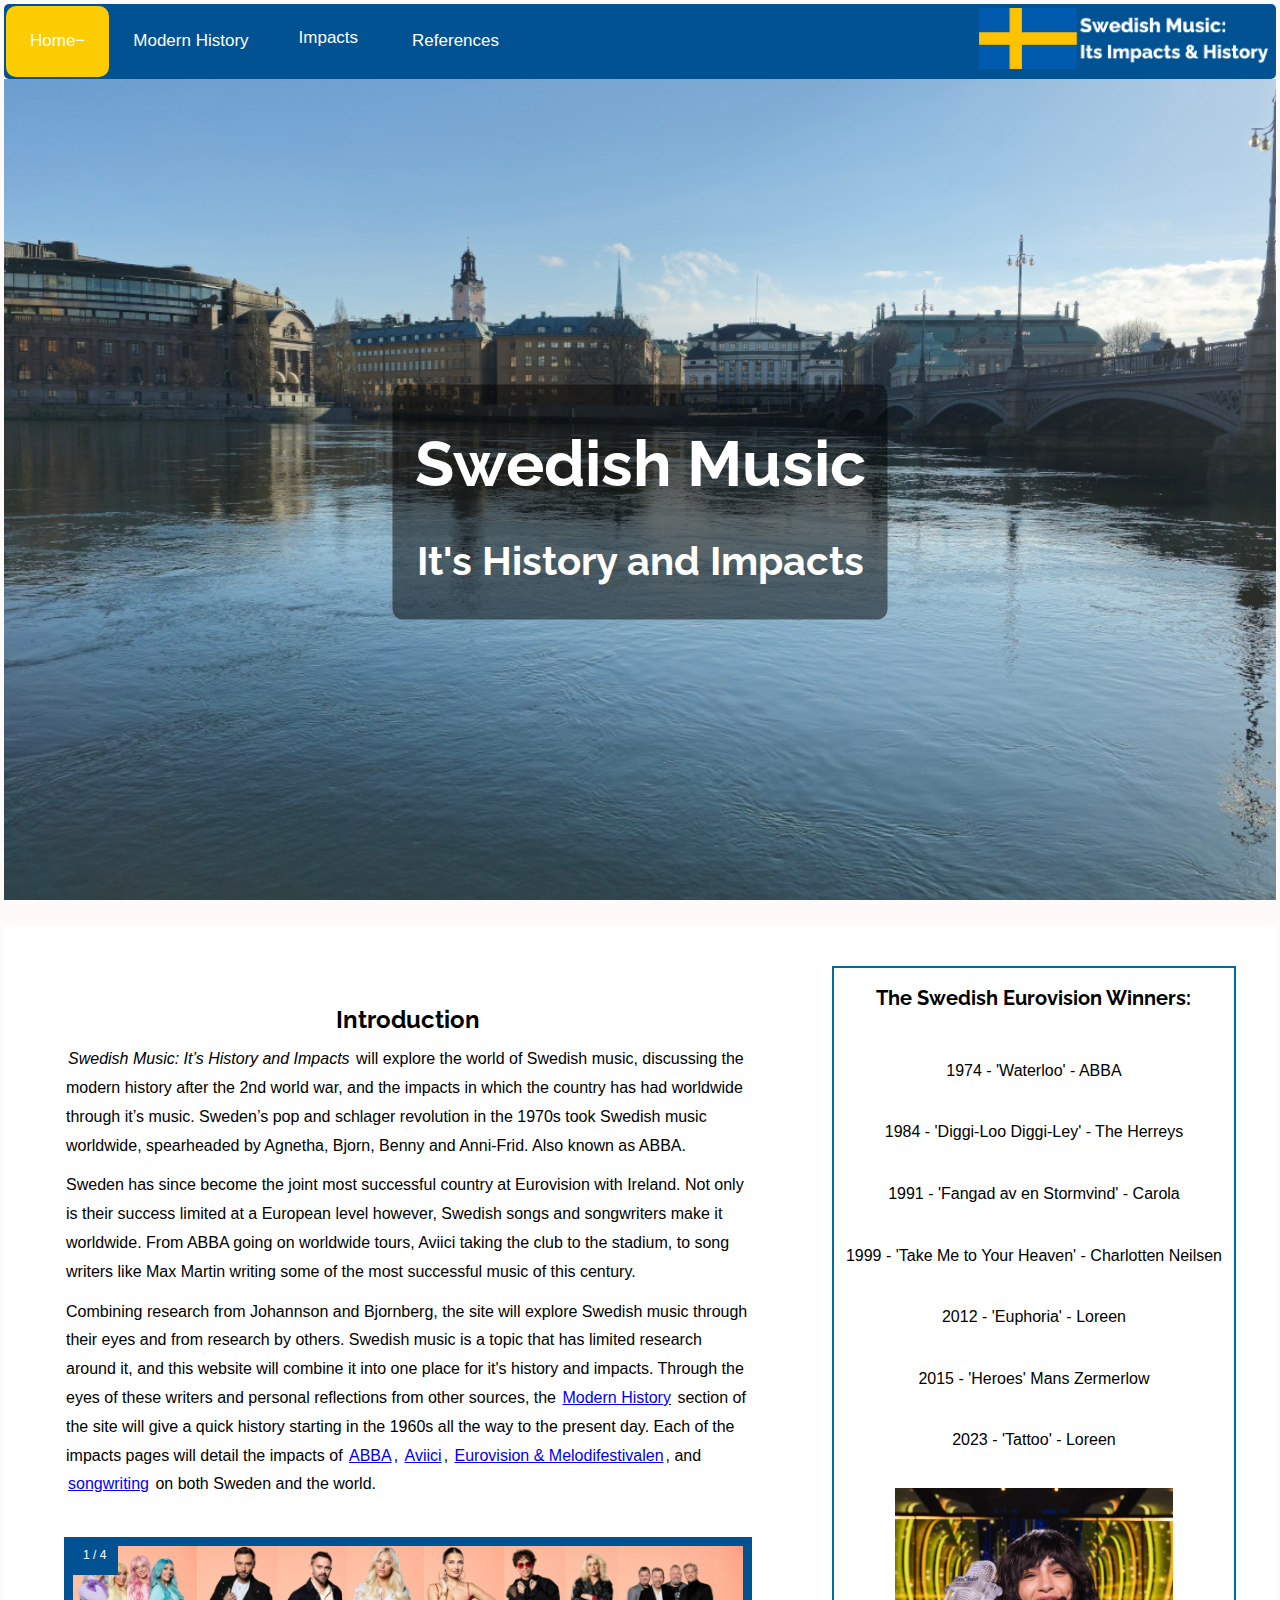
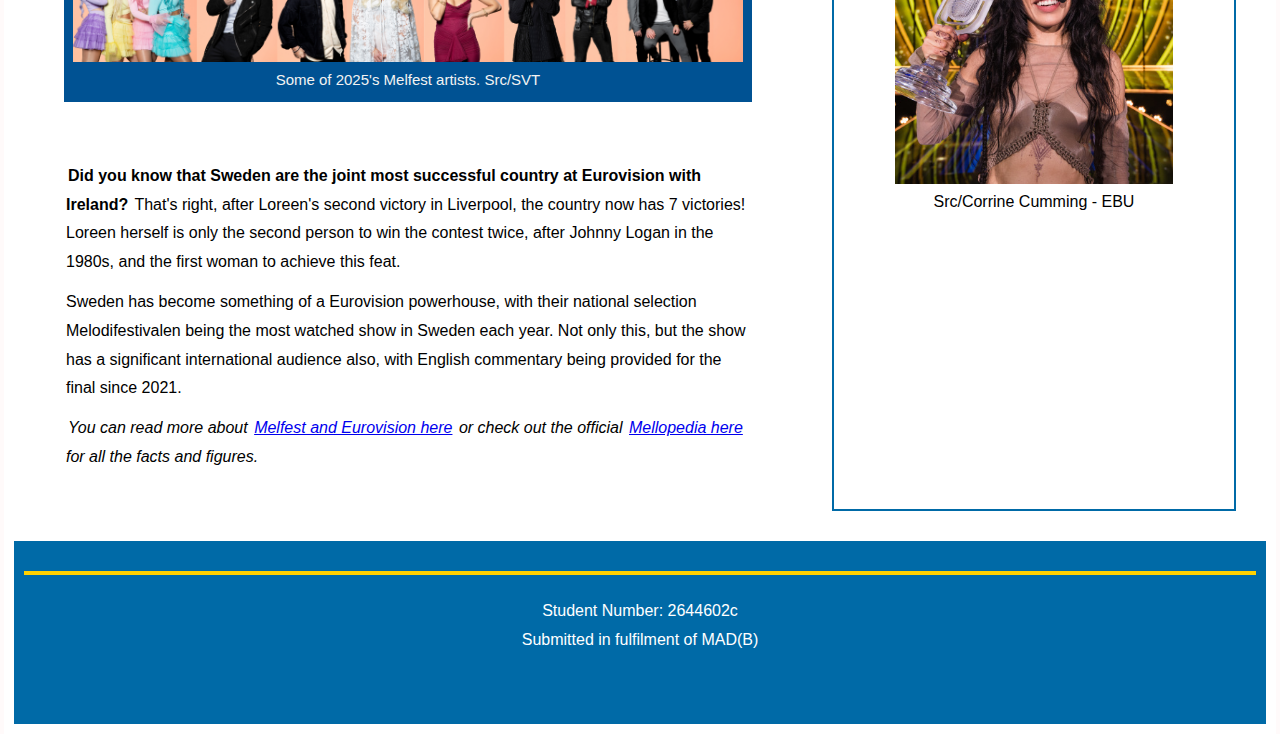
<file: index.html>
<!DOCTYPE html>
<html>
<head>
<meta name="viewport" content="width=device-width, initial-scale=1.0">

<title>Swedish Music: Home</title>

<script src="js/menu-toggle.js" src="js/top-scroll.js"></script>
<link rel="stylesheet" href="css/css-1.css">
<link rel="stylesheet" href="css/header.css">	
<link rel="stylesheet" href="css/slideshow.css">	
<link rel="stylesheet" href="css/footer.css">
<link rel="stylesheet" href="css/top-scroll.css">
<link href='https://fonts.googleapis.com/css?family=Raleway' rel='stylesheet'>
<style>
* {
  margin: 0;
  box-sizing: border-box;
}

body {
  font-family: "Lucida Sans", sans-serif;
}

.grid-container {
  display: grid;
  grid-template-areas:
    'header header header header header header'
    'menu main main main main right'
    'footer footer footer footer footer footer';
  gap: 10px;
  background-color: white;
  padding: 10px;
}

.grid-container > div {
  padding: 10px;
  font-size: 16px;
}


  
.main {
  grid-area: main;
  margin: 40px;
}

.main > h1 {
  font-size: 30px;
  margin-bottom: 7px;
}

.main > p {
  margin-bottom: 7px;
}

.right {
  grid-area: right;
  border: 2px solid #006AA7;
  background-color: white;
  padding: 15px;
  color: #000000;
  text-align: center;
  margin: 20px;
}

.right > h2 {
  font-size: 20px;
  padding-bottom: 10px;
}

.right li {
  padding: 5px;
  margin-bottom: 5px;
  display: inline-block;
  text-align: center;
}

.f {
  grid-area: footer;
  background-color: #006AA7;
  color: #ffffff;
  text-align: center;
}

@media only screen and (max-width: 400px) {
  .main {grid-area: 2 / span 6;}
  .right {grid-area: 3 / span 6;}
  .f {grid-area: 4 / span 6;}
}

@media only screen and (max-width: 600px) {
  .main {grid-area: 3 / span 6;}
  .right {grid-area: 4 / span 6;}
  .f {grid-area: 5 / span 6;}
}

@media only screen and (min-width: 600px) {
  .main {grid-area: 2 / span 4;}
  .right {grid-area: 3 / span 6;}
  .f {grid-area: 4 / span 6;}
}

@media only screen and (min-width: 767px) {
  .main {grid-area: 2 / span 4;}
  .right {grid-area: 2 / span 1;}
  .f {grid-area: 3 / span 6;}
}

.slide-img {
  background-color: #006AA7;
  text-align: center;
  padding: 5px;
  color: #ffffff;
}

@media only screen and (min-width: 800px) {
  .slide-img {
    display: none;
  }
}

@media screen and (max-width: 800px) {
  .main, .r {
    padding: 15px;
    margin: 15px;
  }
  .slide-img img {
    width: 80%;
  }
}


@media screen and (max-width: 800px) {
  .main, .r {
    padding: 15px;
    margin: 15px;
  }
}

@media screen and (max-width: 600px) {
  .main, .r {
    padding: 10px;
    margin: 10px;
  }
}

@media screen and (max-width: 400px) {
  .main, .r {
    padding: 5px;
    margin: 5px;
  }
}

</style>
</head>
<body>
    <div class="topnav" id="myTopnav">
        <a href="index.html" class="active">Home</a>
        <a href="his-v2.html">Modern History</a>
        <div class="dropdown">
          <button class="dropbtn">Impacts
            <i class="fa fa-caret-down"></i>
          </button>
          <div class="dropdown-content">
            <a href="ABBA-imp.html">ABBA</a>
            <a href="avicii-imp.html">Aviici</a>
            <a href="Euro-imp.html">Eurovision</a>
            <a href="sw-imp.html">Songwriting</a>
          </div>
        </div> 
        <a href="uc-v1.html">References</a>
        <a href="javascript:void(0);" style="font-size:15px;" class="icon" onclick="myFunction()">&#9776;</a>
        <img src="images/logo.png" alt="Swedish Music Logo" class="nav-img" height="65">
      </div>
    <!-- Landing page image here-->
      <div class="hero-image">
        <div class="hero-text">
          <h1 style="font-size: 4rem;">Swedish Music</h1>
          <h2 style="font-size:2.5rem;">It's History and Impacts</h2>
          
        </div>
      </div>

<div class="grid-container">

  <div class="main">
    <h2>Introduction</h2>
    <p><i>Swedish Music: It’s History and Impacts</i> will explore the world of Swedish music, discussing the modern history after the 2nd world war, and the impacts in which the country has had worldwide through it’s music. Sweden’s pop and schlager revolution in the 1970s took Swedish music worldwide, spearheaded by Agnetha, Bjorn, Benny and Anni-Frid. Also known as ABBA. </p>
    <p>Sweden has since become the joint most successful country at Eurovision with Ireland. Not only is their success limited at a European level however, Swedish songs and songwriters make it worldwide. From ABBA going on worldwide tours, Aviici taking the club to the stadium, to song writers like Max Martin writing some of the most successful music of this century.</p>
    <p>Combining research from Johannson and Bjornberg, the site will explore Swedish music through their eyes and from research by others. Swedish music is a topic that has limited research around it, and this website will combine it into one place for it's history and impacts. Through the eyes of these writers and personal reflections from other sources, the <a href="history.html">Modern History</a> section of the site will give a quick history starting in the 1960s all the way to the present day. Each of the impacts pages will detail the impacts of <a href="uc-v1.html">ABBA</a>, <a href="uc-v1.html">Aviici</a>, <a href="uc-v1.html">Eurovision & Melodifestivalen</a>, and <a href="uc-v1.html">songwriting</a> on both Sweden and the world.</p>
    <br>
    <div class="slide-img">
      <iframe width="300" height="200" src="https://www.youtube.com/embed/QIvtyzCYJDg?si=3YfyH_EO9HfOcadx" title="YouTube video player" frameborder="0" allow="accelerometer; autoplay; clipboard-write; encrypted-media; gyroscope; picture-in-picture; web-share" referrerpolicy="strict-origin-when-cross-origin" allowfullscreen></iframe>
      <p>Winners of Melfest 2025 - KAJ</p>
    </div>
    <div class="slideshow-container">

        <div class="mySlides fade">
          <div class="numbertext">1 / 4</div>
          <img src="images/sli-1.png" style="width:100%">
          <div class="text">Some of 2025's Melfest artists. Src/SVT </div>
        </div>
        
        <div class="mySlides fade">
          <div class="numbertext">2 / 4</div>
          <img src="images/sli-2.png" style="width:100%">
          <div class="text">Sweden's winners of Eurovision.</div>
        </div>
        
        <div class="mySlides fade">
          <div class="numbertext">3 / 4</div>
          <img src="images/sli-3.png" style="width:100%">
          <div class="text">Renders of Melfest stages from 2024-2019.</div>
        </div>
        
        <div class="mySlides fade">
          <div class="numbertext">4 / 4</div>
          <img src="images/sli-4.png" style="width:100%">
          <div class="text">Some Swedish music events.</div>
        </div>
        
        </div>
        <br>
  
  <div class="dot-container">
    <span class="dot"></span> 
    <span class="dot"></span> 
    <span class="dot"></span> 
    <span class="dot"></span> 
  </div>
    <br>
  <p><b>Did you know that Sweden are the joint most successful country at Eurovision with Ireland?</b> That's right, after Loreen's second victory in Liverpool, the country now has 7 victories! Loreen herself is only the second person to win the contest twice, after Johnny Logan in the 1980s, and the first woman to achieve this feat. </p>
  <p>Sweden has become something of a Eurovision powerhouse, with their national selection Melodifestivalen being the most watched show in Sweden each year. Not only this, but the show has a significant international audience also, with English commentary being provided for the final since 2021.</p>
  <p><i>You can read more about <a href="uc-v1.html">Melfest and Eurovision here</a> or check out the official <a href="https://mellopedia.svt.se/index.php/Mellopedia2">Mellopedia here</a> for all the facts and figures.</i></p>
  </div>  
  
    
 
  

  <div class="right">
    <h2>The Swedish Eurovision Winners:</h2>
    <br>
    <p>1974 - 'Waterloo' - ABBA</p>
    <br>
    <p>1984 - 'Diggi-Loo Diggi-Ley' - The Herreys</p>
    <br>
    <p>1991 - 'Fangad av en Stormvind' - Carola</p>
    <br>
    <p>1999 - 'Take Me to Your Heaven' - Charlotten Neilsen</p>
    <br>
    <p>2012 - 'Euphoria' - Loreen</p>
    <br>
    <p>2015 - 'Heroes' Mans Zermerlow</p>
    <br>
    <p>2023 - 'Tattoo' - Loreen</p>
	<br>
    <img src="images/loreen.jpg" alt="Loreen with the Eurovision trophy in 2023" height="300">
    <p>Src/Corrine Cumming - EBU</p>
  </div>

  <div class="f">
    <hr>
	<p>Student Number: 2644602c <br>
	Submitted in fulfilment of MAD(B)</p>
  <br>
  
  <!-- add in some navigation here -->
  <br>
    </div>
  
</div>
<script>
    let slideIndex = 0;
showSlides();

function showSlides() {
  let i;
  let slides = document.getElementsByClassName("mySlides");
  let dots = document.getElementsByClassName("dot");
  for (i = 0; i < slides.length; i++) {
    slides[i].style.display = "none";  
  }
  slideIndex++;
  if (slideIndex > slides.length) {slideIndex = 1}    
  for (i = 0; i < dots.length; i++) {
    dots[i].className = dots[i].className.replace(" active", "");
  }
  slides[slideIndex-1].style.display = "block";  
  dots[slideIndex-1].className += " active";
  setTimeout(showSlides, 6000); // Change image every 2 seconds
}
    function myFunction() {
    var x = document.getElementById("myTopnav");
    if (x.className === "topnav") {
      x.className += " responsive";
    } else {
      x.className = "topnav";
    }
  }
    </script>
</body>
</html>
</file>
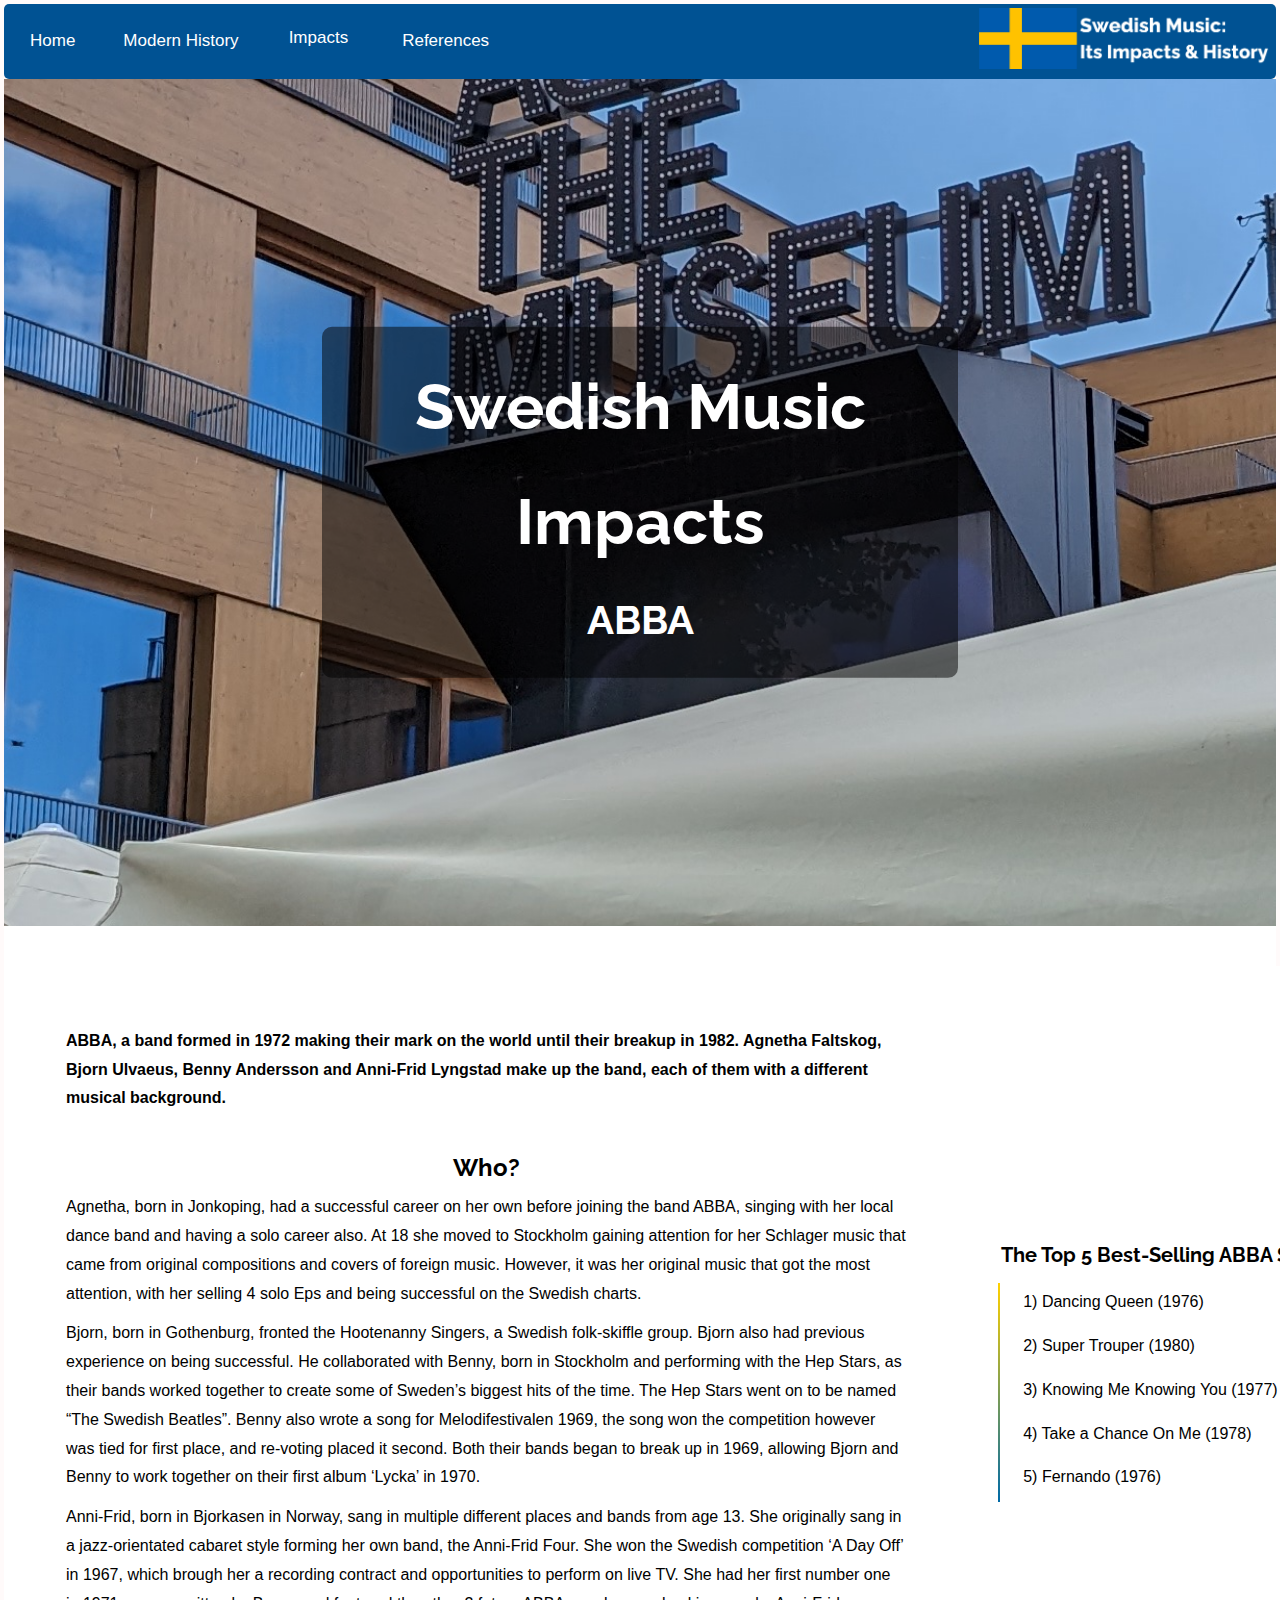
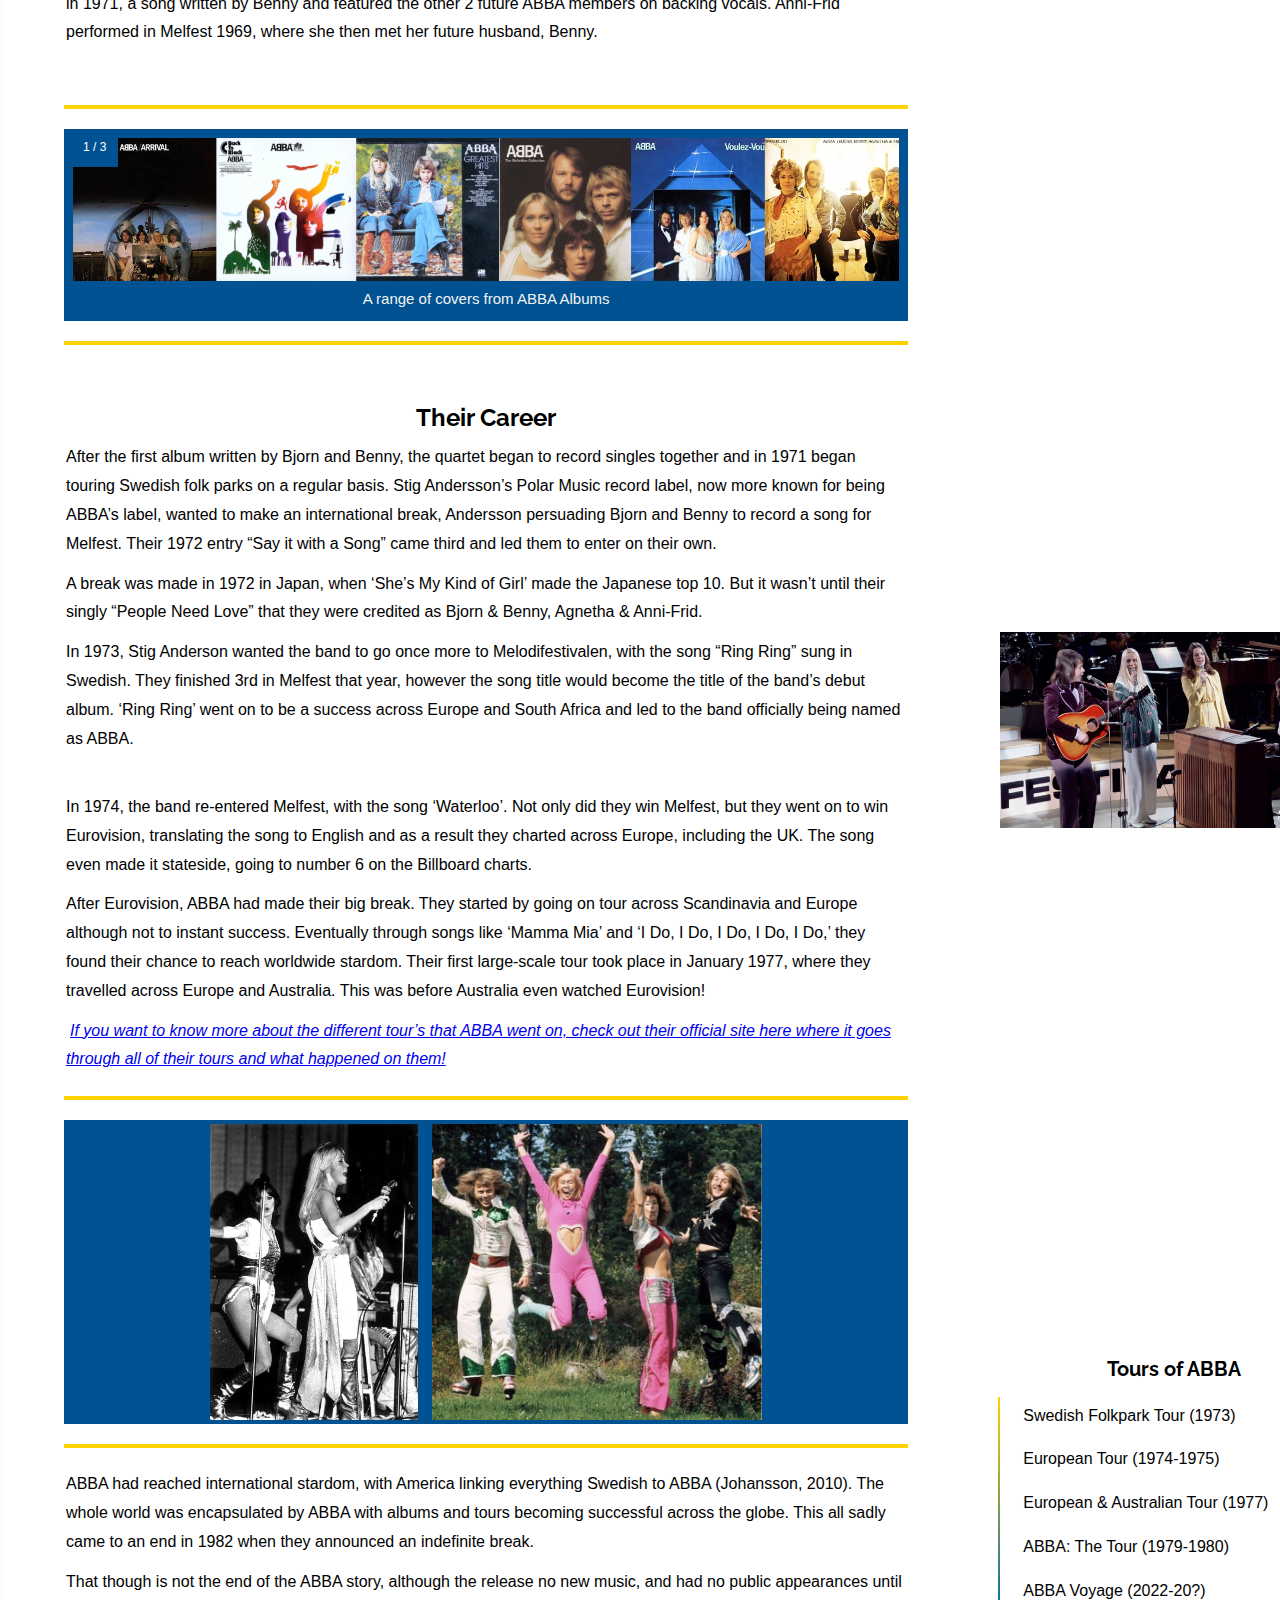
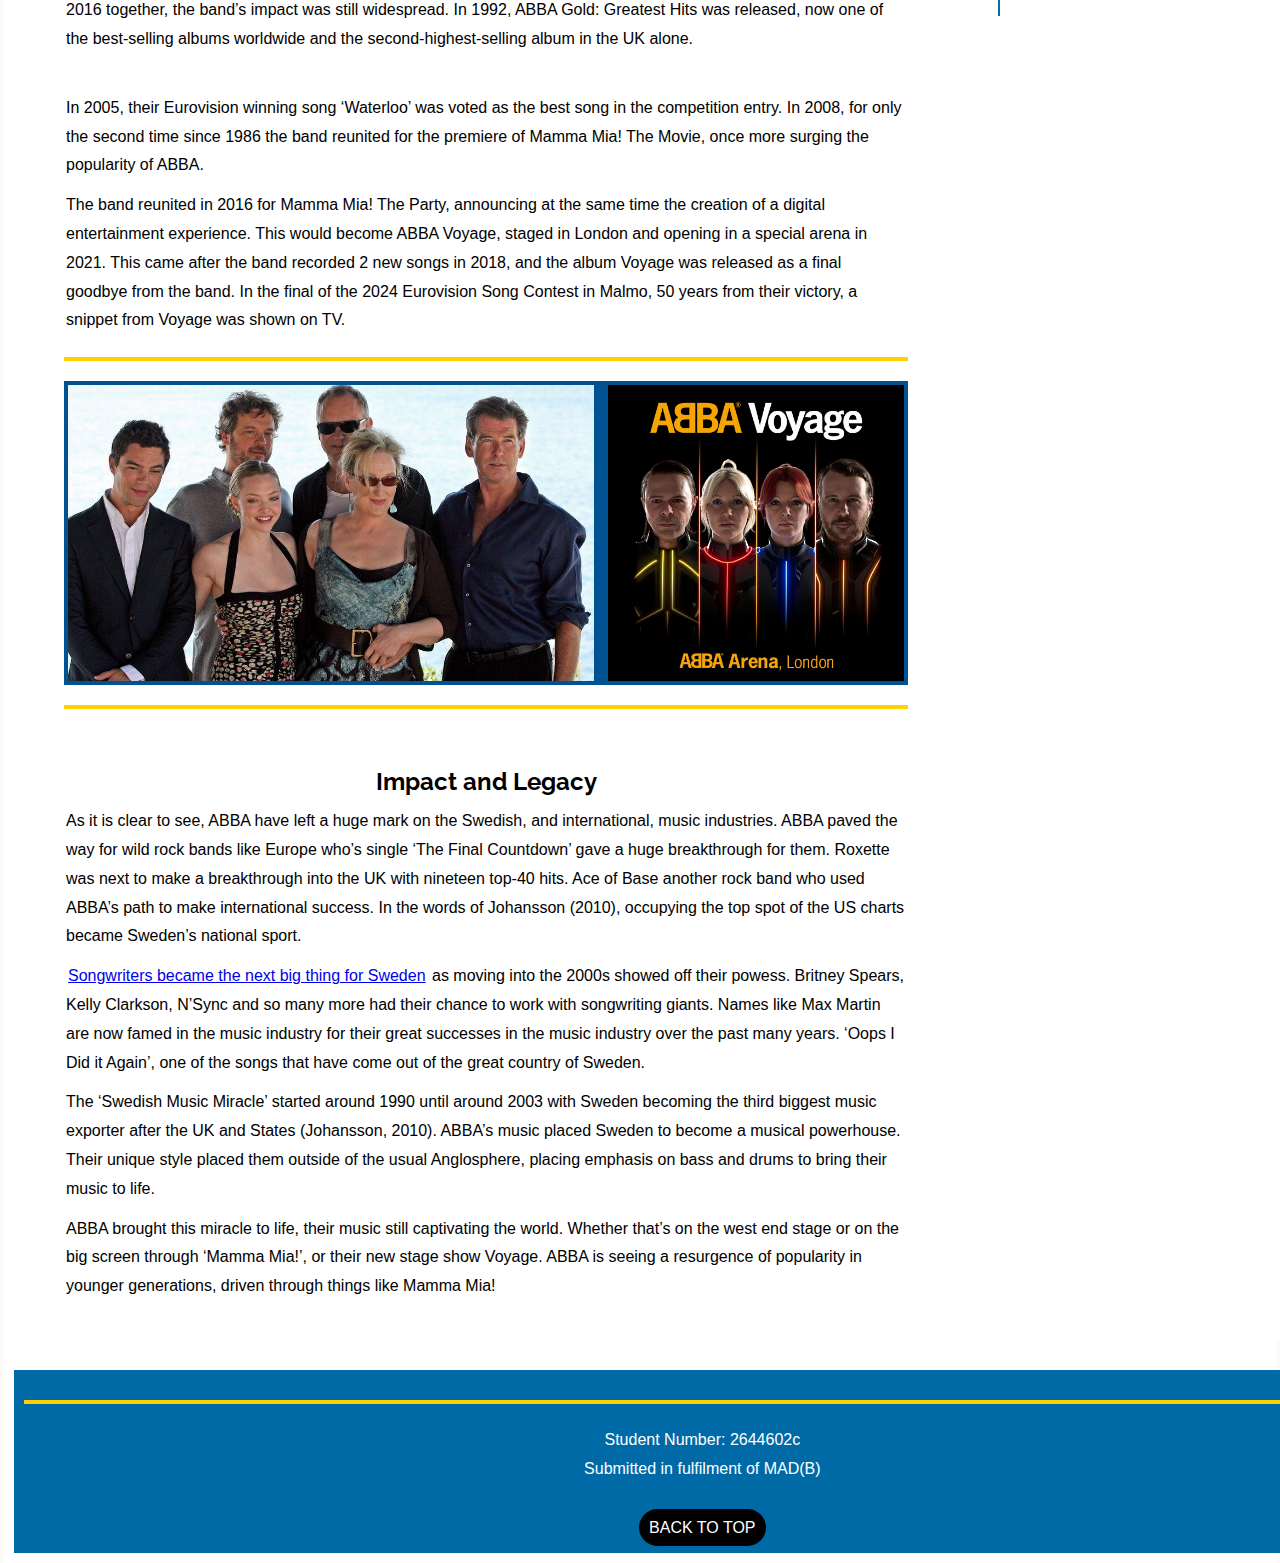
<file: ABBA-imp.html>
<!DOCTYPE html>
<html>
<head>
<meta name="viewport" content="width=device-width, initial-scale=1.0">

<title>Swedish Music: ABBA</title>

<script src="js/menu-toggle.js"></script>
<link rel="stylesheet" href="css/css-1.css">
<link rel="stylesheet" href="css/header-abba.css">	
<link rel="stylesheet" href="css/slideshow.css">	
<link rel="stylesheet" href="css/footer.css">
<link href='https://fonts.googleapis.com/css?family=Raleway' rel='stylesheet'>
<style>
* {
  margin: 0;
  box-sizing: border-box;
}

body {
  font-family: "Lucida Sans", sans-serif;
}

.grid-container {
  display: grid;
  grid-template-areas:
    'header header header header header header'
    'menu main main main main right'
    'footer footer footer footer footer footer';
  gap: 10px;
  background-color: white;
  padding: 10px;
}

.grid-container > div {
  padding: 10px;
  font-size: 16px;
}

.main {
  grid-area: main;
  margin: 40px;
}

.main > h1 {
  font-size: 30px;
  margin-bottom: 7px;
}

.main > p {
  margin-bottom: 7px;
}

.right {
  grid-area: right;
  background-color: white;
  padding: 15px;
  color: #000000;
  text-align: center;
  margin: 20px;
}

.right > h2 {
  font-size: 20px;
  padding-bottom: 10px;
}

.right li {
  padding: 5px;
  margin-bottom: 5px;
  display: inline-block;
  text-align: center;
}

.f {
  grid-area: footer;
  background-color: #006AA7;
  color: #ffffff;
  text-align: center;
}

@media only screen and (max-width: 600px) {
  .grid-container {
    grid-template-areas:
      'header'
      'menu'
      'main'
      'right'
      'footer';
  }

  .main, .right, .f {
    grid-area: auto / span 6;
    margin: 10px;
    padding: 10px;
  }

  .main > h1 {
    font-size: 24px;
  }

  .main > p, .right > h2, .right li {
    font-size: 14px;
  }

  .right {
    padding: 10px;
  }
}

@media only screen and (max-width: 800px) {
  .right {
  display: none;
  }

  .main {
    margin: 0px;
  }
}

@media only screen and (max-width: 400px) {
  .main, .right, .f {
    grid-area: auto / span 6;
    margin: 5px;
    padding: 5px;
  }

  .main > h1 {
    font-size: 20px;
  }

  .main > p, .right > h2, .right li {
    font-size: 12px;
  }

  .right {
    padding: 5px;
  }
}

@media only screen and (min-width: 600px) {
  .main {grid-area: 2 / span 4;}
  .right {grid-area: 3 / span 6;}
  .f {grid-area: 4 / span 6;}
}

@media only screen and (min-width: 768px) {
  .main {grid-area: 2 / span 4;}
  .right {grid-area: 2 / span 1;}
  .f {grid-area: 3 / span 6;}
}

.slide-img {
  background-color: #006AA7;
  text-align: center;
  padding: 5px;
  color: #ffffff;
}

@media only screen and (min-width: 800px) {
  .slide-img {
    display: none;
  }

  .accordion {
    display: none;
}
}

@media screen and (max-width: 800px) {
  .main, .r {
    padding: 15px;
    margin: 15px;
  }
  .slide-img img {
    width: 80%;
  }
}


@media screen and (max-width: 800px) {
  .main, .r {
    padding: 15px;
    margin: 15px;
  }
}

@media screen and (max-width: 600px) {
  .main, .r {
    padding: 10px;
    margin: 10px;
  }
}

@media screen and (max-width: 400px) {
  .main, .r {
    padding: 5px;
    margin: 5px;
  }
}

</style>
</head>
<body>
    <div class="topnav" id="myTopnav">
        <a href="hp-v2.html">Home</a>
        <a href="his-v2.html">Modern History</a>
        <div class="dropdown">
          <button class="dropbtn">Impacts
            <i class="fa fa-caret-down"></i>
          </button>
          <div class="dropdown-content">
            <a href="ABBA-imp.html" class="active">ABBA</a>
            <a href="avicii-imp.html">Aviici</a>
            <a href="Euro-imp.html">Eurovision</a>
            <a href="sw-imp.html">Songwriting</a>
          </div>
        </div> 
        <a href="references.html">References</a>
        <a href="javascript:void(0);" style="font-size:15px;" class="icon" onclick="myFunction()">&#9776;</a>
        <img src="images/logo.png" alt="Swedish Music Logo" class="nav-img" height="65">
      </div>
    <!-- Landing page image here-->
      <div class="hero-image">
        <div class="hero-text">
          <h1 style="font-size: 4rem;">Swedish Music Impacts</h1>
          <h2 style="font-size:2.5rem;">ABBA</h2>
          
        </div>
      </div>

<div class="grid-container">

  <div class="main">
    <b><p>ABBA, a band formed in 1972 making their mark on the world until their breakup in 1982. Agnetha Faltskog, Bjorn Ulvaeus, Benny Andersson and Anni-Frid Lyngstad make up the band, each of them with a different musical background.</p></b>
    <h2>Who?</h2>
    <p>Agnetha, born in Jonkoping, had a successful career on her own before joining the band ABBA, singing with her local dance band and having a solo career also. At 18 she moved to Stockholm gaining attention for her Schlager music that came from original compositions and covers of foreign music. However, it was her original music that got the most attention, with her selling 4 solo Eps and being successful on the Swedish charts.</p>
    <p>Bjorn, born in Gothenburg, fronted the Hootenanny Singers, a Swedish folk-skiffle group. Bjorn also had previous experience on being successful. He collaborated with Benny, born in Stockholm and performing with the Hep Stars, as their bands worked together to create some of Sweden’s biggest hits of the time. The Hep Stars went on to be named “The Swedish Beatles”. Benny also wrote a song for Melodifestivalen 1969, the song won the competition however was tied for first place, and re-voting placed it second. Both their bands began to break up in 1969, allowing Bjorn and Benny to work together on their first album ‘Lycka’ in 1970.</p>
    <p>Anni-Frid, born in Bjorkasen in Norway, sang in multiple different places and bands from age 13. She originally sang in a jazz-orientated cabaret style forming her own band, the Anni-Frid Four. She won the Swedish competition ‘A Day Off’ in 1967, which brough her a recording contract and opportunities to perform on live TV. She had her first number one in 1971, a song written by Benny and featured the other 2 future ABBA members on backing vocals. Anni-Frid performed in Melfest 1969, where she then met her future husband, Benny.</p>
    <br>
    <div class="slide-img">
      <iframe width="300" height="200" src="https://www.youtube.com/embed/LFGLR39d7HQ?si=532cp8s4JQB3jTn6&amp;start=44" title="YouTube video player" frameborder="0" allow="accelerometer; autoplay; clipboard-write; encrypted-media; gyroscope; picture-in-picture; web-share" referrerpolicy="strict-origin-when-cross-origin" allowfullscreen></iframe>
      <p>ABBA performing at Melodifestivalen 1973, there is no footage of this.</p>
    </div>
    <hr>
    <div class="slideshow-container">

        <div class="mySlides fade">
          <div class="numbertext">1 / 3</div>
          <img src="images/sli-5.png" style="width:100%">
          <div class="text">A range of covers from ABBA Albums </div>
        </div>
        
        <div class="mySlides fade">
          <div class="numbertext">2 / 3</div>
          <img src="images/sli-6.png" style="width:100%">
          <div class="text">Posters from ABBA Tour's and their movie release, all the way to Voyage.</div>
        </div>
        
        <div class="mySlides fade">
          <div class="numbertext">3 / 3</div>
          <img src="images/sli-7.png" style="width:100%">
          <div class="text">Some other ABBA Ventures, like the museum, musicals and movies.</div>
        </div>
        
        </div>
      
  
  <div class="dot-container">
    <span class="dot"></span> 
    <span class="dot"></span> 
    <span class="dot"></span> 
  </div>
    <hr>
    <br>
<h2>Their Career</h2>
  <p>After the first album written by Bjorn and Benny, the quartet began to record singles together and in 1971 began touring Swedish folk parks on a regular basis. Stig Andersson’s Polar Music record label, now more known for being ABBA’s label, wanted to make an international break, Andersson persuading Bjorn and Benny to record a song for Melfest. Their 1972 entry “Say it with a Song” came third and led them to enter on their own.</p>
  <p>A break was made in 1972 in Japan, when ‘She’s My Kind of Girl’ made the Japanese top 10. But it wasn’t until their singly “People Need Love” that they were credited as Bjorn & Benny, Agnetha & Anni-Frid.</p>
  <p>In 1973, Stig Anderson wanted the band to go once more to Melodifestivalen, with the song “Ring Ring” sung in Swedish. They finished 3rd in Melfest that year, however the song title would become the title of the band’s debut album. ‘Ring Ring’ went on to be a success across Europe and South Africa and led to the band officially being named as ABBA.</p>
  <button class="accordion">The Top 5 Best-Selling ABBA Singles</button>
    <div class="panel">
      <ul class="best-selling-artists">
        <li>1) Dancing Queen (1976)</li><br>
        <li>2) Super Trouper (1980)</li><br>
        <li>3) Knowing Me Knowing You (1977)</li><br>
        <li>4) Take a Chance On Me (1978)</li><br>
        <li>5) Fernando (1976)</li>
       </ul> 
    </div>
    <br>
  <p>In 1974, the band re-entered Melfest, with the song ‘Waterloo’. Not only did they win Melfest, but they went on to win Eurovision, translating the song to English and as a result they charted across Europe, including the UK. The song even made it stateside, going to number 6 on the Billboard charts.</p>
  <p>After Eurovision, ABBA had made their big break. They started by going on tour across Scandinavia and Europe although not to instant success. Eventually through songs like ‘Mamma Mia’ and ‘I Do, I Do, I Do, I Do, I Do,’ they found their chance to reach worldwide stardom. Their first large-scale tour took place in January 1977, where they travelled across Europe and Australia. This was before Australia even watched Eurovision!</p>
  <p><i><a href="https://abbasite.com/articles/abba-on-stage/">If you want to know more about the different tour’s that ABBA went on, check out their official site here where it goes through all of their tours and what happened on them! </a></i></p>
  <hr>
  <div class="image-container">
    <img src="images/abba-1.jpg" alt="The ABBA Women" height="300" class="center">
    <img src="images/abba-3.jpg" alt="ABBA" height="300" class="center">
  </div>
  <div class="caption-box">ABBA seen here on tour, and promoting their music in Ole Sandstrom outfits</div>
  <hr>
  <p>ABBA had reached international stardom, with America linking everything Swedish to ABBA (Johansson, 2010). The whole world was encapsulated by ABBA with albums and tours becoming successful across the globe. This all sadly came to an end in 1982 when they announced an indefinite break.</p>
  <p>That though is not the end of the ABBA story, although the release no new music, and had no public appearances until 2016 together, the band’s impact was still widespread. In 1992, ABBA Gold: Greatest Hits was released, now one of the best-selling albums worldwide and the second-highest-selling album in the UK alone.</p>
  <button class="accordion">ABBA Tours</button>
    <div class="panel">
      <ul class="best-selling-artists">
        <li>Swedish Folkpark Tour (1973)</li><br>
        <li>European Tour (1974-1975)</li><br>
        <li>European & Australian Tour (1977)</li><br>
        <li>ABBA: The Tour (1979-1980)</li><br>
        <li>ABBA Voyage (2022-20?)</li>
       </ul> 
    </div>
    <br>
  <p>In 2005, their Eurovision winning song ‘Waterloo’ was voted as the best song in the competition entry. In 2008, for only the second time since 1986 the band reunited for the premiere of Mamma Mia! The Movie, once more surging the popularity of ABBA.</p>
  <p>The band reunited in 2016 for Mamma Mia! The Party, announcing at the same time the creation of a digital entertainment experience. This would become ABBA Voyage, staged in London and opening in a special arena in 2021. This came after the band recorded 2 new songs in 2018, and the album Voyage was released as a final goodbye from the band. In the final of the 2024 Eurovision Song Contest in Malmo, 50 years from their victory, a snippet from Voyage was shown on TV.</p>
  <hr>
  <div class="image-container">
    <img src="images/mamma-mia.jpg" alt="The cast of Mamma Mia, the movie" height="300" class="center">
    <img src="images/voyage.jpg" alt="The poster for ABBA Voyage in London" height="300" class="center">
  </div>
  <div class="caption-box">The case of Mamma Mia! The Movie on the left, and the poster for ABBA Voyage in London on the right.</div>
  <hr>
  <br>
  <h2>Impact and Legacy</h2>
  <p>As it is clear to see, ABBA have left a huge mark on the Swedish, and international, music industries. ABBA paved the way for wild rock bands like Europe who’s single ‘The Final Countdown’ gave a huge breakthrough for them. Roxette was next to make a breakthrough into the UK with nineteen top-40 hits. Ace of Base another rock band who used ABBA’s path to make international success. In the words of Johansson (2010), occupying the top spot of the US charts became Sweden’s national sport.</p>
  <p><a href="uc-v1.html">Songwriters became the next big thing for Sweden</a> as moving into the 2000s showed off their powess. Britney Spears, Kelly Clarkson, N’Sync and so many more had their chance to work with songwriting giants. Names like Max Martin are now famed in the music industry for their great successes in the music industry over the past many years. ‘Oops I Did it Again’, one of the songs that have come out of the great country of Sweden.</p>
  <div class="slide-img">
    <iframe width="300" height="200" src="https://www.youtube.com/embed/shS-jtFOuHw?si=aBE9FxWYOQiXyczM" title="YouTube video player" frameborder="0" allow="accelerometer; autoplay; clipboard-write; encrypted-media; gyroscope; picture-in-picture; web-share" referrerpolicy="strict-origin-when-cross-origin" allowfullscreen></iframe>
    <p>The trailer for Mamma Mia! Here We Go Again!</p>
  </div>
  <p>The ‘Swedish Music Miracle’ started around 1990 until around 2003 with Sweden becoming the third biggest music exporter after the UK and States (Johansson, 2010). ABBA’s music placed Sweden to become a musical powerhouse. Their unique style placed them outside of the usual Anglosphere, placing emphasis on bass and drums to bring their music to life.</p>
  <p>ABBA brought this miracle to life, their music still captivating the world. Whether that’s on the west end stage or on the big screen through ‘Mamma Mia!’, or their new stage show Voyage. ABBA is seeing a resurgence of popularity in younger generations, driven through things like Mamma Mia!</p>
  </div>  
  
    
 
  

  <div class="right">
    <br>
    <br> <br> <br> <br>
    <br>
    <br>
    <br>
    <br>
    
    <h2>The Top 5 Best-Selling ABBA Singles</h2>
    <ul class="best-selling-artists">
      <li>1) Dancing Queen (1976)</li><br>
      <li>2) Super Trouper (1980)</li><br>
      <li>3) Knowing Me Knowing You (1977)</li><br>
      <li>4) Take a Chance On Me (1978)</li><br>
      <li>5) Fernando (1976)</li>
     </ul> 
     <br>
    <br>
    <br> <br> <br> <br>
    <br>
    <br>
    <br>
    <br>
    <br>
    <br> <br>
    <br>
    <br>
    <br>
    <br>
    <br>
    <iframe width="350" height="200" src="https://www.youtube.com/embed/LFGLR39d7HQ?si=532cp8s4JQB3jTn6&amp;start=44" title="YouTube video player" frameborder="0" allow="accelerometer; autoplay; clipboard-write; encrypted-media; gyroscope; picture-in-picture; web-share" referrerpolicy="strict-origin-when-cross-origin" allowfullscreen></iframe>
    <img src="images/abba-melfest.jpg" alt="ABBA in Melodifestivalen 1973" height="200">
    <div class="caption-box">ABBA performing in Melodifestivalen 1973, there is no video footage of this.</div>
  <br>
  <br>
  <br>
  <br>
  <br>
  <br> <br>
  <br>
  <br>
  <br>
  <br>
  <br>
  <br>
  <br>
  <br>
  <br>
  <br>
  <br>
  <br>
  <h2>Tours of ABBA</h2>
  <ul class="best-selling-artists">
    <li>Swedish Folkpark Tour (1973)</li><br>
    <li>European Tour (1974-1975)</li><br>
    <li>European & Australian Tour (1977)</li><br>
    <li>ABBA: The Tour (1979-1980)</li><br>
    <li>ABBA Voyage (2022-20?)</li>
   </ul> 
   <br>
   <br>
   <br>
   <br>
   <br>
   <br>
   <br>
   <br>
   <br>
   <br>
   <br>
   <br> <br>
   <br>
   <br>
   <br>
   <br>
   <br>
   <br>
   <br>
   <br>
   <br>
   <br>
   <br>
   <br>
   <iframe width="350" height="200" src="https://www.youtube.com/embed/shS-jtFOuHw?si=aBE9FxWYOQiXyczM" title="YouTube video player" frameborder="0" allow="accelerometer; autoplay; clipboard-write; encrypted-media; gyroscope; picture-in-picture; web-share" referrerpolicy="strict-origin-when-cross-origin" allowfullscreen></iframe>

   </div>

  <div class="f">
    <hr>
	<p>Student Number: 2644602c <br>
	Submitted in fulfilment of MAD(B)</p>
  <br>
  <a href="ABBA-imp.html" class="top">BACK TO TOP</a>
  <!-- add in some navigation here -->
  <br>
    </div>
  
</div>
<script>
    let slideIndex = 0;
showSlides();

function showSlides() {
  let i;
  let slides = document.getElementsByClassName("mySlides");
  let dots = document.getElementsByClassName("dot");
  for (i = 0; i < slides.length; i++) {
    slides[i].style.display = "none";  
  }
  slideIndex++;
  if (slideIndex > slides.length) {slideIndex = 1}    
  for (i = 0; i < dots.length; i++) {
    dots[i].className = dots[i].className.replace(" active", "");
  }
  slides[slideIndex-1].style.display = "block";  
  dots[slideIndex-1].className += " active";
  setTimeout(showSlides, 6000); // Change image every 2 seconds
}
    function myFunction() {
    var x = document.getElementById("myTopnav");
    if (x.className === "topnav") {
      x.className += " responsive";
    } else {
      x.className = "topnav";
    }
  }

  var acc = document.getElementsByClassName("accordion");
var i;

for (i = 0; i < acc.length; i++) {
  acc[i].addEventListener("click", function() {
    this.classList.toggle("active");
    var panel = this.nextElementSibling;
    if (panel.style.maxHeight) {
      panel.style.maxHeight = null;
    } else {
      panel.style.maxHeight = panel.scrollHeight + "px";
    } 
  });
}
    </script>
</body>
</html>
</file>
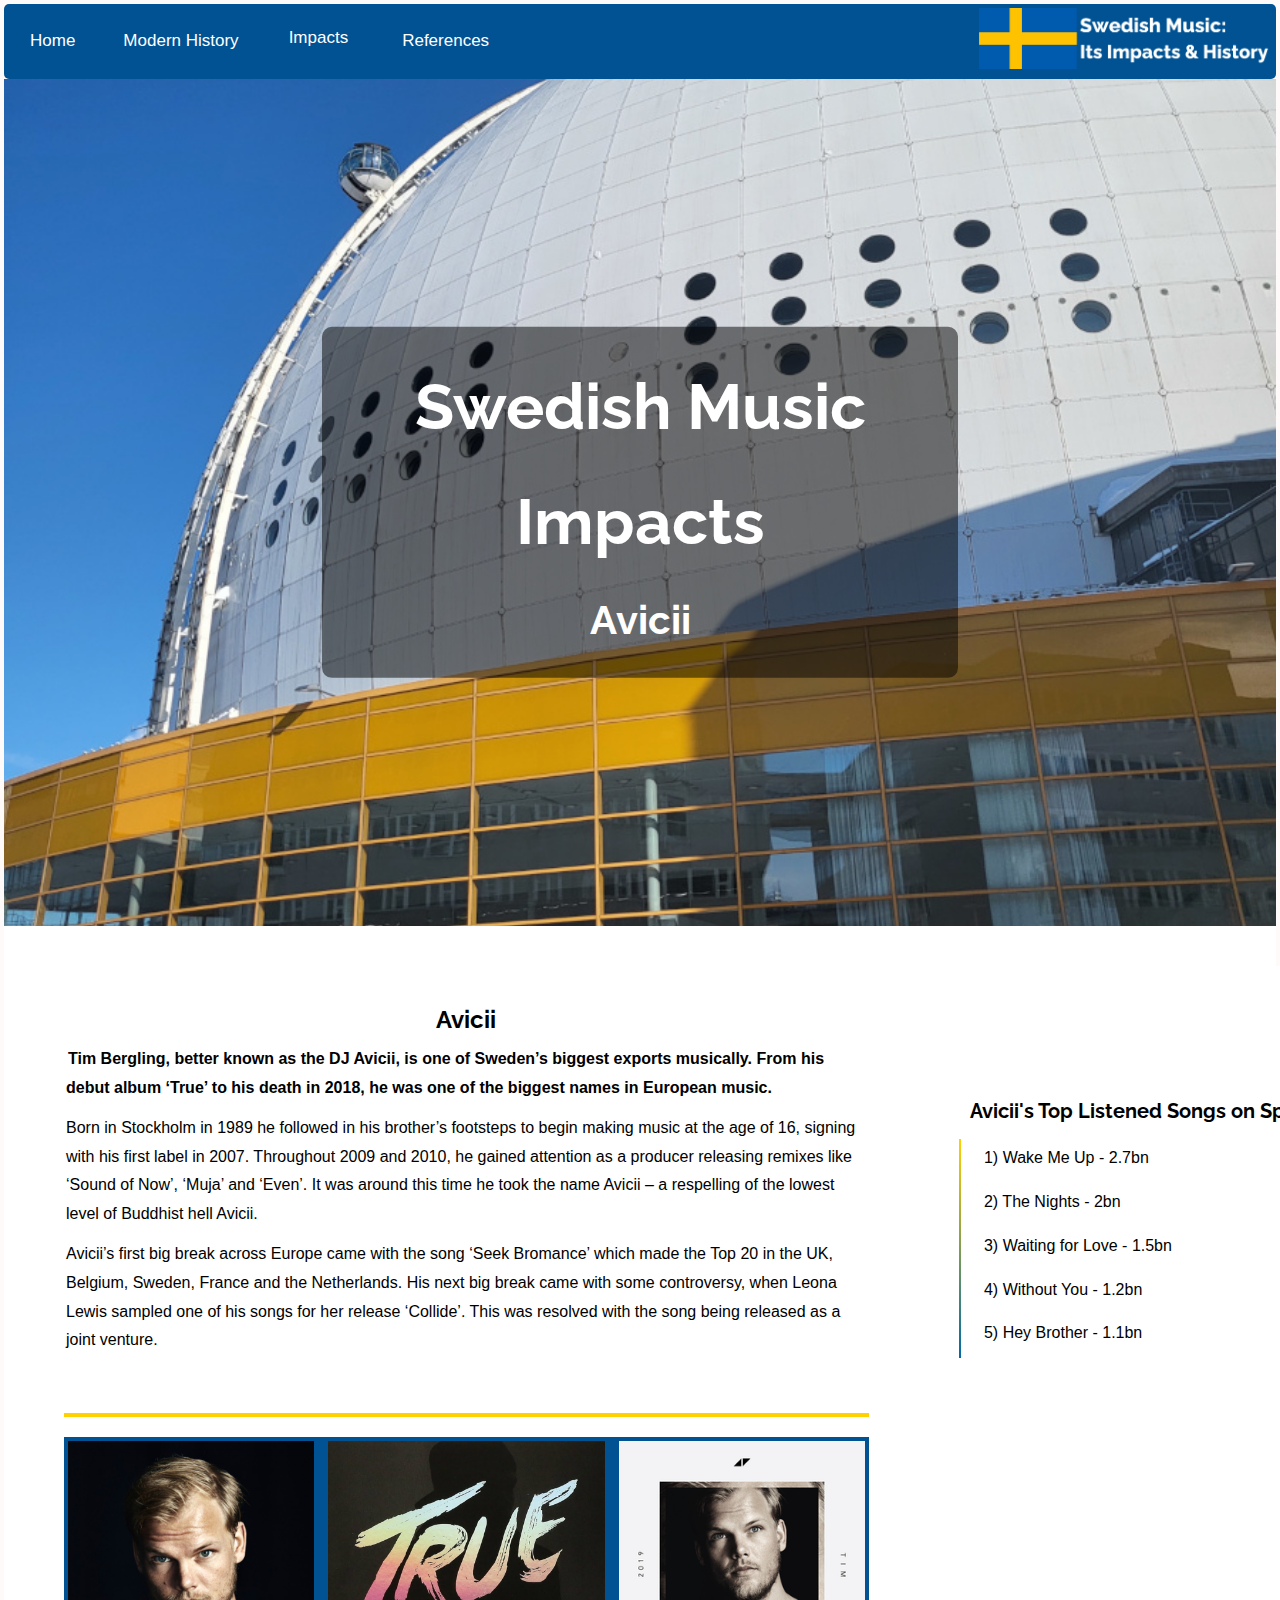
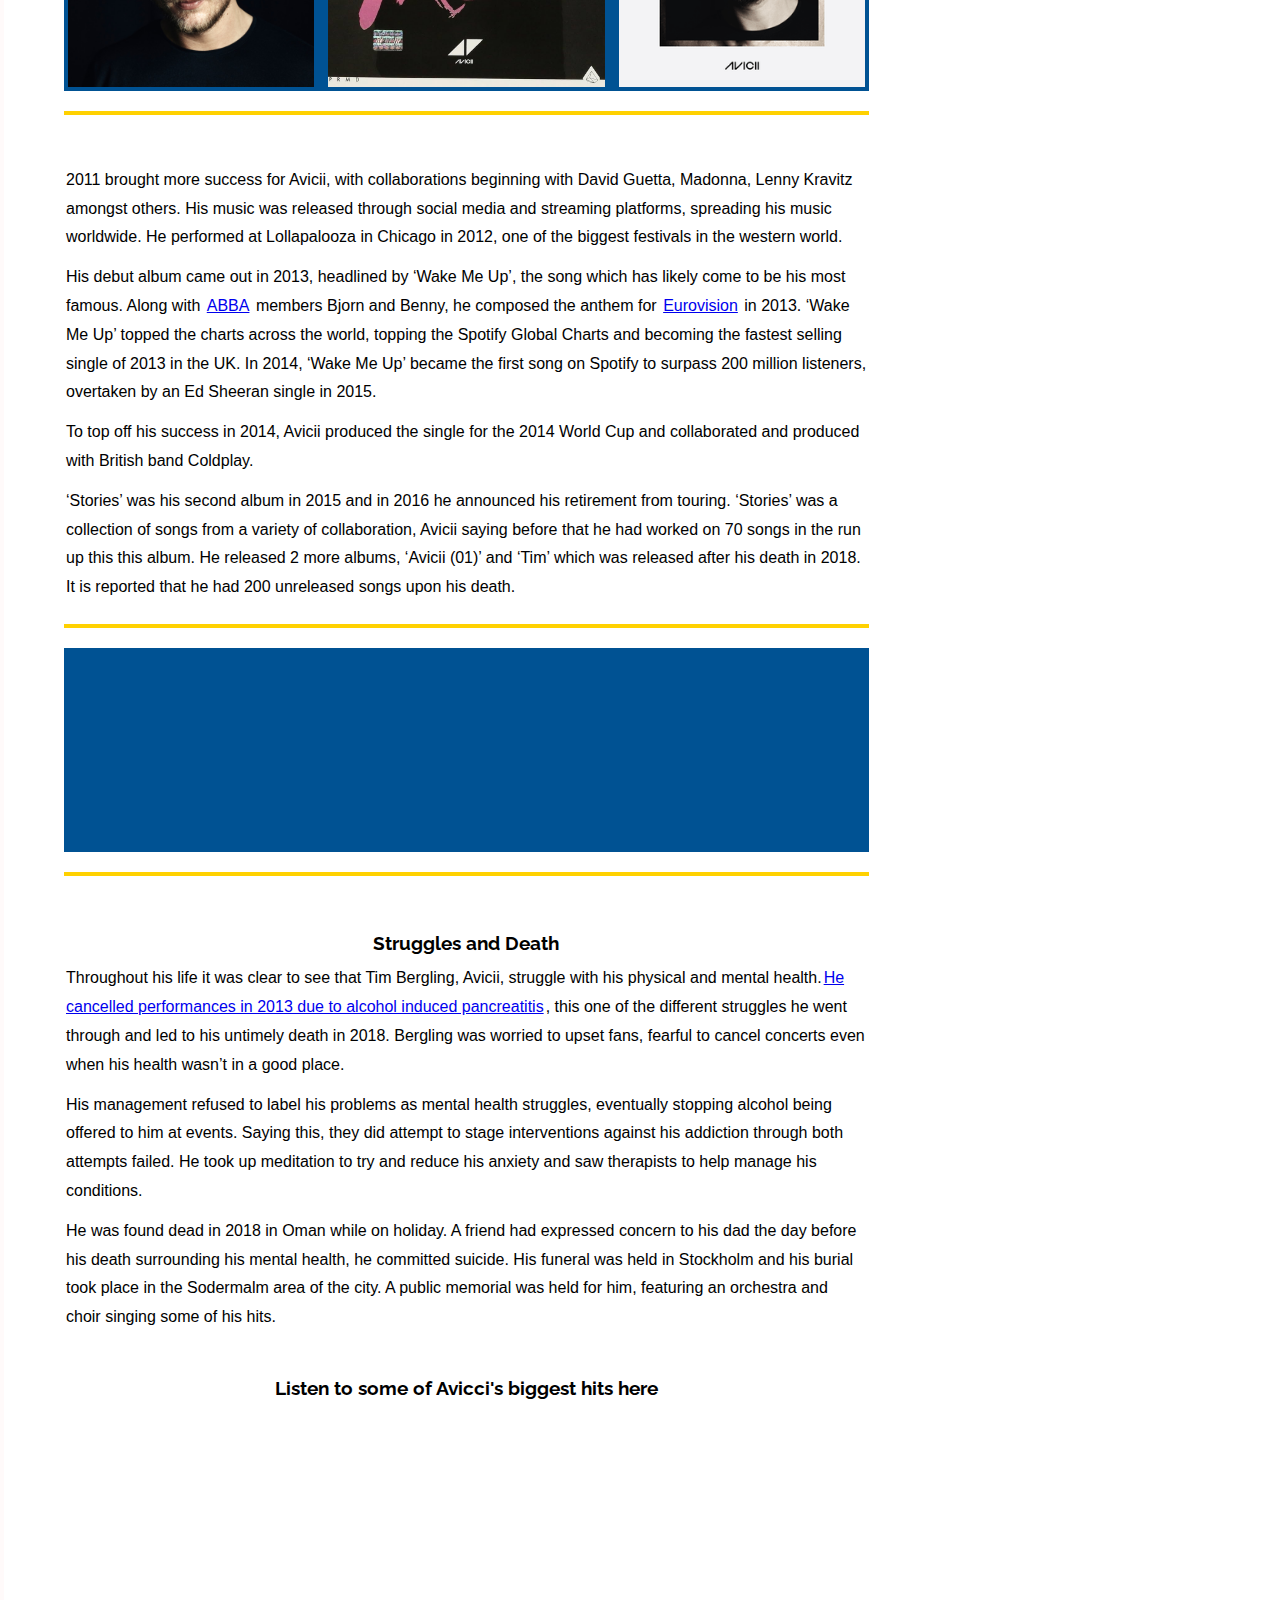
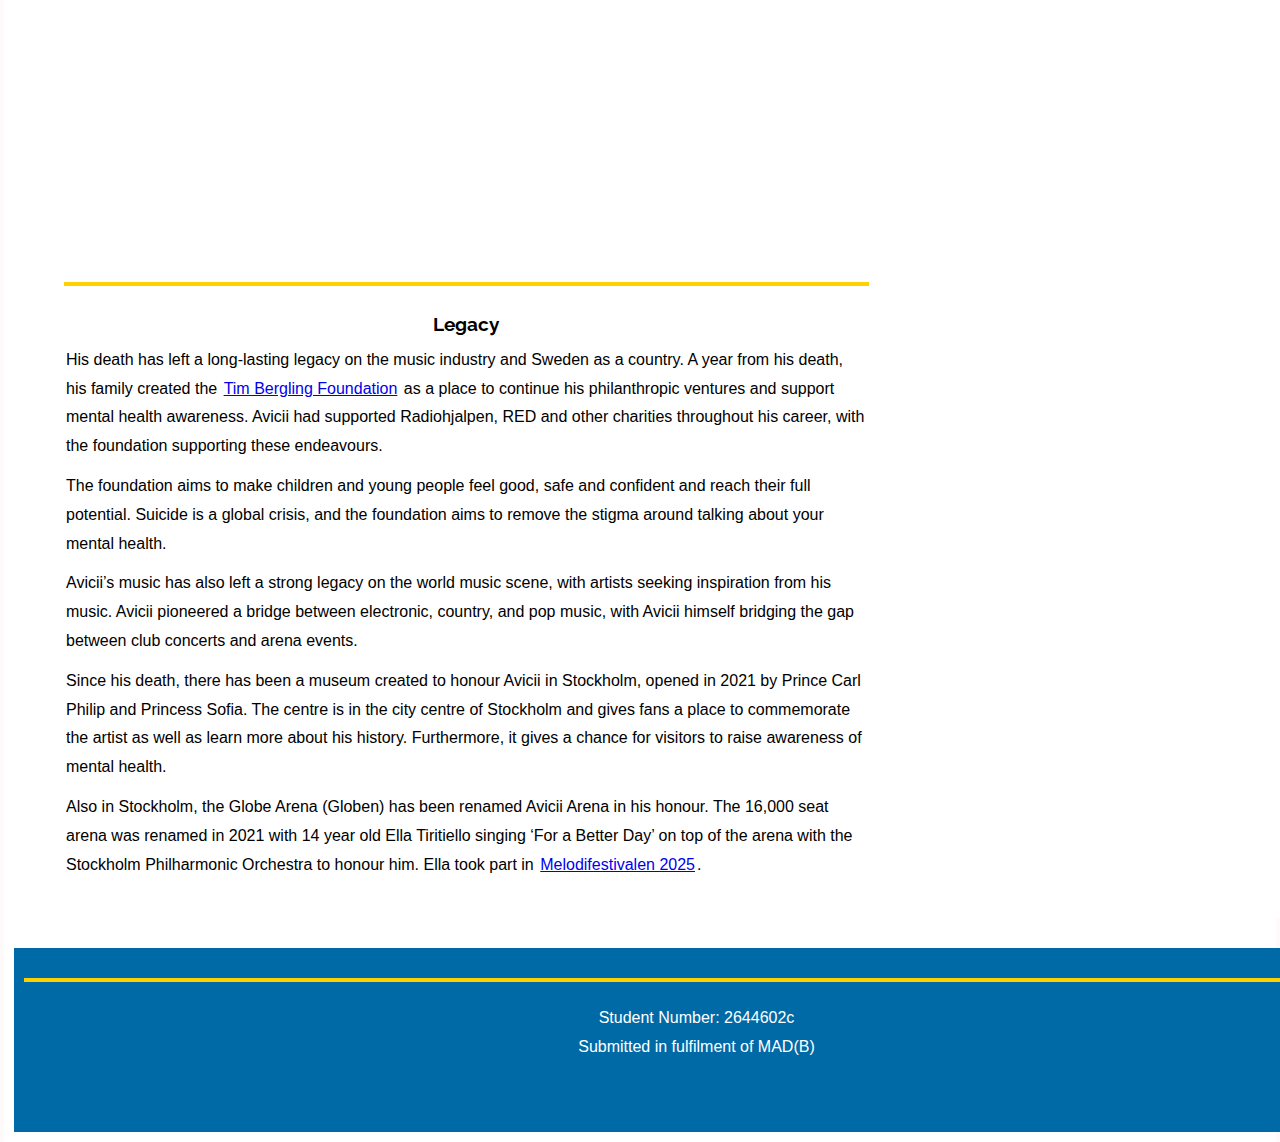
<file: avicii-imp.html>
<!DOCTYPE html>
<html>
<head>
<meta name="viewport" content="width=device-width, initial-scale=1.0">

<title>Swedish Music: Avicii</title>

<script src="js/menu-toggle.js"></script>
<link rel="stylesheet" href="css/css-1.css">
<link rel="stylesheet" href="css/header-av.css">	
<link rel="stylesheet" href="css/slideshow.css">	
<link rel="stylesheet" href="css/footer.css">
<link href='https://fonts.googleapis.com/css?family=Raleway' rel='stylesheet'>
<style>
* {
  margin: 0;
  box-sizing: border-box;
}

body {
  font-family: "Lucida Sans", sans-serif;
}

.grid-container {
  display: grid;
  grid-template-areas:
    'header header header header header header'
    'menu main main main main right'
    'footer footer footer footer footer footer';
  gap: 10px;
  background-color: white;
  padding: 10px;
}

.grid-container > div {
  padding: 10px;
  font-size: 16px;
}

.main {
  grid-area: main;
  margin: 40px;
}

.main > h1 {
  font-size: 30px;
  margin-bottom: 7px;
}

.main > p {
  margin-bottom: 7px;
}

.right {
  grid-area: right;
  background-color: white;
  padding: 15px;
  color: #000000;
  text-align: center;
  margin: 20px;
}

.right > h2 {
  font-size: 20px;
  padding-bottom: 10px;
}

.right li {
  padding: 5px;
  margin-bottom: 5px;
  display: inline-block;
  text-align: center;
}

.f {
  grid-area: footer;
  background-color: #006AA7;
  color: #ffffff;
  text-align: center;
}

@media only screen and (max-width: 600px) {
  .grid-container {
    grid-template-areas:
      'header'
      'menu'
      'main'
      'right'
      'footer';
  }

  .right {
    display: none;
  }

  .main, .right, .f {
    grid-area: auto / span 6;
    margin: 10px;
    padding: 10px;
  }

  .main > h1 {
    font-size: 24px;
  }

  .main > p, .right > h2, .right li {
    font-size: 14px;
  }

  .right {
    padding: 10px;
  }
}

@media only screen and (max-width: 400px) {
  .main, .right, .f {
    grid-area: auto / span 6;
    margin: 5px;
    padding: 5px;
  }

  .main > h1 {
    font-size: 20px;
  }

  .main > p, .right > h2, .right li {
    font-size: 12px;
  }

  .right {
    padding: 5px;
  }
}

@media only screen and (min-width: 600px) {
  .main {grid-area: 2 / span 4;}
  .right {grid-area: 3 / span 6;}
  .f {grid-area: 4 / span 6;}
}

@media only screen and (min-width: 768px) {
  .main {grid-area: 2 / span 4;}
  .right {grid-area: 2 / span 1;}
  .f {grid-area: 3 / span 6;}
}

.slide-img {
  background-color: #006AA7;
  text-align: center;
  padding: 5px;
  color: #ffffff;
}

@media only screen and (min-width: 800px) {
  .slide-img {
    display: none;
  }
}

@media screen and (max-width: 800px) {
  .main, .r {
    padding: 15px;
    margin: 15px;
  }
  .slide-img img {
    width: 80%;
  }
}


@media screen and (max-width: 800px) {
  .main, .r {
    padding: 15px;
    margin: 15px;
  }
}

@media screen and (max-width: 600px) {
  .main, .r {
    padding: 10px;
    margin: 10px;
  }
}

@media screen and (max-width: 400px) {
  .main, .r {
    padding: 5px;
    margin: 5px;
  }
}

</style>
</head>
<body>
    <div class="topnav" id="myTopnav">
        <a href="index.html">Home</a>
        <a href="his-v2.html">Modern History</a>
        <div class="dropdown">
          <button class="dropbtn">Impacts
            <i class="fa fa-caret-down"></i>
          </button>
          <div class="dropdown-content">
            <a href="ABBA-imp.html">ABBA</a>
            <a href="avicii-imp.html" class="active">Aviici</a>
            <a href="Euro-imp.html">Eurovision</a>
            <a href="sw-imp.html">Songwriting</a>
          </div>
        </div> 
        <a href="uc-v1.html">References</a>
        <a href="javascript:void(0);" style="font-size:15px;" class="icon" onclick="myFunction()">&#9776;</a>
        <img src="images/logo.png" alt="Swedish Music Logo" class="nav-img" height="65">
      </div>
    <!-- Landing page image here-->
      <div class="hero-image">
        <div class="hero-text">
          <h1 style="font-size: 4rem;">Swedish Music Impacts</h1>
          <h2 style="font-size:2.5rem;">Avicii</h2>
          
        </div>
      </div>

<div class="grid-container">

  <div class="main">
    <h2>Avicii</h2>
    <p><b>Tim Bergling, better known as the DJ Avicii, is one of Sweden’s biggest exports musically. From his debut album ‘True’ to his death in 2018, he was one of the biggest names in European music.</b></p>
    <p>Born in Stockholm in 1989 he followed in his brother’s footsteps to begin making music at the age of 16, signing with his first label in 2007. Throughout 2009 and 2010, he gained attention as a producer releasing remixes like ‘Sound of Now’, ‘Muja’ and ‘Even’. It was around this time he took the name Avicii – a respelling of the lowest level of Buddhist hell Avicii. </p>
    <p>Avicii’s first big break across Europe came with the song ‘Seek Bromance’ which made the Top 20 in the UK, Belgium, Sweden, France and the Netherlands. His next big break came with some controversy, when Leona Lewis sampled one of his songs for her release ‘Collide’. This was resolved with the song being released as a joint venture.</p>
    <br>
    <hr>
  <div class="image-container">
    <img src="images/avicii.jpeg" alt="Avicci" height="250" class="center">
    <img src="images/true.jpg" alt="Avicii's True album" height="250" class="center">
    <img src="images/avicii-alb.png" alt="Avicii's stories album" height="250" class="center">
  </div>
  <div class="caption-box">Avicii - Src/Spotify. True - Src/Wiki. Tim - Src/Wiki</div>
  <hr>
    <br>
  <p>2011 brought more success for Avicii, with collaborations beginning with David Guetta, Madonna, Lenny Kravitz amongst others. His music was released through social media and streaming platforms, spreading his music worldwide. He performed at Lollapalooza in Chicago in 2012, one of the biggest festivals in the western world.</p>
  <p>His debut album came out in 2013, headlined by ‘Wake Me Up’, the song which has likely come to be his most famous. Along with <a href=”ABBA-imp.html”>ABBA</a> members Bjorn and Benny, he composed the anthem for <a href=”Euro-imp.html”>Eurovision</a> in 2013. ‘Wake Me Up’ topped the charts across the world, topping the Spotify Global Charts and becoming the fastest selling single of 2013 in the UK. In 2014, ‘Wake Me Up’ became the first song on Spotify to surpass 200 million listeners, overtaken by an Ed Sheeran single in 2015.</p>
  <p>To top off his success in 2014, Avicii produced the single for the 2014 World Cup and collaborated and produced with British band Coldplay.</p>
  <p>‘Stories’ was his second album in 2015 and in 2016 he announced his retirement from touring. ‘Stories’ was a collection of songs from a variety of collaboration, Avicii saying before that he had worked on 70 songs in the run up this this album. He released 2 more albums, ‘Avicii (01)’ and ‘Tim’ which was released after his death in 2018. It is reported that he had 200 unreleased songs upon his death.</p>
  <hr>
  <div class="image-container">
    <iframe width="300" height="200" src="https://www.youtube.com/embed/UGVrDyP5tcI?si=tvCGIe71bh5_cuH1" title="YouTube video player" frameborder="0" allow="accelerometer; autoplay; clipboard-write; encrypted-media; gyroscope; picture-in-picture; web-share" referrerpolicy="strict-origin-when-cross-origin" allowfullscreen></iframe>
  </div>
  <div class="caption-box">ABC News discussing the last days of Avicii and his lasting legacy since.</div>
  <hr>
  <br>
  <h3>Struggles and Death</h3>
  <p>Throughout his life it was clear to see that Tim Bergling, Avicii, struggle with his physical and mental health.<a href=”https://dj.dancecult.net/index.php/dancecult/article/download/1191/1009?inline=1”>He cancelled performances in 2013 due to alcohol induced pancreatitis</a>, this one of the different struggles he went through and led to his untimely death in 2018. Bergling was worried to upset fans, fearful to cancel concerts even when his health wasn’t in a good place.</p>
  <p>His management refused to label his problems as mental health struggles, eventually stopping alcohol being offered to him at events. Saying this, they did attempt to stage interventions against his addiction through both attempts failed. He took up meditation to try and reduce his anxiety and saw therapists to help manage his conditions.</p>
  <p>He was found dead in 2018 in Oman while on holiday. A friend had expressed concern to his dad the day before his death surrounding his mental health, he committed suicide. His funeral was held in Stockholm and his burial took place in the Sodermalm area of the city. A public memorial was held for him, featuring an orchestra and choir singing some of his hits.</p>
  <br>
  <h3>Listen to some of Avicci's biggest hits here</h3>
  <div class="iframe-container"><iframe style="border-radius:12px" src="https://open.spotify.com/embed/playlist/37i9dQZF1DXcXBWjiVEM8R?utm_source=generator" width="100%" height="352" frameBorder="0" allowfullscreen="" allow="autoplay; clipboard-write; encrypted-media; fullscreen; picture-in-picture" loading="lazy"></iframe></div>
  <hr>
  <h3>Legacy</h3>
  <p>His death has left a long-lasting legacy on the music industry and Sweden as a country. A year from his death, his family created the <a href=https://www.timberglingfoundation.org/>Tim Bergling Foundation</a> as a place to continue his philanthropic ventures and support mental health awareness. Avicii had supported Radiohjalpen, RED and other charities throughout his career, with the foundation supporting these endeavours. </p>
  <p>The foundation aims to make children and young people feel good, safe and confident and reach their full potential. Suicide is a global crisis, and the foundation aims to remove the stigma around talking about your mental health.</p>
  <p>Avicii’s music has also left a strong legacy on the world music scene, with artists seeking inspiration from his music. Avicii pioneered a bridge between electronic, country, and pop music, with Avicii himself bridging the gap between club concerts and arena events.</p>
  <p>Since his death, there has been a museum created to honour Avicii in Stockholm, opened in 2021 by Prince Carl Philip and Princess Sofia. The centre is in the city centre of Stockholm and gives fans a place to commemorate the artist as well as learn more about his history. Furthermore, it gives a chance for visitors to raise awareness of mental health.</p>
  <p>Also in Stockholm, the Globe Arena (Globen) has been renamed Avicii Arena in his honour. The 16,000 seat arena was renamed in 2021 with 14 year old Ella Tiritiello singing ‘For a Better Day’ on top of the arena with the Stockholm Philharmonic Orchestra to honour him. Ella took part in <a href=”Euro-imp.html”>Melodifestivalen 2025</a>.</p>
  </div>  

  
    
 
  

  <div class="right">
    <br>
    <br>
    <br>
    <br>
    <h2>Avicii's Top Listened Songs on Spotify</h2>
    <ul class="best-selling-artists">
      <li>1) Wake Me Up - 2.7bn</li><br>
      <li>2) The Nights - 2bn</li><br>
      <li>3) Waiting for Love - 1.5bn</li><br>
      <li>4) Without You - 1.2bn</li><br>
      <li>5) Hey Brother - 1.1bn</li>
     </ul> 
     <br>
    <br>
    <br> <br> <br> <br>
    <br>
    <br>
    <br>
    <br>
    <br>
    <br> <br>
    <br>
    <br>
    <br>
    <br>
    <br>
    <br>
    <br>
    <br>
    <br>
    <br>
    <iframe src="https://www.facebook.com/plugins/video.php?height=476&href=https%3A%2F%2Fwww.facebook.com%2Favicii%2Fvideos%2F465143984785497%2F&show_text=false&width=380&t=0" width="380" height="476" style="border:none;overflow:hidden" scrolling="no" frameborder="0" allowfullscreen="true" allow="autoplay; clipboard-write; encrypted-media; picture-in-picture; web-share" allowFullScreen="true"></iframe>
    <div class="caption-box">Ella Tiritiello singing 'For a Better Day' by Avicii on top of the newly named Avicii Arena in Stockholm in 2021.</div>
    <br> <br> <br> <br>
    <br>
    <br>
    <br>
    <br>
    <br>
    <br> <br>
    <br>
    <br>
    <br>
    <br>
    <br>
    <br>
    <br>
    <br>
    <br>
    <br>
    <br> <br>
    <br>
    <br>
    <br>
    <br>
    <br>
    <br>
    <br>
    <br>
    <br> <br>
    <br>
    <br>
    <br>
    <br>
    <br>
    <br>
    <br>
    <br>
    <br>
    <br>
    <br>
    <br>
    <iframe width="350" height="200" src="https://www.youtube.com/embed/gd-uAAK4gMo?si=yAI1RDlH016JiYRk" title="YouTube video player" frameborder="0" allow="accelerometer; autoplay; clipboard-write; encrypted-media; gyroscope; picture-in-picture; web-share" referrerpolicy="strict-origin-when-cross-origin" allowfullscreen></iframe>
    <div class="caption-box">Avicii's dad, Klas, discusses the Tim Bergling Foundation and the impact it is having. Viewer discretion is advised.</div>
   </div>

  <div class="f">
    <hr>
	<p>Student Number: 2644602c <br>
	Submitted in fulfilment of MAD(B)</p>
  <br>
  
  <!-- add in some navigation here -->
  <br>
    </div>
  
</div>
<script>
    let slideIndex = 0;
showSlides();

function showSlides() {
  let i;
  let slides = document.getElementsByClassName("mySlides");
  let dots = document.getElementsByClassName("dot");
  for (i = 0; i < slides.length; i++) {
    slides[i].style.display = "none";  
  }
  slideIndex++;
  if (slideIndex > slides.length) {slideIndex = 1}    
  for (i = 0; i < dots.length; i++) {
    dots[i].className = dots[i].className.replace(" active", "");
  }
  slides[slideIndex-1].style.display = "block";  
  dots[slideIndex-1].className += " active";
  setTimeout(showSlides, 6000); // Change image every 2 seconds
}
    function myFunction() {
    var x = document.getElementById("myTopnav");
    if (x.className === "topnav") {
      x.className += " responsive";
    } else {
      x.className = "topnav";
    }
  }
    </script>
</body>
</html>
</file>
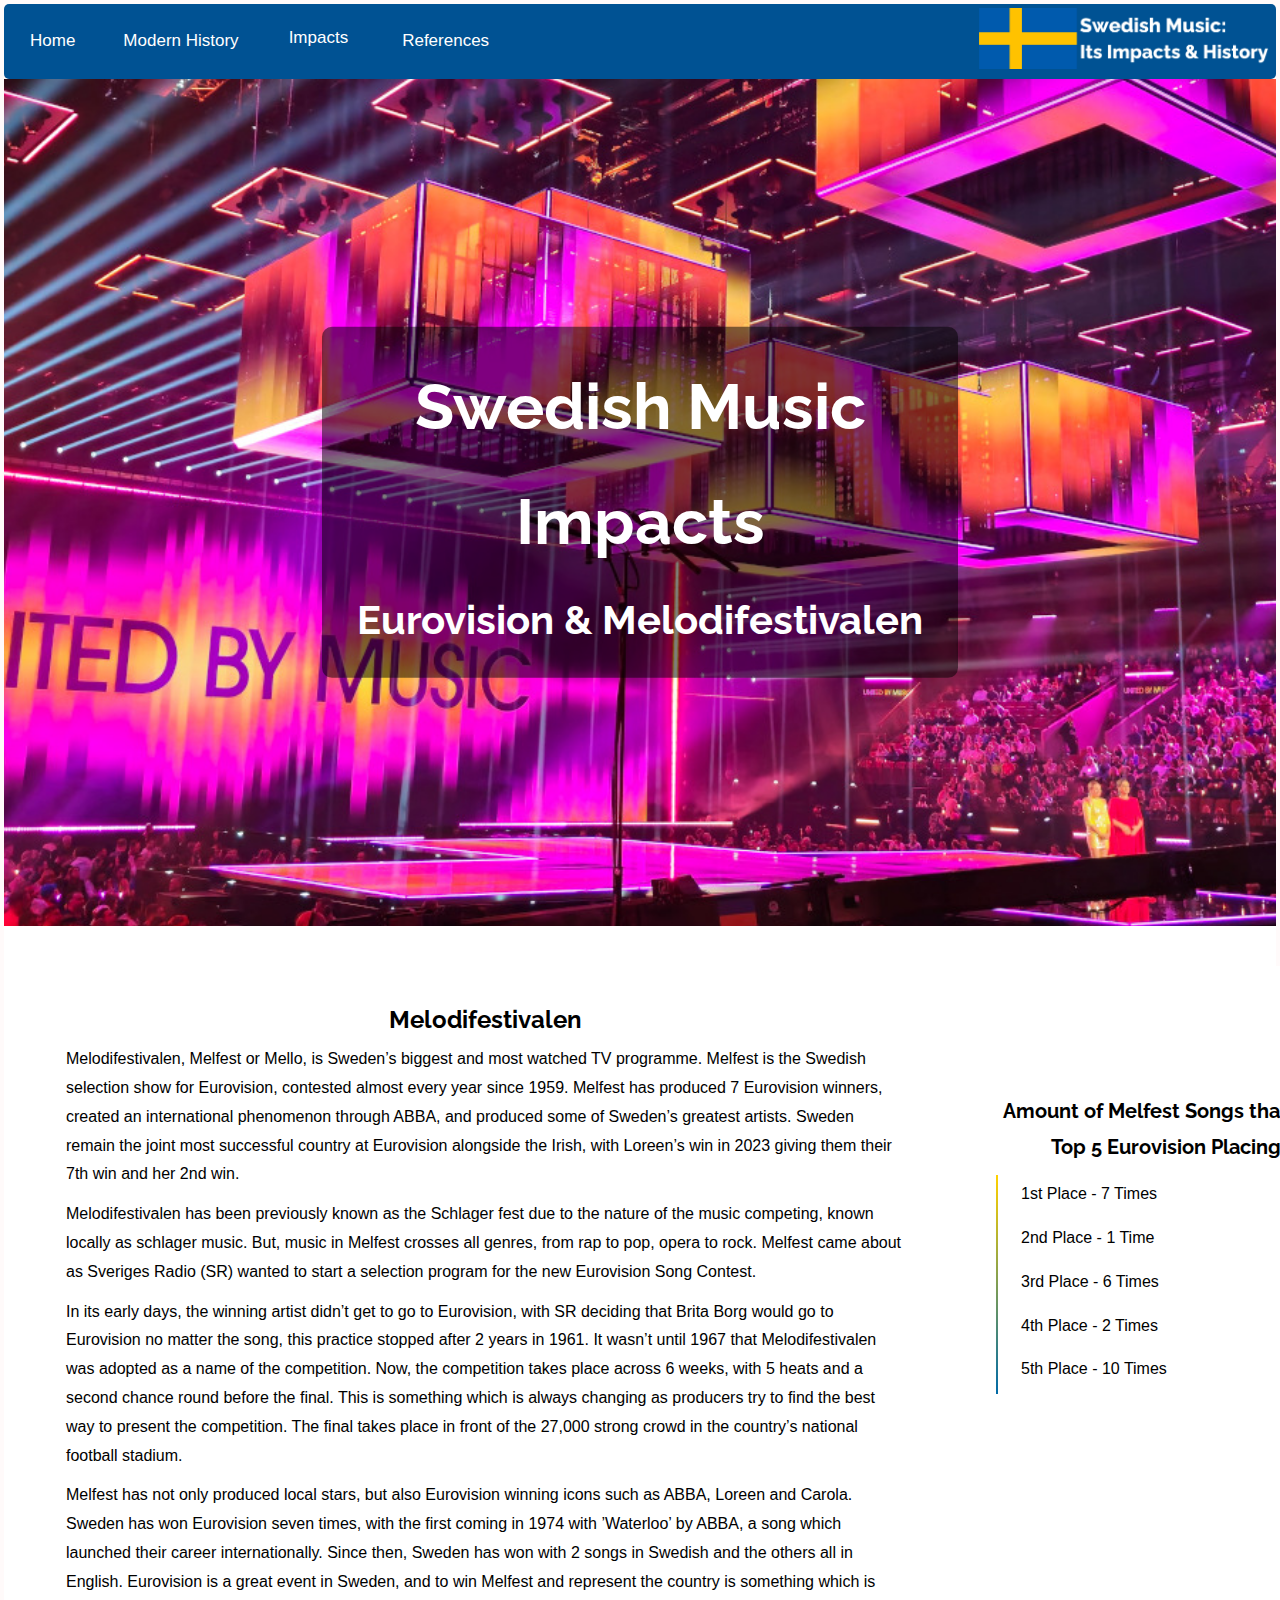
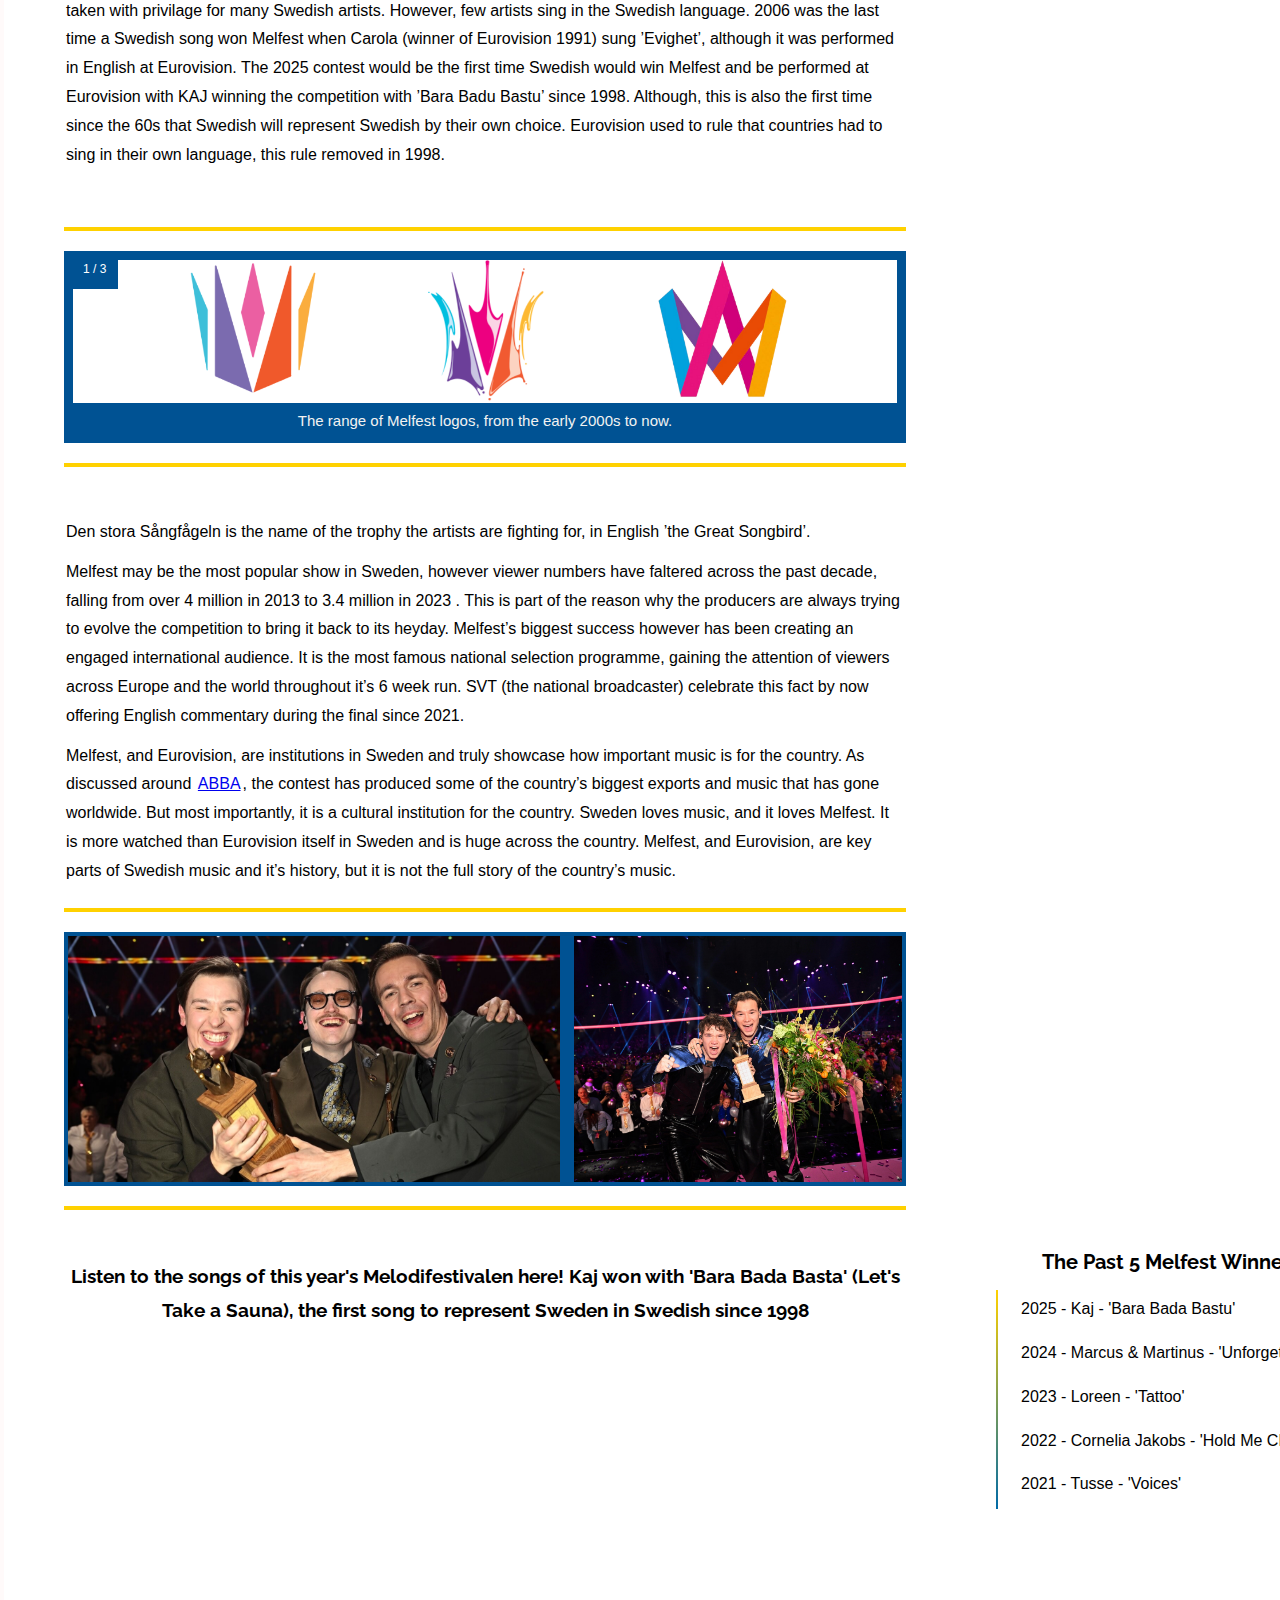
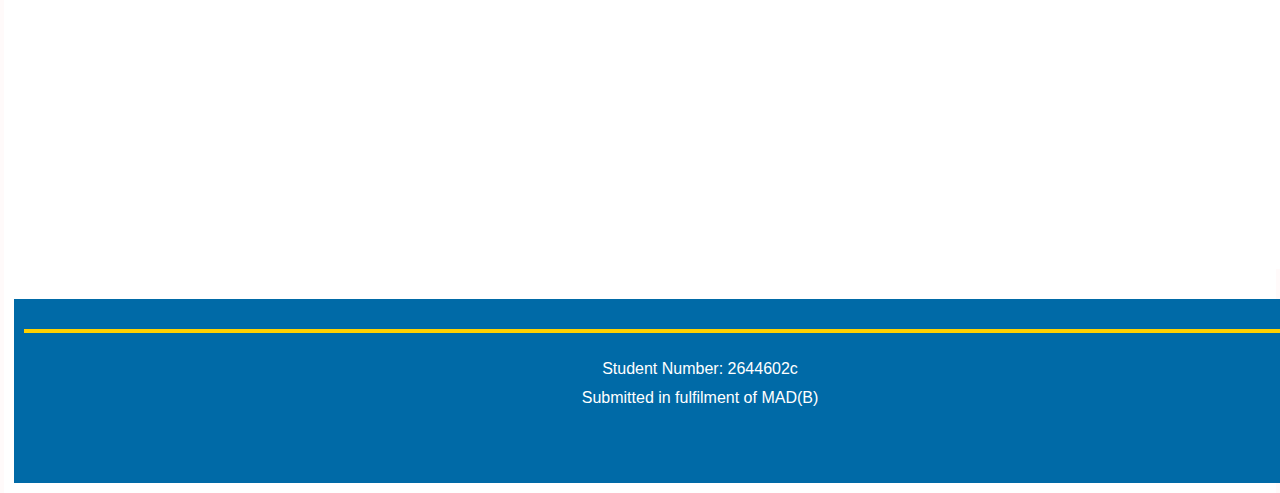
<file: Euro-imp.html>
<!DOCTYPE html>
<html>
<head>
<meta name="viewport" content="width=device-width, initial-scale=1.0">

<title>Swedish Music: Eurovision</title>

<script src="js/menu-toggle.js"></script>
<link rel="stylesheet" href="css/css-1.css">
<link rel="stylesheet" href="css/header-euro.css">	
<link rel="stylesheet" href="css/slideshow.css">	
<link rel="stylesheet" href="css/footer.css">
<link href='https://fonts.googleapis.com/css?family=Raleway' rel='stylesheet'>
<style>
* {
  margin: 0;
  box-sizing: border-box;
}

body {
  font-family: "Lucida Sans", sans-serif;
}

.grid-container {
  display: grid;
  grid-template-areas:
    'header header header header header header'
    'menu main main main main right'
    'footer footer footer footer footer footer';
  gap: 10px;
  background-color: white;
  padding: 10px;
}

.grid-container > div {
  padding: 10px;
  font-size: 16px;
}

.main {
  grid-area: main;
  margin: 40px;
}

.main > h1 {
  font-size: 30px;
  margin-bottom: 7px;
}

.main > p {
  margin-bottom: 7px;
}

.right {
  grid-area: right;
  background-color: white;
  padding: 15px;
  color: #000000;
  text-align: center;
  margin: 20px;
}

.right > h2 {
  font-size: 20px;
  padding-bottom: 10px;
}

.right li {
  padding: 5px;
  margin-bottom: 5px;
  display: inline-block;
  text-align: center;
}

.f {
  grid-area: footer;
  background-color: #006AA7;
  color: #ffffff;
  text-align: center;
}

@media only screen and (max-width: 600px) {
  .grid-container {
    grid-template-areas:
      'header'
      'menu'
      'main'
      'right'
      'footer';
  }

  .right {
    display: none;
  }

  .main, .right, .f {
    grid-area: auto / span 6;
    margin: 10px;
    padding: 10px;
  }

  .main > h1 {
    font-size: 24px;
  }

  .main > p, .right > h2, .right li {
    font-size: 14px;
  }

  .right {
    padding: 10px;
  }
}

@media only screen and (max-width: 400px) {
  .main, .right, .f {
    grid-area: auto / span 6;
    margin: 5px;
    padding: 5px;
  }

  .main > h1 {
    font-size: 20px;
  }

  .main > p, .right > h2, .right li {
    font-size: 12px;
  }

  .right {
    padding: 5px;
  }
}

@media only screen and (min-width: 600px) {
  .main {grid-area: 2 / span 4;}
  .right {grid-area: 3 / span 6;}
  .f {grid-area: 4 / span 6;}
}

@media only screen and (min-width: 768px) {
  .main {grid-area: 2 / span 4;}
  .right {grid-area: 2 / span 1;}
  .f {grid-area: 3 / span 6;}
}

.slide-img {
  background-color: #006AA7;
  text-align: center;
  padding: 5px;
  color: #ffffff;
}

@media only screen and (min-width: 800px) {
  .slide-img {
    display: none;
  }
}

@media screen and (max-width: 800px) {
  .main, .r {
    padding: 15px;
    margin: 15px;
  }
  .slide-img img {
    width: 80%;
  }
}


@media screen and (max-width: 800px) {
  .main, .r {
    padding: 15px;
    margin: 15px;
  }
}

@media screen and (max-width: 600px) {
  .main, .r {
    padding: 10px;
    margin: 10px;
  }
}

@media screen and (max-width: 400px) {
  .main, .r {
    padding: 5px;
    margin: 5px;
  }
}

</style>
</head>
<body>
    <div class="topnav" id="myTopnav">
        <a href="index.html">Home</a>
        <a href="his-v2.html">Modern History</a>
        <div class="dropdown">
          <button class="dropbtn">Impacts
            <i class="fa fa-caret-down"></i>
          </button>
          <div class="dropdown-content">
            <a href="ABBA-imp.html">ABBA</a>
            <a href="avicii-imp.html">Aviici</a>
            <a href="Euro-imp.html" class="active">Eurovision</a>
            <a href="sw-imp.html">Songwriting</a>
          </div>
        </div> 
        <a href="uc-v1.html">References</a>
        <a href="javascript:void(0);" style="font-size:15px;" class="icon" onclick="myFunction()">&#9776;</a>
        <img src="images/logo.png" alt="Swedish Music Logo" class="nav-img" height="65">
      </div>
    <!-- Landing page image here-->
      <div class="hero-image">
        <div class="hero-text">
          <h1 style="font-size: 4rem;">Swedish Music Impacts</h1>
          <h2 style="font-size:2.5rem;">Eurovision & Melodifestivalen</h2>
          
        </div>
      </div>

<div class="grid-container">

  <div class="main">
    <h2>Melodifestivalen</h2>
    <p>Melodifestivalen, Melfest or Mello, is Sweden’s biggest and most watched TV programme. Melfest is the Swedish selection show for Eurovision, contested almost every year since 1959. Melfest has produced 7 Eurovision winners, created an international phenomenon through ABBA, and produced some of Sweden’s greatest artists. Sweden remain the joint most successful country at Eurovision alongside the Irish, with Loreen’s win in 2023 giving them their 7th win and her 2nd win.</p>
    <p>Melodifestivalen has been previously known as the Schlager fest due to the nature of the music competing, known locally as schlager music. But, music in Melfest crosses all genres, from rap to pop, opera to rock. Melfest came about as Sveriges Radio (SR) wanted to start a selection program for the new Eurovision Song Contest. </p>
  
    <p>In its early days, the winning artist didn’t get to go to Eurovision, with SR deciding that Brita Borg would go to Eurovision no matter the song, this practice stopped after 2 years in 1961. It wasn’t until 1967 that Melodifestivalen was adopted as a name of the competition. Now, the competition takes place across 6 weeks, with 5 heats and a second chance round before the final. This is something which is always changing as producers try to find the best way to present the competition. The final takes place in front of the 27,000 strong crowd in the country’s national football stadium.</p>
    <p>Melfest has not only produced local stars, but also Eurovision winning icons such as ABBA, Loreen and Carola. Sweden has won Eurovision seven times, with the first coming in 1974 with ’Waterloo’ by ABBA, a song which launched their career internationally. Since then, Sweden has won with 2 songs in Swedish and the others all in English. Eurovision is a great event in Sweden, and to win Melfest and represent the country is something which is taken with privilage for many Swedish artists. However, few artists sing in the Swedish language. 2006 was the last time a Swedish song won Melfest when Carola (winner of Eurovision 1991) sung ’Evighet’, although it was performed in English at Eurovision. The 2025 contest would be the first time Swedish would win Melfest and be performed at Eurovision with KAJ winning the competition with ’Bara Badu Bastu’ since 1998. Although, this is also the first time since the 60s that Swedish will represent Swedish by their own choice. Eurovision used to rule that countries had to sing in their own language, this rule removed in 1998.</p>
    <br>
    <div class="slide-img">
      <iframe width="300" height="200" src="https://www.youtube.com/embed/h6x-TKgYM9k?si=4hWf2tgyaOQCSbCq" title="YouTube video player" frameborder="0" allow="accelerometer; autoplay; clipboard-write; encrypted-media; gyroscope; picture-in-picture; web-share" referrerpolicy="strict-origin-when-cross-origin" allowfullscreen></iframe>
      <p>Loreen performing 'Tattoo' at the final of Melodifestivalen 2023 in the Friend's Arena. She went on to win Eurovision in Liverpool, Sweden's 7th win.</p>
    </div>
    <hr>
    <div class="slideshow-container">

        <div class="mySlides fade">
          <div class="numbertext">1 / 3</div>
          <img src="images/sli-8.png" style="width:100%">
          <div class="text">The range of Melfest logos, from the early 2000s to now.</div>
        </div>
        
        <div class="mySlides fade">
          <div class="numbertext">2 / 3</div>
          <img src="images/sli-9.png" style="width:100%">
          <div class="text">Some Melfest icons, and the trophy itself.</div>
        </div>
        
        <div class="mySlides fade">
          <div class="numbertext">3 / 3</div>
          <img src="images/sli-10.png" style="width:100%">
          <div class="text">The host venues of Melfest 2025. Sweden hosts the show inside Ice Hockey venues and football stadiums.</div>
        </div>
        
        </div>
      
  
  <div class="dot-container">
    <span class="dot"></span> 
    <span class="dot"></span> 
    <span class="dot"></span> 
  </div>
    <hr>
    <br>
  <p>Den stora Sångfågeln is the name of the trophy the artists are fighting for, in English ’the Great Songbird’.</p>
  <p>Melfest may be the most popular show in Sweden, however viewer numbers have faltered across the past decade, falling from over 4 million in 2013 to 3.4 million in 2023 . This is part of the reason why the producers are always trying to evolve the competition to bring it back to its heyday. Melfest’s biggest success however has been creating an engaged international audience. It is the most famous national selection programme, gaining the attention of viewers across Europe and the world throughout it’s 6 week run. SVT (the national broadcaster) celebrate this fact by now offering English commentary during the final since 2021. </p>
  <p>Melfest, and Eurovision, are institutions in Sweden and truly showcase how important music is for the country. As discussed around <a href="ABBA-imp.html">ABBA</a>, the contest has produced some of the country’s biggest exports and music that has gone worldwide. But most importantly, it is a cultural institution for the country. Sweden loves music, and it loves Melfest. It is more watched than Eurovision itself in Sweden and is huge across the country. Melfest, and Eurovision, are key parts of Swedish music and it’s history, but it is not the full story of the country’s music.</p>
  <hr>
  <div class="image-container">
    <img src="images/kaj.jpg" alt="KAJ with the winning trophy of Melfest 2025" height="250" class="center">
    <img src="images/mandm.jpeg" alt="2024 Melfest winners Marcus and Martinus" height="250" class="center">
  </div>
  <div class="caption-box">The past 2 winners of Melfest - Marcus & Martinus in 2024 and Kaj in 2025</div>
  <hr>
  <br>
  <h3>Listen to the songs of this year's Melodifestivalen here! Kaj won with 'Bara Bada Basta' (Let's Take a Sauna), the first song to represent Sweden in Swedish since 1998   </h3>
  <iframe style="border-radius:12px" src="https://open.spotify.com/embed/playlist/5djYVkjSaTD99EMmgmrG47?utm_source=generator&theme=0" width="100%" height="500" frameBorder="0" allowfullscreen="" allow="autoplay; clipboard-write; encrypted-media; fullscreen; picture-in-picture" loading="lazy"></iframe>
  </div>  
  
    
 
  

  <div class="right">
    <br>
    <br>
    <br>
    <br>
    <h2>Amount of Melfest Songs that have Top 5 Eurovision Placings</h2>
    <ul class="best-selling-artists">
      <li>1st Place - 7 Times</li><br>
      <li>2nd Place - 1 Time</li><br>
      <li>3rd Place - 6 Times</li><br>
      <li>4th Place - 2 Times</li><br>
      <li>5th Place - 10 Times</li>
     </ul> 
     <br>
    <br>
    <br> <br> <br> <br>
    <br>
    <br>
    <br>
    <br>
    <br>
    <br> <br>
    <br>
    <br>
    <br>
    <br>
    <br>
    <br>
    <br>
    <br>
    <br>
    <br>
    <iframe width="350" height="200" src="https://www.youtube.com/embed/h6x-TKgYM9k?si=4hWf2tgyaOQCSbCq" title="YouTube video player" frameborder="0" allow="accelerometer; autoplay; clipboard-write; encrypted-media; gyroscope; picture-in-picture; web-share" referrerpolicy="strict-origin-when-cross-origin" allowfullscreen></iframe>
    <div class="caption-box">Loreen performing 'Tattoo' at the final of Melodifestivalen 2023 in the Friend's Arena. She went on to win Eurovision in Liverpool, Sweden's 7th win.</div>
    <br> <br> <br> <br>
    <br>
    <br>
    <br>
    <br>
    <br>
    <br> <br>
    <br>
    <br>
    <br>
    <br>
    <br>
    <br>
    <br>
    <br>
    <br>
    <br>
    <h2>The Past 5 Melfest Winners</h2>
    <ul class="best-selling-artists">
      <li>2025 - Kaj - 'Bara Bada Bastu'</li><br>
      <li>2024 - Marcus & Martinus - 'Unforgettable'</li><br>
      <li>2023 - Loreen - 'Tattoo'</li><br>
      <li>2022 - Cornelia Jakobs - 'Hold Me CLoser'</li><br>
      <li>2021 - Tusse - 'Voices'</li>
     </ul>

   </div>

  <div class="f">
    <hr>
	<p>Student Number: 2644602c <br>
	Submitted in fulfilment of MAD(B)</p>
  <br>
  
  <!-- add in some navigation here -->
  <br>
    </div>
  
</div>
<script>
    let slideIndex = 0;
showSlides();

function showSlides() {
  let i;
  let slides = document.getElementsByClassName("mySlides");
  let dots = document.getElementsByClassName("dot");
  for (i = 0; i < slides.length; i++) {
    slides[i].style.display = "none";  
  }
  slideIndex++;
  if (slideIndex > slides.length) {slideIndex = 1}    
  for (i = 0; i < dots.length; i++) {
    dots[i].className = dots[i].className.replace(" active", "");
  }
  slides[slideIndex-1].style.display = "block";  
  dots[slideIndex-1].className += " active";
  setTimeout(showSlides, 6000); // Change image every 2 seconds
}
    function myFunction() {
    var x = document.getElementById("myTopnav");
    if (x.className === "topnav") {
      x.className += " responsive";
    } else {
      x.className = "topnav";
    }
  }
    </script>
</body>
</html>
</file>
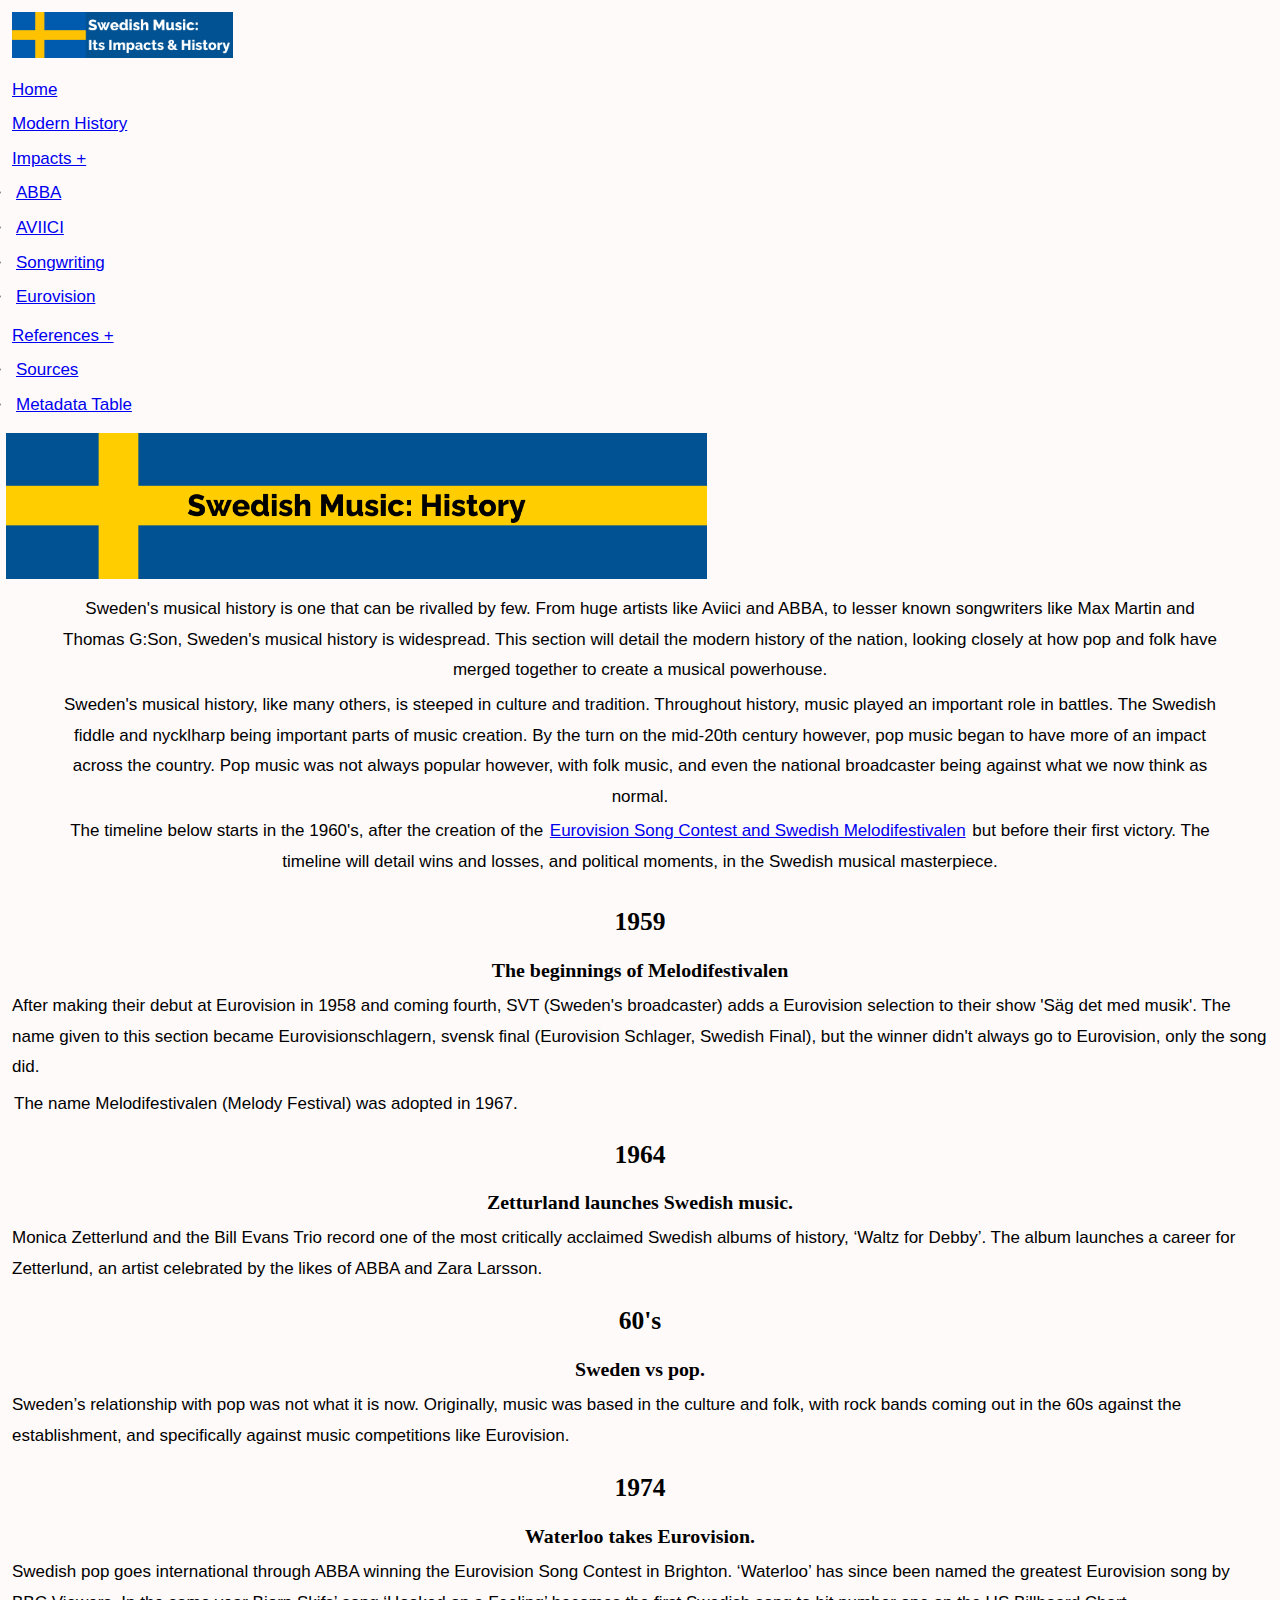
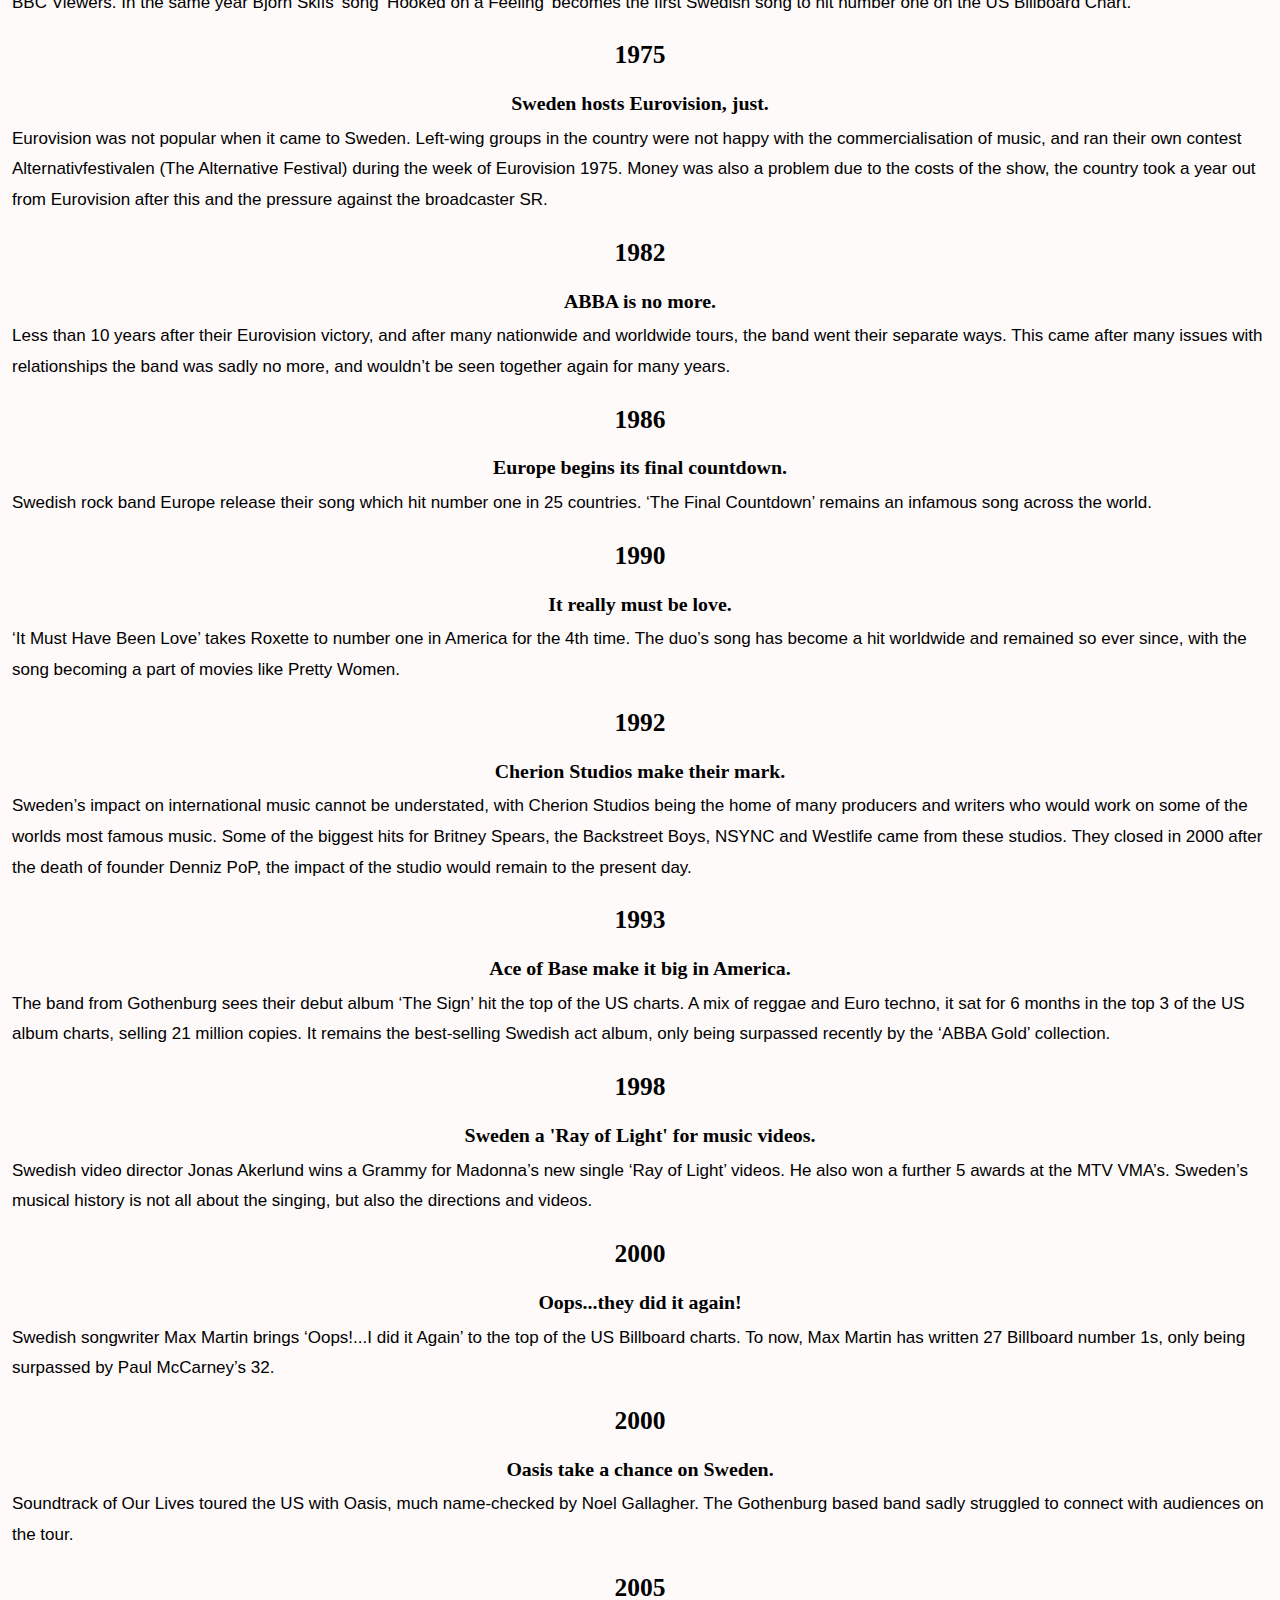
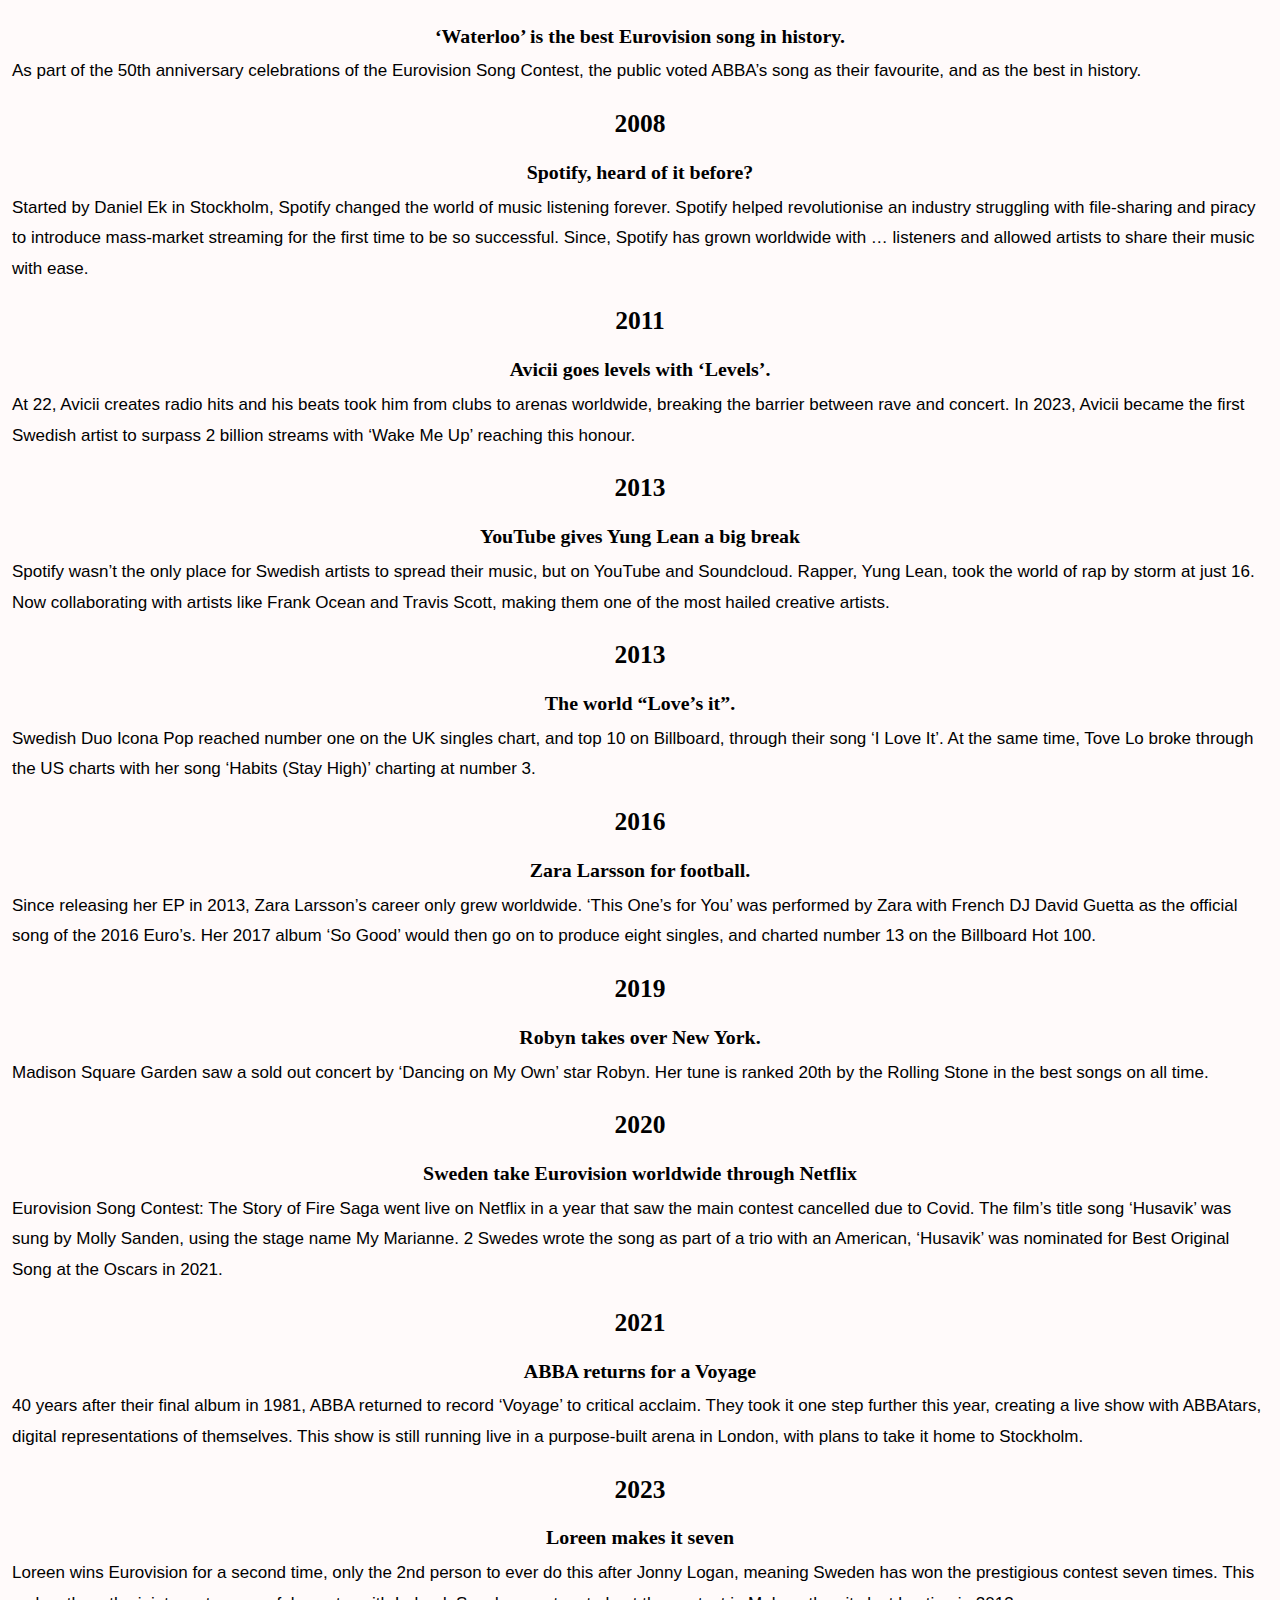
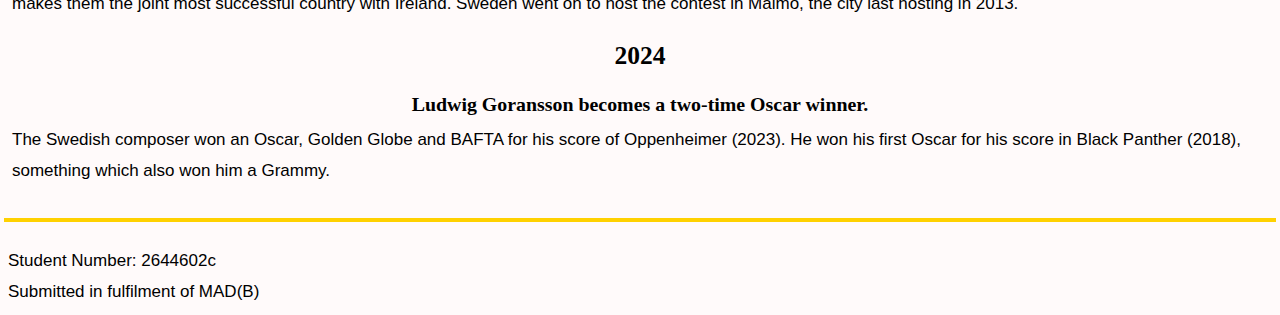
<file: histest.html>
<!DOCTYPE html>
<html lang="en">
<head>
    <!-- Use this section for your webpage metadata - more detail https://www.w3schools.com/html/html_head.asp -->

    <title>History</title>
    
<link rel="stylesheet" href="css/css-1.css">	

</head>

<body>

    <!-- begin the main section of the homepage -->
        <div class="menu">
    <ul>
     <li><img src="images/logo.png" alt="Swedish flag with title" height="50"></li> <!-- Move left -->
      <li><a href="hp-v1.html">Home</a></li>
      <li>
        <a href="history.html">Modern History</a>
      </li> 
      <li>
        <a href="uc-v1.html">Impacts +</a>
        <ul>
          <li><a href="uc-v1.html">ABBA</a></li>
          <li><a href="uc-v1.html">AVIICI</a></li>
          <li><a href="uc-v1.html">Songwriting</a></li>
          <li><a href="uc-v1.html">Eurovision</a></li>
        </ul>
      </li>
      <li><a href="uc-v1.html">References +</a>
        <ul>
          <li><a href="uc-v1.html">Sources</a></li>
          <li><a href="uc-v1.html">Metadata Table</a></li>
         </ul>
        </li>
      
    </ul>
  </div>  
  <img src="images/swe-mus-his.png" height="150" class="center">
         
        <br>
        <div class="p">
        <p>Sweden's musical history is one that can be rivalled by few. From huge artists like Aviici and ABBA, to lesser known songwriters like Max Martin and Thomas G:Son, Sweden's musical history is widespread. This section will detail the modern history of the nation, looking closely at how pop and folk have merged together to create a musical powerhouse.</p>
        <p>Sweden's musical history, like many others, is steeped in culture and tradition. Throughout history, music played an important role in battles. The Swedish fiddle and nycklharp being important parts of music creation. By the turn on the mid-20th century however, pop music began to have more of an impact across the country. Pop music was not always popular however, with folk music, and even the national broadcaster being against what we now think as normal.</p>
        <p>The timeline below starts in the 1960's, after the creation of the <a href="uc-v1.html">Eurovision Song Contest and Swedish Melodifestivalen</a> but before their first victory. The timeline will detail wins and losses, and political moments, in the Swedish musical masterpiece.</p>
        </div>
        
        <!-- Put in images between some of the text. And put images//dates//facts on the left hand side -->
        <div class="history">
        <div class="timeline">
      
  <div class="container right">
    <div class="content">
      <h2>1959</h2>
      <p><h3>The beginnings of Melodifestivalen</h3>After making their debut at Eurovision in 1958 and coming fourth, SVT (Sweden's broadcaster) adds a Eurovision selection to their show 'Säg det med musik'. The name given to this section became Eurovisionschlagern, svensk final (Eurovision Schlager, Swedish Final), but the winner didn't always go to Eurovision, only the song did.</p>
      <p>The name Melodifestivalen (Melody Festival) was adopted in 1967.</p>
    </div>
  </div>
  <div class="container right">
    <div class="content">
      <h2>1964</h2>
      <p><h3>Zetturland launches Swedish music.</h3>Monica Zetterlund and the Bill Evans Trio record one of the most critically acclaimed Swedish albums of history, ‘Waltz for Debby’. The album launches a career for Zetterlund, an artist celebrated by the likes of ABBA and Zara Larsson.</p>
    </div>
  </div>
  
  <div class="container right">
    <div class="content">
      <h2>60's</h2>
     <p><h3>Sweden vs pop.</h3> Sweden’s relationship with pop was not what it is now. Originally, music was based in the culture and folk, with rock bands coming out in the 60s against the establishment, and specifically against music competitions like Eurovision.</p>
    </div>
  </div>

  <div class="container right">
    <div class="content">
      <h2>1974</h2>
      <p><h3>Waterloo takes Eurovision.</h3>Swedish pop goes international through ABBA winning the Eurovision Song Contest in Brighton. ‘Waterloo’ has since been named the greatest Eurovision song by BBC Viewers. In the same year Bjorn Skifs’ song ‘Hooked on a Feeling’ becomes the first Swedish song to hit number one on the US Billboard Chart.</p>
    </div>
  </div>
  <div class="container right">
    <div class="content">
      <h2>1975</h2>
      <p><h3>Sweden hosts Eurovision, just.</h3> Eurovision was not popular when it came to Sweden. Left-wing groups in the country were not happy with the commercialisation of music, and ran their own contest Alternativfestivalen (The Alternative Festival) during the week of Eurovision 1975. Money was also a problem due to the costs of the show, the country took a year out from Eurovision after this and the pressure against the broadcaster SR.</p>
    </div>
  </div>
 
  <div class="container right">
    <div class="content">
      <h2>1982</h2>
      <p><h3>ABBA is no more.</h3> Less than 10 years after their Eurovision victory, and after many nationwide and worldwide tours, the band went their separate ways. This came after many issues with relationships the band was sadly no more, and wouldn’t be seen together again for many years.</p>
    </div>
  </div>
  <div class="container right">
    <div class="content">
      <h2>1986</h2>
      <p><h3>Europe begins its final countdown.</h3> Swedish rock band Europe release their song which hit number one in 25 countries. ‘The Final Countdown’ remains an infamous song across the world.</p>
    </div>
  </div>
  <div class="container right">
    <div class="content">
      <h2>1990</h2>
      <p><h3>It really must be love.</h3> ‘It Must Have Been Love’ takes Roxette to number one in America for the 4th time. The duo’s song has become a hit worldwide and remained so ever since, with the song becoming a part of movies like Pretty Women.</p>
    </div>
  </div>
  <div class="container right">
    <div class="content">
      <h2>1992</h2>
      <p><h3>Cherion Studios make their mark. </h3> Sweden’s impact on international music cannot be understated, with Cherion Studios being the home of many producers and writers who would work on some of the worlds most famous music. Some of the biggest hits for Britney Spears, the Backstreet Boys, NSYNC and Westlife came from these studios. They closed in 2000 after the death of founder Denniz PoP, the impact of the studio would remain to the present day.</p>
    </div>
  </div>
  <div class="container right">
    <div class="content">
      <h2>1993</h2>
      <p><h3>Ace of Base make it big in America.</h3> The band from Gothenburg sees their debut album ‘The Sign’ hit the top of the US charts. A mix of reggae and Euro techno, it sat for 6 months in the top 3 of the US album charts, selling 21 million copies. It remains the best-selling Swedish act album, only being surpassed recently by the ‘ABBA Gold’ collection.</p>
    </div>
  </div>
  <div class="container right">
    <div class="content">
      <h2>1998</h2>
      <p><h3>Sweden a 'Ray of Light' for music videos.</h3> Swedish video director Jonas Akerlund wins a Grammy for Madonna’s new single ‘Ray of Light’ videos. He also won a further 5 awards at the MTV VMA’s. Sweden’s musical history is not all about the singing, but also the directions and videos.</p>
    </div>
  </div>
  <div class="container right">
    <div class="content">
      <h2>2000</h2>
      <p><h3>Oops...they did it again!</h3> Swedish songwriter Max Martin brings ‘Oops!...I did it Again’ to the top of the US Billboard charts. To now, Max Martin has written 27 Billboard number 1s, only being surpassed by Paul McCarney’s 32.</p>
    </div>
  </div>
  <div class="container right">
    <div class="content">
      <h2>2000</h2>
      <p><h3>Oasis take a chance on Sweden. </h3> Soundtrack of Our Lives toured the US with Oasis, much name-checked by Noel Gallagher. The Gothenburg based band sadly struggled to connect with audiences on the tour.</p>
    </div>
  </div>
  <div class="container right">
    <div class="content">
      <h2>2005</h2>
      <p><h3>‘Waterloo’ is the best Eurovision song in history.</h3> As part of the 50th anniversary celebrations of the Eurovision Song Contest, the public voted ABBA’s song as their favourite, and as the best in history.</p>
    </div>
  </div>
  <div class="container right">
    <div class="content">
      <h2>2008</h2>
      <p><h3>Spotify, heard of it before?</h3> Started by Daniel Ek in Stockholm, Spotify changed the world of music listening forever. Spotify helped revolutionise an industry struggling with file-sharing and piracy to introduce mass-market streaming for the first time to be so successful. Since, Spotify has grown worldwide with … listeners and allowed artists to share their music with ease.</p>
    </div>
  </div>
  <div class="container right">
    <div class="content">
      <h2>2011</h2>
      <p><h3>Avicii goes levels with ‘Levels’. </h3> At 22, Avicii creates radio hits and his beats took him from clubs to arenas worldwide, breaking the barrier between rave and concert. In 2023, Avicii became the first Swedish artist to surpass 2 billion streams with ‘Wake Me Up’ reaching this honour.</p>
    </div>
  </div>
  <div class="container right">
    <div class="content">
      <h2>2013</h2>
      <p><h3> YouTube gives Yung Lean a big break </h3> Spotify wasn’t the only place for Swedish artists to spread their music, but on YouTube and Soundcloud. Rapper, Yung Lean, took the world of rap by storm at just 16. Now collaborating with artists like Frank Ocean and Travis Scott, making them one of the most hailed creative artists.</p>
    </div>
  </div>
  <div class="container right">
    <div class="content">
      <h2>2013</h2>
      <p><h3> The world “Love’s it”.  </h3> Swedish Duo Icona Pop reached number one on the UK singles chart, and top 10 on Billboard, through their song ‘I Love It’. At the same time, Tove Lo broke through the US charts with her song ‘Habits (Stay High)’ charting at number 3.</p>
    </div>
  </div>
  <div class="container right">
    <div class="content">
      <h2>2016</h2>
      <p><h3> Zara Larsson for football. </h3> Since releasing her EP in 2013, Zara Larsson’s career only grew worldwide. ‘This One’s for You’ was performed by Zara with French DJ David Guetta as the official song of the 2016 Euro’s. Her 2017 album ‘So Good’ would then go on to produce eight singles, and charted number 13 on the Billboard Hot 100.</p>
    </div>
  </div>
  <div class="container right">
    <div class="content">
      <h2>2019</h2>
      <p><h3> Robyn takes over New York. </h3> Madison Square Garden saw a sold out concert by ‘Dancing on My Own’ star Robyn. Her tune is ranked 20th by the Rolling Stone in the best songs on all time.</p>
    </div>
  </div>
  <div class="container right">
    <div class="content">
      <h2>2020</h2>
      <p><h3> Sweden take Eurovision worldwide through Netflix </h3> Eurovision Song Contest: The Story of Fire Saga went live on Netflix in a year that saw the main contest cancelled due to Covid. The film’s title song ‘Husavik’ was sung by Molly Sanden, using the stage name My Marianne. 2 Swedes wrote the song as part of a trio with an American, ‘Husavik’ was nominated for Best Original Song at the Oscars in 2021.</p>
    </div>
  </div>
  <div class="container right">
    <div class="content">
      <h2>2021</h2>
      <p><h3> ABBA returns for a Voyage </h3> 40 years after their final album in 1981, ABBA returned to record ‘Voyage’ to critical acclaim. They took it one step further this year, creating a live show with ABBAtars, digital representations of themselves. This show is still running live in a purpose-built arena in London, with plans to take it home to Stockholm.</p>
    </div>
  </div>
   <div class="container right">
    <div class="content">
      <h2>2023</h2>
      <p><h3> Loreen makes it seven </h3> Loreen wins Eurovision for a second time, only the 2nd person to ever do this after Jonny Logan, meaning Sweden has won the prestigious contest seven times. This makes them the joint most successful country with Ireland. Sweden went on to host the contest in Malmo, the city last hosting in 2013.</p>
    </div>
  </div>
  <div class="container right">
    <div class="content">
      <h2>2024</h2>
      <p><h3> Ludwig Goransson becomes a two-time Oscar winner.  </h3> The Swedish composer won an Oscar, Golden Globe and BAFTA for his score of Oppenheimer (2023). He won his first Oscar for his score in Black Panther (2018), something which also won him a Grammy.</p>
    </div>
  </div>
</div>
</div>
    

    
    
    
    <hr>
    

    <footer>
    <p>Student Number: 2644602c <br>
    Submitted in fulfilment of MAD(B)</p>
    </footer>

  
</body>
</html>
</file>
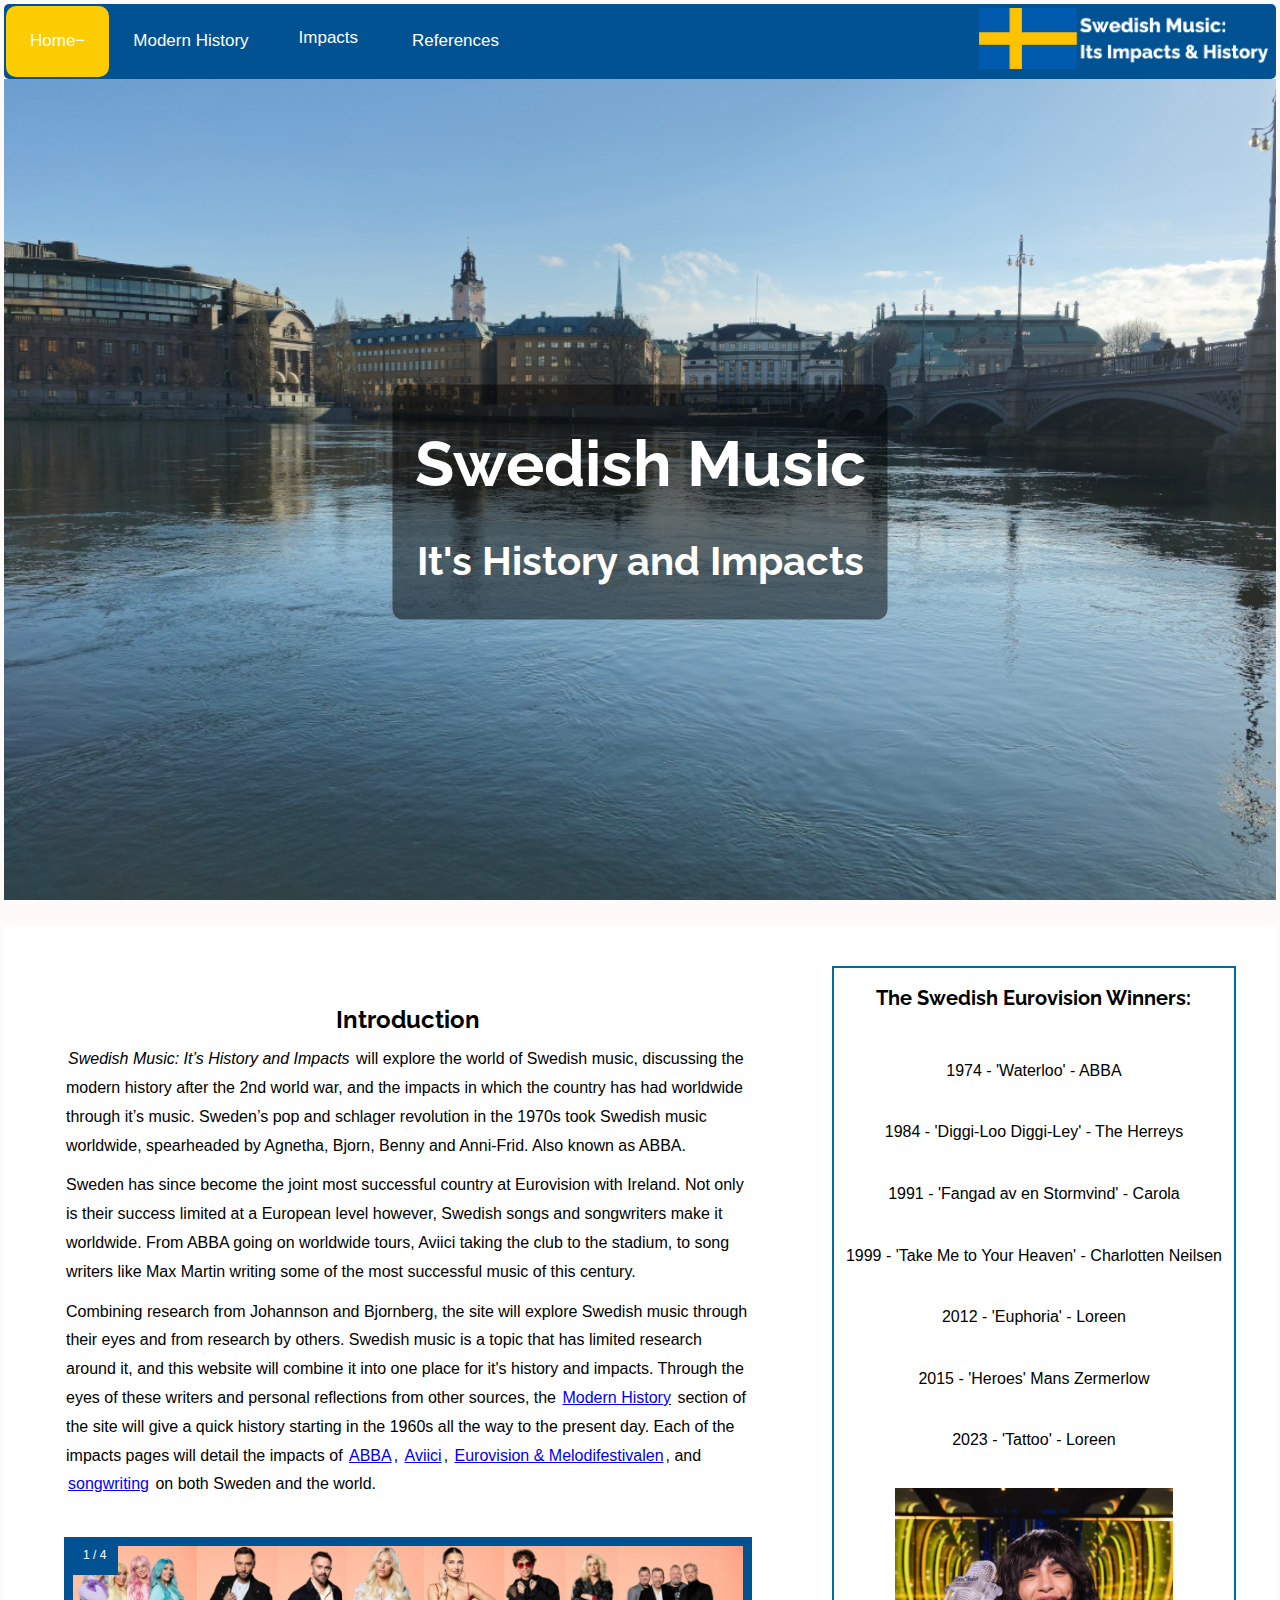
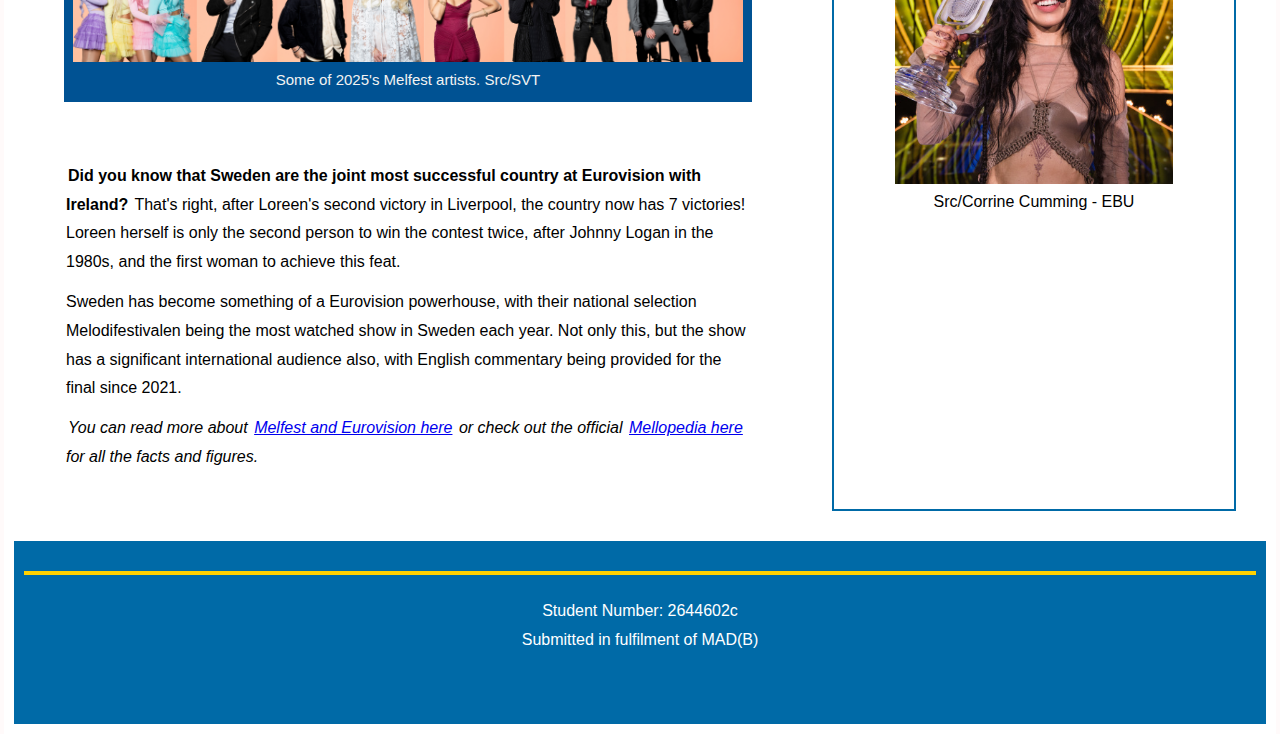
<file: hp-v2.html>
<!DOCTYPE html>
<html>
<head>
<meta name="viewport" content="width=device-width, initial-scale=1.0">

<title>Swedish Music: Home</title>

<script src="js/menu-toggle.js" src="js/top-scroll.js"></script>
<link rel="stylesheet" href="css/css-1.css">
<link rel="stylesheet" href="css/header.css">	
<link rel="stylesheet" href="css/slideshow.css">	
<link rel="stylesheet" href="css/footer.css">
<link rel="stylesheet" href="css/top-scroll.css">
<link href='https://fonts.googleapis.com/css?family=Raleway' rel='stylesheet'>
<style>
* {
  margin: 0;
  box-sizing: border-box;
}

body {
  font-family: "Lucida Sans", sans-serif;
}

.grid-container {
  display: grid;
  grid-template-areas:
    'header header header header header header'
    'menu main main main main right'
    'footer footer footer footer footer footer';
  gap: 10px;
  background-color: white;
  padding: 10px;
}

.grid-container > div {
  padding: 10px;
  font-size: 16px;
}


  
.main {
  grid-area: main;
  margin: 40px;
}

.main > h1 {
  font-size: 30px;
  margin-bottom: 7px;
}

.main > p {
  margin-bottom: 7px;
}

.right {
  grid-area: right;
  border: 2px solid #006AA7;
  background-color: white;
  padding: 15px;
  color: #000000;
  text-align: center;
  margin: 20px;
}

.right > h2 {
  font-size: 20px;
  padding-bottom: 10px;
}

.right li {
  padding: 5px;
  margin-bottom: 5px;
  display: inline-block;
  text-align: center;
}

.f {
  grid-area: footer;
  background-color: #006AA7;
  color: #ffffff;
  text-align: center;
}

@media only screen and (max-width: 400px) {
  .main {grid-area: 2 / span 6;}
  .right {grid-area: 3 / span 6;}
  .f {grid-area: 4 / span 6;}
}

@media only screen and (max-width: 600px) {
  .main {grid-area: 3 / span 6;}
  .right {grid-area: 4 / span 6;}
  .f {grid-area: 5 / span 6;}
}

@media only screen and (min-width: 600px) {
  .main {grid-area: 2 / span 4;}
  .right {grid-area: 3 / span 6;}
  .f {grid-area: 4 / span 6;}
}

@media only screen and (min-width: 767px) {
  .main {grid-area: 2 / span 4;}
  .right {grid-area: 2 / span 1;}
  .f {grid-area: 3 / span 6;}
}

.slide-img {
  background-color: #006AA7;
  text-align: center;
  padding: 5px;
  color: #ffffff;
}

@media only screen and (min-width: 800px) {
  .slide-img {
    display: none;
  }
}

@media screen and (max-width: 800px) {
  .main, .r {
    padding: 15px;
    margin: 15px;
  }
  .slide-img img {
    width: 80%;
  }
}


@media screen and (max-width: 800px) {
  .main, .r {
    padding: 15px;
    margin: 15px;
  }
}

@media screen and (max-width: 600px) {
  .main, .r {
    padding: 10px;
    margin: 10px;
  }
}

@media screen and (max-width: 400px) {
  .main, .r {
    padding: 5px;
    margin: 5px;
  }
}

</style>
</head>
<body>
    <div class="topnav" id="myTopnav">
        <a href="hp-v2.html" class="active">Home</a>
        <a href="his-v2.html">Modern History</a>
        <div class="dropdown">
          <button class="dropbtn">Impacts
            <i class="fa fa-caret-down"></i>
          </button>
          <div class="dropdown-content">
            <a href="ABBA-imp.html">ABBA</a>
            <a href="avicii-imp.html">Aviici</a>
            <a href="Euro-imp.html">Eurovision</a>
            <a href="sw-imp.html">Songwriting</a>
          </div>
        </div> 
        <a href="uc-v1.html">References</a>
        <a href="javascript:void(0);" style="font-size:15px;" class="icon" onclick="myFunction()">&#9776;</a>
        <img src="images/logo.png" alt="Swedish Music Logo" class="nav-img" height="65">
      </div>
    <!-- Landing page image here-->
      <div class="hero-image">
        <div class="hero-text">
          <h1 style="font-size: 4rem;">Swedish Music</h1>
          <h2 style="font-size:2.5rem;">It's History and Impacts</h2>
          
        </div>
      </div>

<div class="grid-container">

  <div class="main">
    <h2>Introduction</h2>
    <p><i>Swedish Music: It’s History and Impacts</i> will explore the world of Swedish music, discussing the modern history after the 2nd world war, and the impacts in which the country has had worldwide through it’s music. Sweden’s pop and schlager revolution in the 1970s took Swedish music worldwide, spearheaded by Agnetha, Bjorn, Benny and Anni-Frid. Also known as ABBA. </p>
    <p>Sweden has since become the joint most successful country at Eurovision with Ireland. Not only is their success limited at a European level however, Swedish songs and songwriters make it worldwide. From ABBA going on worldwide tours, Aviici taking the club to the stadium, to song writers like Max Martin writing some of the most successful music of this century.</p>
    <p>Combining research from Johannson and Bjornberg, the site will explore Swedish music through their eyes and from research by others. Swedish music is a topic that has limited research around it, and this website will combine it into one place for it's history and impacts. Through the eyes of these writers and personal reflections from other sources, the <a href="history.html">Modern History</a> section of the site will give a quick history starting in the 1960s all the way to the present day. Each of the impacts pages will detail the impacts of <a href="uc-v1.html">ABBA</a>, <a href="uc-v1.html">Aviici</a>, <a href="uc-v1.html">Eurovision & Melodifestivalen</a>, and <a href="uc-v1.html">songwriting</a> on both Sweden and the world.</p>
    <br>
    <div class="slide-img">
      <iframe width="300" height="200" src="https://www.youtube.com/embed/QIvtyzCYJDg?si=3YfyH_EO9HfOcadx" title="YouTube video player" frameborder="0" allow="accelerometer; autoplay; clipboard-write; encrypted-media; gyroscope; picture-in-picture; web-share" referrerpolicy="strict-origin-when-cross-origin" allowfullscreen></iframe>
      <p>Winners of Melfest 2025 - KAJ</p>
    </div>
    <div class="slideshow-container">

        <div class="mySlides fade">
          <div class="numbertext">1 / 4</div>
          <img src="images/sli-1.png" style="width:100%">
          <div class="text">Some of 2025's Melfest artists. Src/SVT </div>
        </div>
        
        <div class="mySlides fade">
          <div class="numbertext">2 / 4</div>
          <img src="images/sli-2.png" style="width:100%">
          <div class="text">Sweden's winners of Eurovision.</div>
        </div>
        
        <div class="mySlides fade">
          <div class="numbertext">3 / 4</div>
          <img src="images/sli-3.png" style="width:100%">
          <div class="text">Renders of Melfest stages from 2024-2019.</div>
        </div>
        
        <div class="mySlides fade">
          <div class="numbertext">4 / 4</div>
          <img src="images/sli-4.png" style="width:100%">
          <div class="text">Some Swedish music events.</div>
        </div>
        
        </div>
        <br>
  
  <div class="dot-container">
    <span class="dot"></span> 
    <span class="dot"></span> 
    <span class="dot"></span> 
    <span class="dot"></span> 
  </div>
    <br>
  <p><b>Did you know that Sweden are the joint most successful country at Eurovision with Ireland?</b> That's right, after Loreen's second victory in Liverpool, the country now has 7 victories! Loreen herself is only the second person to win the contest twice, after Johnny Logan in the 1980s, and the first woman to achieve this feat. </p>
  <p>Sweden has become something of a Eurovision powerhouse, with their national selection Melodifestivalen being the most watched show in Sweden each year. Not only this, but the show has a significant international audience also, with English commentary being provided for the final since 2021.</p>
  <p><i>You can read more about <a href="uc-v1.html">Melfest and Eurovision here</a> or check out the official <a href="https://mellopedia.svt.se/index.php/Mellopedia2">Mellopedia here</a> for all the facts and figures.</i></p>
  </div>  
  
    
 
  

  <div class="right">
    <h2>The Swedish Eurovision Winners:</h2>
    <br>
    <p>1974 - 'Waterloo' - ABBA</p>
    <br>
    <p>1984 - 'Diggi-Loo Diggi-Ley' - The Herreys</p>
    <br>
    <p>1991 - 'Fangad av en Stormvind' - Carola</p>
    <br>
    <p>1999 - 'Take Me to Your Heaven' - Charlotten Neilsen</p>
    <br>
    <p>2012 - 'Euphoria' - Loreen</p>
    <br>
    <p>2015 - 'Heroes' Mans Zermerlow</p>
    <br>
    <p>2023 - 'Tattoo' - Loreen</p>
	<br>
    <img src="images/loreen.jpg" alt="Loreen with the Eurovision trophy in 2023" height="300">
    <p>Src/Corrine Cumming - EBU</p>
  </div>

  <div class="f">
    <hr>
	<p>Student Number: 2644602c <br>
	Submitted in fulfilment of MAD(B)</p>
  <br>
  
  <!-- add in some navigation here -->
  <br>
    </div>
  
</div>
<script>
    let slideIndex = 0;
showSlides();

function showSlides() {
  let i;
  let slides = document.getElementsByClassName("mySlides");
  let dots = document.getElementsByClassName("dot");
  for (i = 0; i < slides.length; i++) {
    slides[i].style.display = "none";  
  }
  slideIndex++;
  if (slideIndex > slides.length) {slideIndex = 1}    
  for (i = 0; i < dots.length; i++) {
    dots[i].className = dots[i].className.replace(" active", "");
  }
  slides[slideIndex-1].style.display = "block";  
  dots[slideIndex-1].className += " active";
  setTimeout(showSlides, 6000); // Change image every 2 seconds
}
    function myFunction() {
    var x = document.getElementById("myTopnav");
    if (x.className === "topnav") {
      x.className += " responsive";
    } else {
      x.className = "topnav";
    }
  }
    </script>
</body>
</html>
</file>
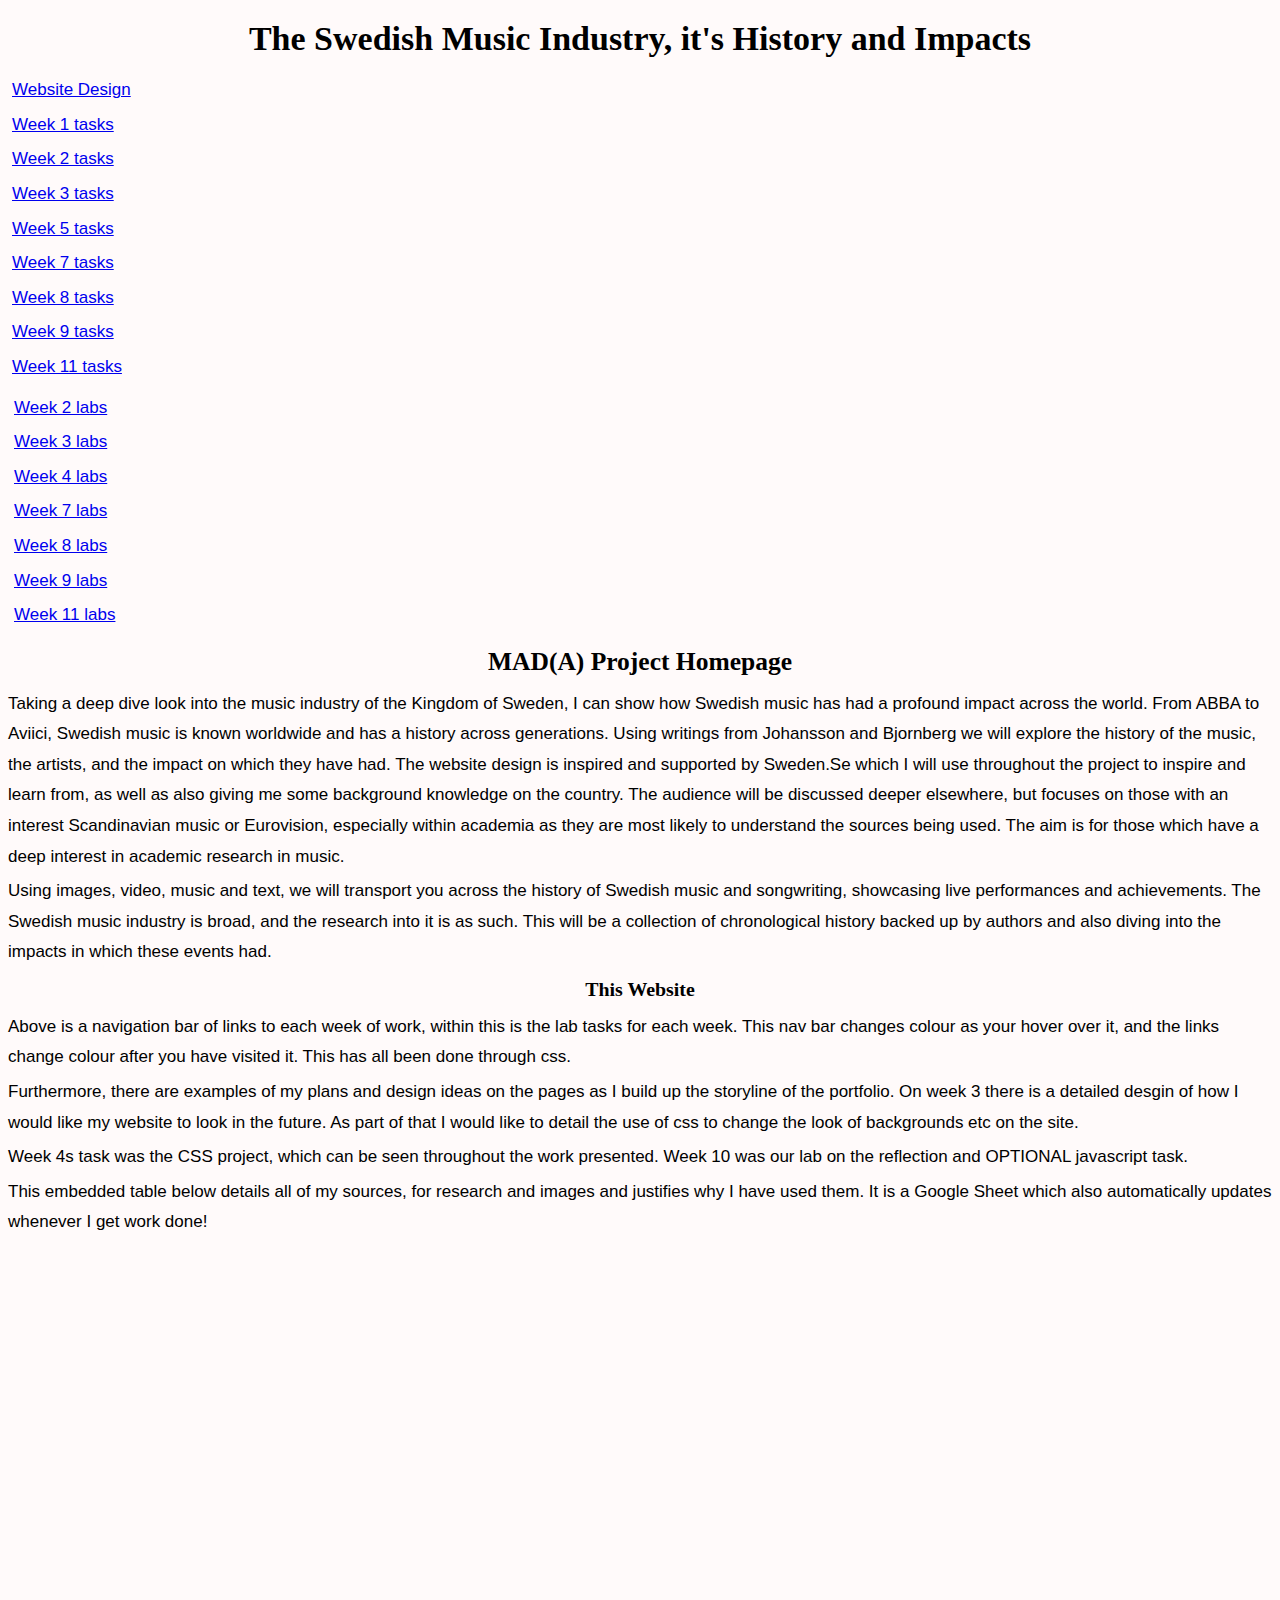
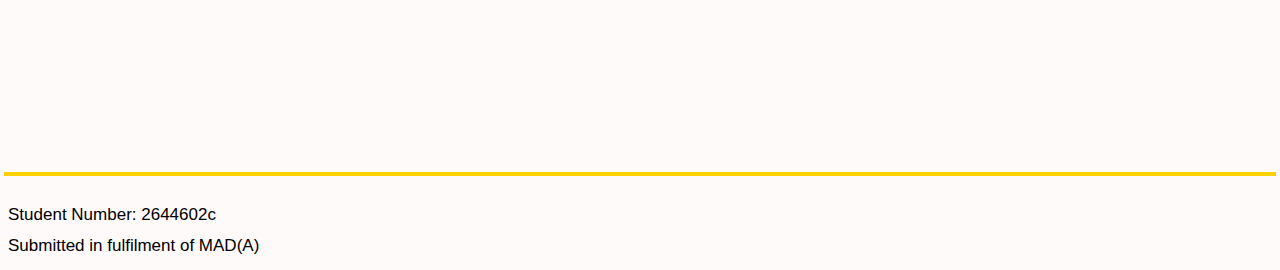
<file: MAD-Project-V1.html>
<!DOCTYPE html>
<html lang="en">
<head>
	<!-- Use this section for your webpage metadata - more detail https://www.w3schools.com/html/html_head.asp -->

	<title>Homepage</title>
	
<link rel="stylesheet" href="css/css-1.css">	

</head>

<body>

	<!-- begin the main section of the homepage -->
	<div id="Introduction">
		<h1>The Swedish Music Industry, it's History and Impacts</h1>
		<ul>
		<li><a href="w3-tasks.html">Website Design</a></li>
		<li><a href="week-1.html">Week 1 tasks</a></li>
		<li><a href="week-2.html">Week 2 tasks</a></li>
		<li><a href="week-3.html">Week 3 tasks</a></li>
		<li><a href="week-5.html">Week 5 tasks</a></li>
		<li><a href="week-7.html">Week 7 tasks</a></li>
		<li><a href="week-8.html">Week 8 tasks</a></li>
		<li><a href="week-9.html">Week 9 tasks</a></li>
		<li><a href="week-11.html">Week 11 tasks</a></li>
	</ul>
	<div class="class_second">
	<ul>
		<li><a href="w2-tasks.html">Week 2 labs</a></li>
		<li><a href="w3-tasks.html">Week 3 labs</a></li>
		<li><a href="w5-tasks.html">Week 4 labs</a></li>
		<li><a href="w7-tasks.html">Week 7 labs</a></li>
		<li><a href="w8-tasks.html">Week 8 labs</a></li>
		<li><a href="w9-tasks.html">Week 9 labs</a></li>
		<li><a href="w11-tasks.html">Week 11 labs</a></li>
	</ul>
	</div class="class_second">
		<h2>MAD(A) Project Homepage</h2>
				<!-- Insert information based on the topic of the webage and key elements of the design here (the basis of the work) -->
		<p>
			Taking a deep dive look into the music industry of the Kingdom of Sweden, I can show how Swedish music has had a profound impact across the world. From ABBA to Aviici, Swedish music is known worldwide and has a history across generations. Using writings from Johansson and Bjornberg we will explore the history of the music, the artists, and the impact on which they have had. The website design is inspired and supported by Sweden.Se which I will use throughout the project to inspire and learn from, as well as also giving me some background knowledge on the country. The audience will be discussed deeper elsewhere, but focuses on those with an interest Scandinavian music or Eurovision, especially within academia as they are most likely to understand the sources being used. The aim is for those which have a deep interest in academic research in music.
		</p>
		<p>Using images, video, music and text, we will transport you across the history of Swedish music and songwriting, showcasing live performances and achievements. The Swedish music industry is broad, and the research into it is as such. This will be a collection of chronological history backed up by authors and also diving into the impacts in which these events had.</p>
		<h3>This Website</h3>
		<p>Above is a navigation bar of links to each week of work, within this is the lab tasks for each week. This nav bar changes colour as your hover over it, and the links change colour after you have visited it. This has all been done through css.</p>
		<p>Furthermore, there are examples of my plans and design ideas on the pages as I build up the storyline of the portfolio. On week 3 there is a detailed desgin of how I would like my website to look in the future. As part of that I would like to detail the use of css to change the look of backgrounds etc on the site.</p>
		<p>Week 4s task was the CSS project, which can be seen throughout the work presented. Week 10 was our lab on the reflection and OPTIONAL javascript task.</p>
		<!-- consider whether any other multi-media elements would be appropriate to achieve your chosen design -->
		<!-- Could be good to include examples of Swedish music - in form of video and audio, a spotify playlist if that is something that cane be done -->
		
		<p>This embedded table below details all of my sources, for research and images and justifies why I have used them. It is a Google Sheet which also automatically updates whenever I get work done!</p>
		<iframe	
			width="1150"
			height="500"
			frameborder="0"
			class="center"
			src="https://docs.google.com/spreadsheets/d/1fkimd0izjKFSX51TWcMDs8HtQiLGNfGb9SZV4MZOhS4/edit?usp=sharing">
			</iframe>
	</div>
	

	
	
	
	<hr>
	

	<footer>
	<p>Student Number: 2644602c <br>
	Submitted in fulfilment of MAD(A)</p>
	</footer>

</body>
</html>
</file>
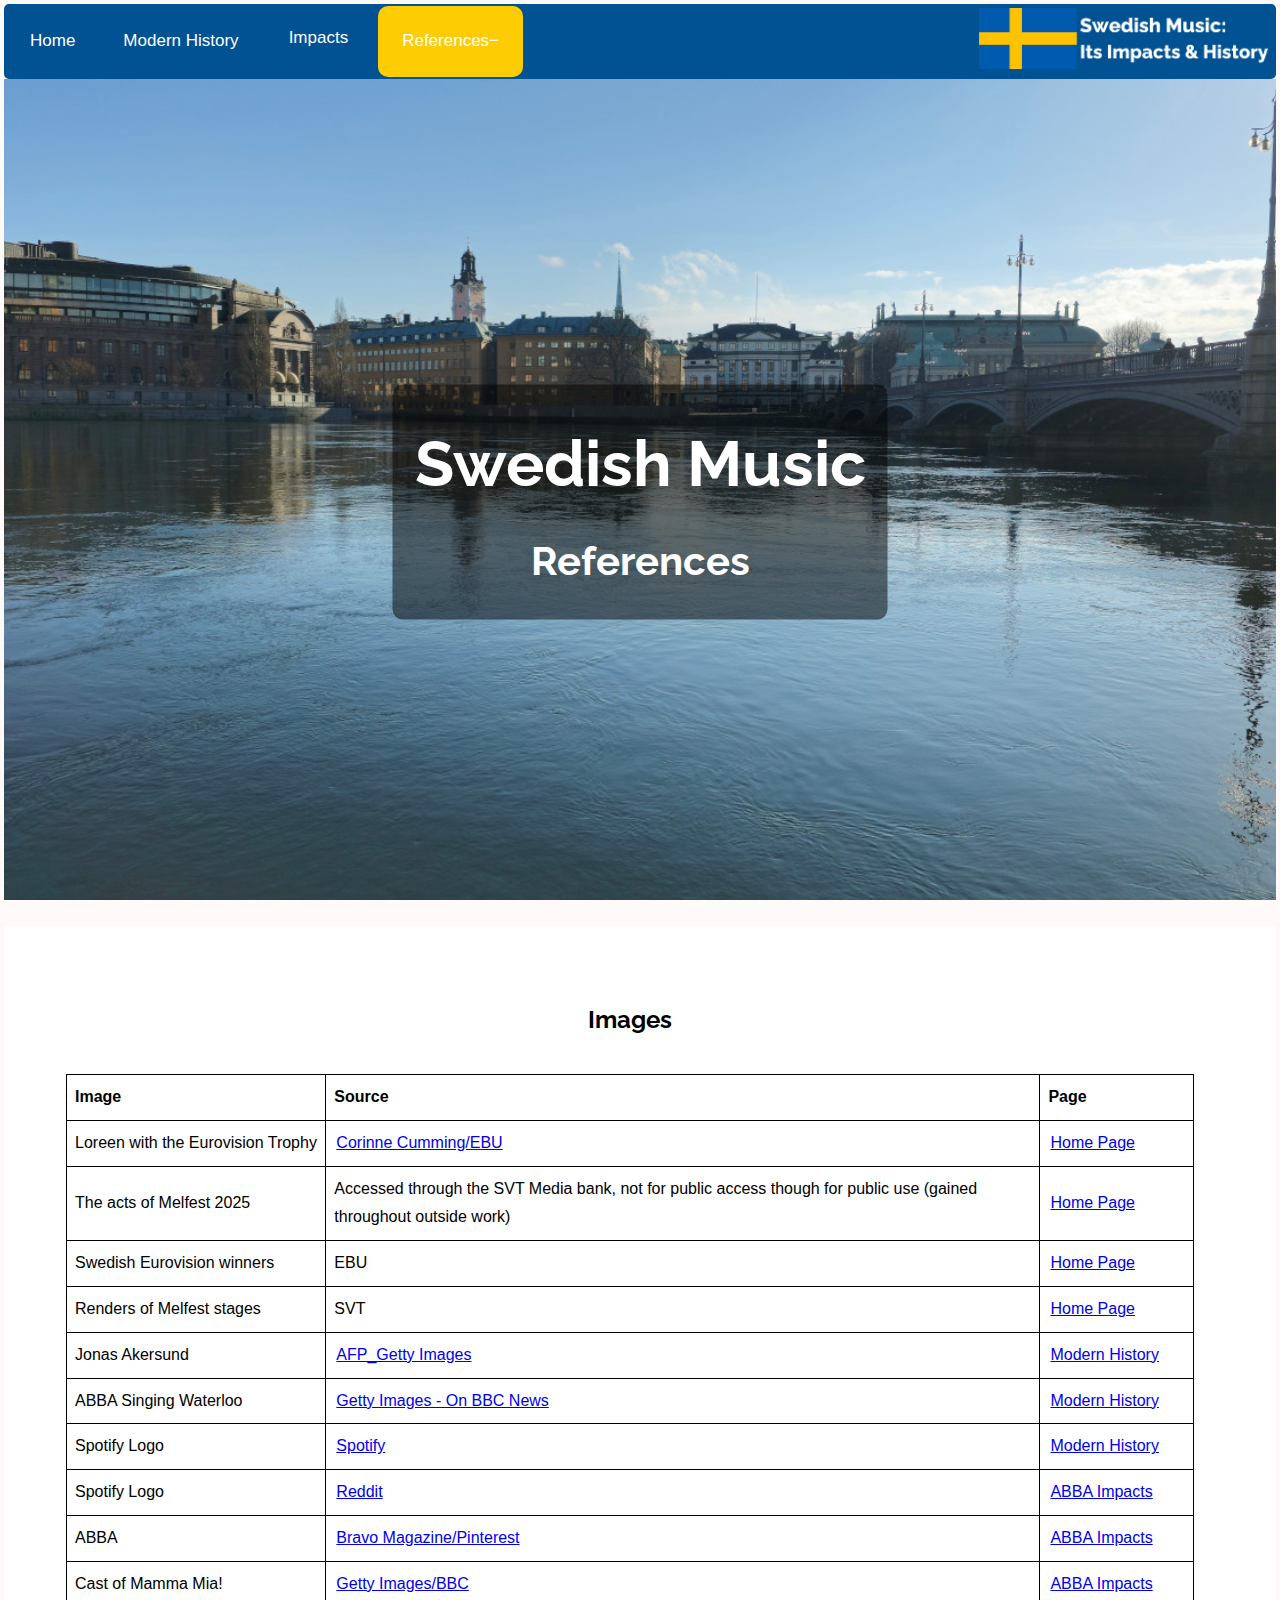
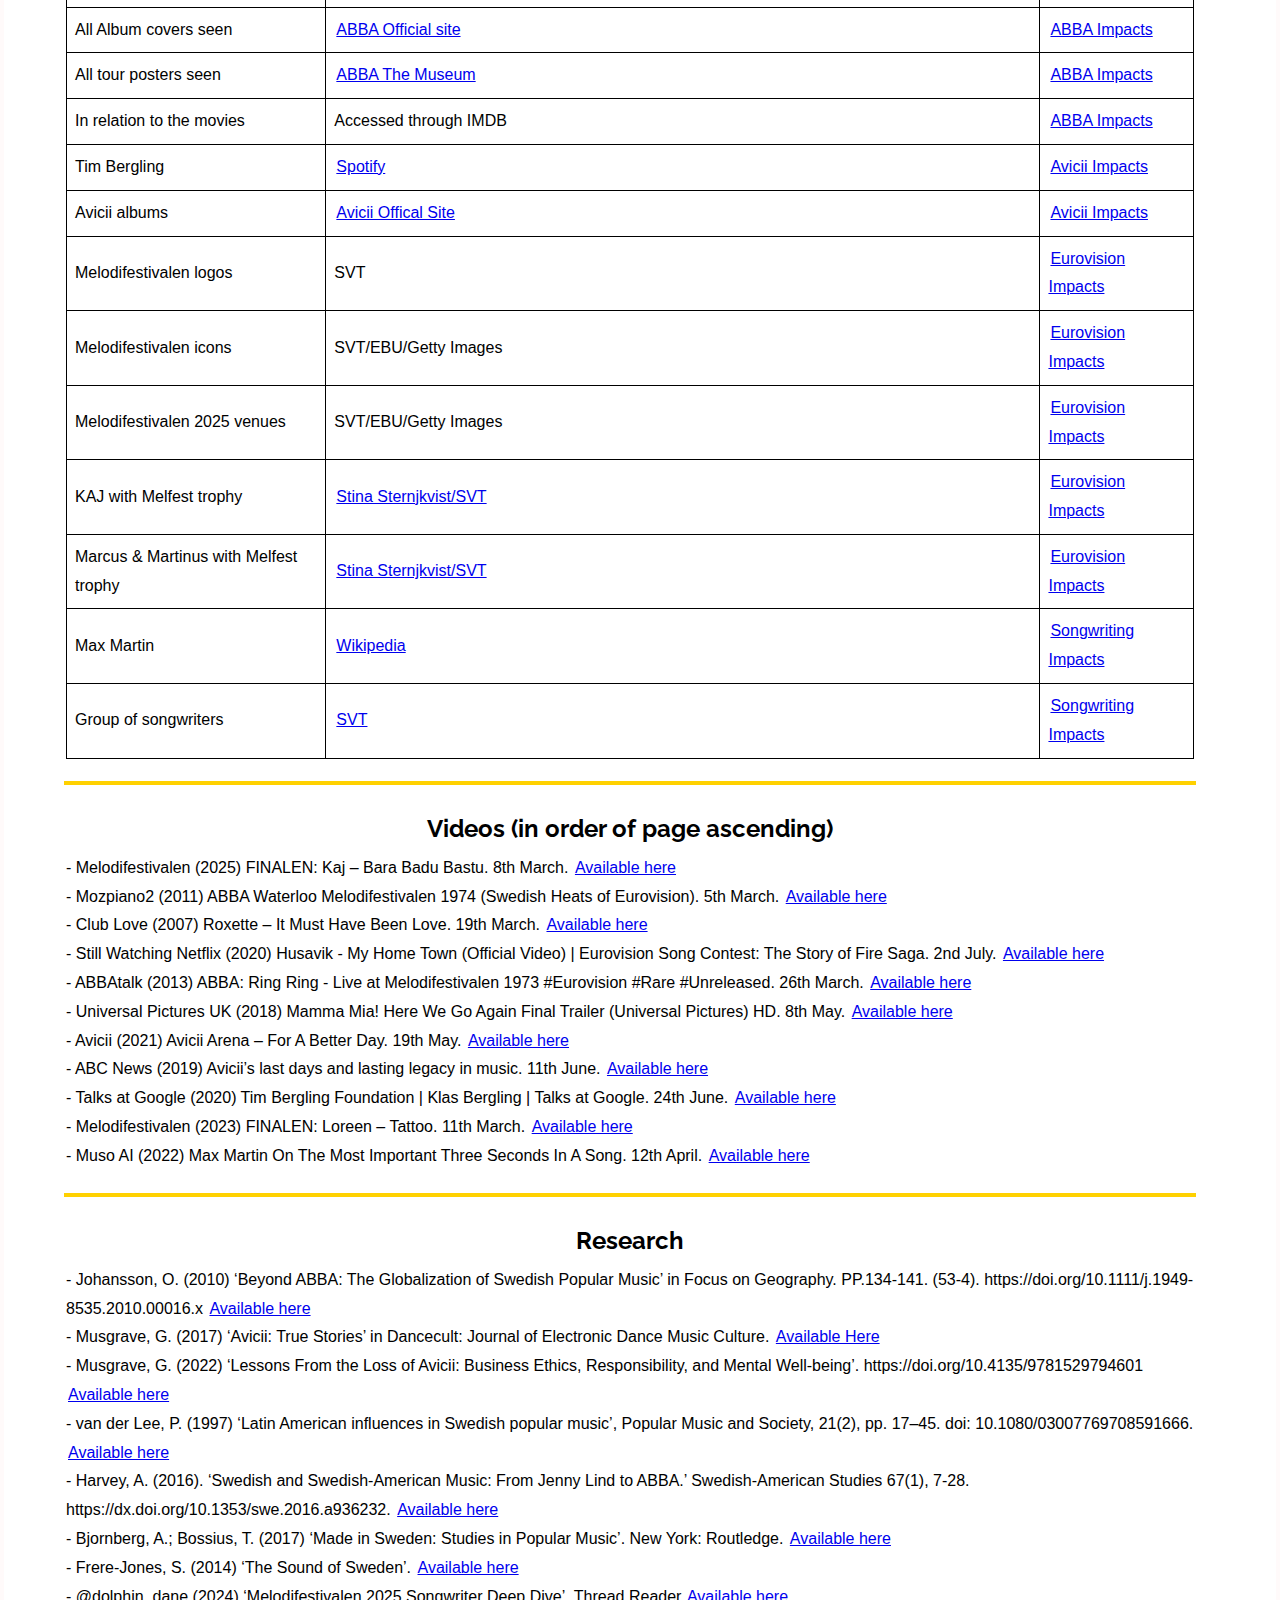
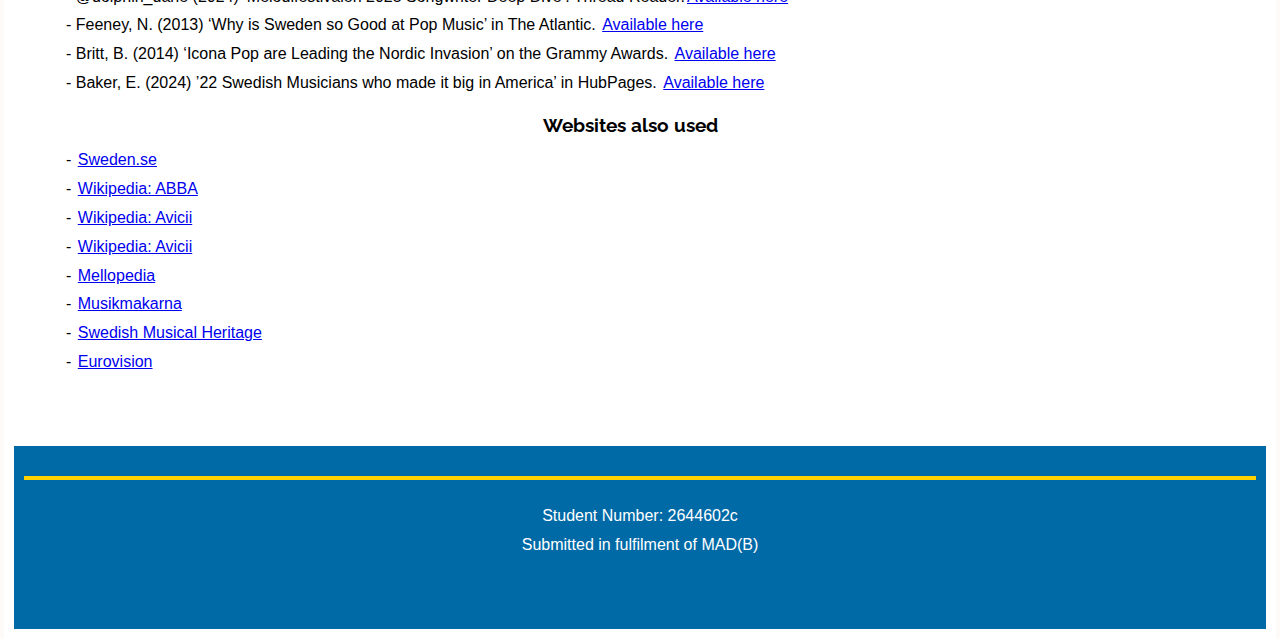
<file: references.html>
<!DOCTYPE html>
<html>
<head>
<meta name="viewport" content="width=device-width, initial-scale=1.0">

<title>Swedish Music: Home</title>

<script src="js/menu-toggle.js" src="js/top-scroll.js"></script>
<link rel="stylesheet" href="css/css-1.css">
<link rel="stylesheet" href="css/header.css">	
<link rel="stylesheet" href="css/slideshow.css">	
<link rel="stylesheet" href="css/footer.css">
<link rel="stylesheet" href="css/top-scroll.css">
<link href='https://fonts.googleapis.com/css?family=Raleway' rel='stylesheet'>
<style>
* {
  margin: 0;
  box-sizing: border-box;
}

body {
  font-family: "Lucida Sans", sans-serif;
}

.grid-container {
  display: grid;
  grid-template-areas:
    'header header header header header header'
    'menu main main main main right'
    'footer footer footer footer footer footer';
  gap: 10px;
  background-color: white;
  padding: 10px;
}

.grid-container > div {
  padding: 10px;
  font-size: 16px;
}


  
.main {
  grid-area: main;
  margin: 40px;
}

.main > h1 {
  font-size: 30px;
  margin-bottom: 7px;
}

.main > p {
  margin-bottom: 7px;
}

.right {
  grid-area: right;
  border: 2px solid #006AA7;
  background-color: white;
  padding: 15px;
  color: #000000;
  text-align: center;
  margin: 20px;
}

.right > h2 {
  font-size: 20px;
  padding-bottom: 10px;
}

.right li {
  padding: 5px;
  margin-bottom: 5px;
  display: inline-block;
  text-align: center;
}

.f {
  grid-area: footer;
  background-color: #006AA7;
  color: #ffffff;
  text-align: center;
}

@media only screen and (max-width: 400px) {
  .main {grid-area: 2 / span 6;}
  .right {grid-area: 3 / span 6;}
  .f {grid-area: 4 / span 6;}
}

@media only screen and (max-width: 600px) {
  .main {grid-area: 3 / span 6;}
  .right {grid-area: 4 / span 6;}
  .f {grid-area: 5 / span 6;}
}

@media only screen and (min-width: 600px) {
  .main {grid-area: 2 / span 4;}
  .right {grid-area: 3 / span 6;}
  .f {grid-area: 4 / span 6;}
}

@media only screen and (min-width: 767px) {
  .main {grid-area: 2 / span 4;}
  .right {grid-area: 2 / span 1;}
  .f {grid-area: 3 / span 6;}
}

.slide-img {
  background-color: #006AA7;
  text-align: center;
  padding: 5px;
  color: #ffffff;
}

@media only screen and (min-width: 800px) {
  .slide-img {
    display: none;
  }
}

@media screen and (max-width: 800px) {
  .main, .r {
    padding: 15px;
    margin: 15px;
  }
  .slide-img img {
    width: 80%;
  }
}


@media screen and (max-width: 800px) {
  .main, .r {
    padding: 15px;
    margin: 15px;
  }
}

@media screen and (max-width: 600px) {
  .main, .r {
    padding: 10px;
    margin: 10px;
  }
}

@media screen and (max-width: 400px) {
  .main, .r {
    padding: 5px;
    margin: 5px;
  }
}
@media only screen and (min-width: 1600px) {
  .r {
    display: none;
  }
}

table, th, td {
  border:1px solid black;
}
table {
  width: 100%;
  border-collapse: collapse;
}

th, td {
  text-align: left;
  padding: 8px;
}

@media screen and (max-width: 600px) {
  table, th, td {
    font-size: 14px;
  }
}


</style>
</head>
<body>
    <div class="topnav" id="myTopnav">
        <a href="hp-v2.html">Home</a>
        <a href="his-v2.html">Modern History</a>
        <div class="dropdown">
          <button class="dropbtn">Impacts
            <i class="fa fa-caret-down"></i>
          </button>
          <div class="dropdown-content">
            <a href="ABBA-imp.html">ABBA</a>
            <a href="avicii-imp.html">Aviici</a>
            <a href="Euro-imp.html">Eurovision</a>
            <a href="sw-imp.html">Songwriting</a>
          </div>
        </div> 
        <a href="references.html" class="active">References</a>
        <a href="javascript:void(0);" style="font-size:15px;" class="icon" onclick="myFunction()">&#9776;</a>
        <img src="images/logo.png" alt="Swedish Music Logo" class="nav-img" height="65">
      </div>
    <!-- Landing page image here-->
      <div class="hero-image">
        <div class="hero-text">
          <h1 style="font-size: 4rem;">Swedish Music</h1>
          <h2 style="font-size:2.5rem;">References</h2>
          
        </div>
      </div>

<div class="grid-container">

  <div class="main">
    <h2>Images</h2><br>
    <div style="overflow-x:auto;">
      <table style="width:100%">
        <tr>
          <th>Image</th>
          <th>Source</th>
          <th>Page</th>
        </tr>
        <tr>
          <td>Loreen with the Eurovision Trophy</td>
          <td><a href="https://eurovision.tv/story/swedens-loreen-wins-eurovision-song-contest-2023">Corinne Cumming/EBU</a></td>
          <td><a href="hp-v2.html">Home Page</a></td>
        </tr>
        <tr>
          <td>The acts of Melfest 2025</td>
          <td>Accessed through the SVT Media bank, not for public access though for public use (gained throughout outside work)</td>
          <td><a href="hp-v2.html">Home Page</a></td>
        </tr>
        <tr>
          <td>Swedish Eurovision winners</td>
          <td>EBU</td>
          <td><a href="hp-v2.html">Home Page</a></td>
        </tr>
        <tr>
          <td>Renders of Melfest stages</td>
          <td>SVT</td>
          <td><a href="hp-v2.html">Home Page</a></td>
        </tr>
        <tr>
          <td>Jonas Akersund</td>
          <td><a href="https://www.wallofcelebrities.com/celebrity/jonas-akerlund/pictures/jonas-akerlund_1712340.html">AFP_Getty Images</a></td>
          <td><a href="his-v2.html">Modern History</a></td>
        </tr>
        <tr>
          <td>ABBA Singing Waterloo</td>
          <td><a href="https://www.bbc.co.uk/news/entertainment-arts-56743279">Getty Images - On BBC News</a></td>
          <td><a href="his-v2.html">Modern History</a></td>
        </tr>
        <tr>
          <td>Spotify Logo</td>
          <td><a href="https://newsroom.spotify.com/2023-01-23/an-update-on-january-2023-organizational-changes/">Spotify</a></td>
          <td><a href="his-v2.html">Modern History</a></td>
        </tr>
        <tr>
          <td>Spotify Logo</td>
          <td><a href="https://www.reddit.com/r/1970s/comments/lma8pv/abba_in_australia_1977/?rdt=40447">Reddit</a></td>
          <td><a href="ABBA-imp.html">ABBA Impacts</a></td>
        </tr>
        <tr>
          <td>ABBA</td>
          <td><a href="https://uk.pinterest.com/pin/493988652849615869/">Bravo Magazine/Pinterest</a></td>
          <td><a href="ABBA-imp.html">ABBA Impacts</a></td>
        </tr>
        <tr>
          <td>Cast of Mamma Mia!</td>
          <td><a href="https://www.bbc.co.uk/news/entertainment-arts-39987268">Getty Images/BBC</a></td>
          <td><a href="ABBA-imp.html">ABBA Impacts</a></td>
        </tr>
        <tr>
          <td>All Album covers seen</td>
          <td><a href="https://abbasite.com/discography/">ABBA Official site</a></td>
          <td><a href="ABBA-imp.html">ABBA Impacts</a></td
        </tr>
        <tr>
          <td>All tour posters seen</td>
          <td><a href="https://shop.abbathemuseum.com/collections/posters">ABBA The Museum</a></td>
          <td><a href="ABBA-imp.html">ABBA Impacts</a></td>
        </tr>
        <tr>
          <td>In relation to the movies</td>
          <td>Accessed through IMDB</td>
          <td><a href="ABBA-imp.html">ABBA Impacts</a></td>
        </tr>
        <tr>
          <td>Tim Bergling</td>
          <td><a href="https://open.spotify.com/artist/1vCWHaC5f2uS3yhpwWbIA6">Spotify</a></td>
          <td><a href="avicii-imp.html">Avicii Impacts</a></td>
        </tr>
        <tr>
          <td>Avicii albums</td>
          <td><a href="https://shop.avicii.com/collections/music">Avicii Offical Site</a></td>
          <td><a href="avicii-imp.html">Avicii Impacts</a></td>
        </tr>
        <tr>
          <td>Melodifestivalen logos</td>
          <td>SVT</td>
          <td><a href="Euro-imp.html">Eurovision Impacts</a></td>
        </tr>
        <tr>
          <td>Melodifestivalen icons</td>
          <td>SVT/EBU/Getty Images</td>
          <td><a href="Euro-imp.html">Eurovision Impacts</a></td>
        </tr>
        <tr>
          <td>Melodifestivalen 2025 venues</td>
          <td>SVT/EBU/Getty Images</td>
          <td><a href="Euro-imp.html">Eurovision Impacts</a></td>
        </tr>
        <tr>
          <td>KAJ with Melfest trophy</td>
          <td><a href="https://eurovisionworld.com/esc/sweden-kaj-wins-melodifestivalen-2025-with-bara-bada-bastu#google_vignette">Stina Sternjkvist/SVT</a></td>
          <td><a href="Euro-imp.html">Eurovision Impacts</a></td>
        </tr>
        <tr>
          <td>Marcus & Martinus with Melfest trophy</td>
          <td><a href="https://wiwibloggs.com/2024/03/09/marcus-martinus-win-melodifestivalen-2024-with-unforgettable/280538/">Stina Sternjkvist/SVT</a></td>
          <td><a href="Euro-imp.html">Eurovision Impacts</a></td>
        </tr>
        <tr>
          <td>Max Martin</td>
          <td><a href="https://en.wikipedia.org/wiki/Max_Martin">Wikipedia</a></td>
          <td><a href="sw-imp.html">Songwriting Impacts</a></td>
        </tr>
        <tr>
          <td>Group of songwriters</td>
          <td><a href="https://eurotrippodcast.com/2023/09/19/hit-me-up-linnea-deb-declares-interest-in-writing-eurovision-song-for-uk/">SVT</a></td>
          <td><a href="sw-imp.html">Songwriting Impacts</a></td>
        </tr>
      </table>
      </div>
      <hr>
      <h2>Videos (in order of page ascending)</h2>
      <p>- Melodifestivalen (2025) FINALEN: Kaj – Bara Badu Bastu. 8th March. <a href="https://www.youtube.com/watch?v=QIvtyzCYJDg&t=4s">Available here</a><br>
        - Mozpiano2 (2011) ABBA Waterloo Melodifestivalen 1974 (Swedish Heats of Eurovision). 5th March. <a href="https://www.youtube.com/watch?v=pv6_UMum0gA&t=3s">Available here</a> <br>
        - Club Love (2007) Roxette – It Must Have Been Love. 19th March. <a href="https://www.dailymotion.com/video/x1hi9b">Available here</a><br>
        - Still Watching Netflix (2020) Husavik - My Home Town (Official Video) | Eurovision Song Contest: The Story of Fire Saga. 2nd July. <a href="https://www.youtube.com/watch?v=qjuphuG3ndw">Available here</a><br>
        - ABBAtalk (2013) ABBA: Ring Ring - Live at Melodifestivalen 1973 #Eurovision #Rare #Unreleased.  26th March. <a href="https://www.youtube.com/watch?v=LFGLR39d7HQ">Available here</a><br>
        - Universal Pictures UK (2018) Mamma Mia! Here We Go Again Final Trailer (Universal Pictures) HD. 8th May. <a href="https://www.youtube.com/watch?v=shS-jtFOuHw">Available here</a><br>
        - Avicii (2021) Avicii Arena – For A Better Day. 19th May. <a href="https://www.facebook.com/watch/?v=465143984785497&t=0">Available here</a><br>
        - ABC News (2019) Avicii’s last days and lasting legacy in music. 11th June. <a href="https://www.youtube.com/watch?v=UGVrDyP5tcI">Available here</a><br>
        - Talks at Google (2020) Tim Bergling Foundation | Klas Bergling | Talks at Google. 24th June. <a href="https://www.youtube.com/watch?v=gd-uAAK4gMo">Available here</a><br>
        - Melodifestivalen (2023) FINALEN: Loreen – Tattoo. 11th March. <a href="https://www.youtube.com/watch?v=h6x-TKgYM9k">Available here</a><br>
        - Muso AI (2022) Max Martin On The Most Important Three Seconds In A Song. 12th April. <a href="https://www.youtube.com/watch?v=4OOBEE_24Ww">Available here</a>
      </p>
      <hr>
      <h2>Research</h2>
      <p>
        - Johansson, O. (2010) ‘Beyond ABBA: The Globalization of Swedish Popular Music’ in Focus on Geography. PP.134-141. (53-4). https://doi.org/10.1111/j.1949-8535.2010.00016.x <a href=”https://onlinelibrary.wiley.com/doi/abs/10.1111/j.1949-8535.2010.00016.x?casa_token=w5Yv6HTlLVoAAAAA:PyDNfBYoV-1kNBm8WnLgAAthoRQonOqmDOJDX0dOP54Wq8_OoMf9xsgk1HYKLFe8UZjr0NWLrFzgcg”> Available here</a><br>
        - Musgrave, G. (2017) ‘Avicii: True Stories’ in Dancecult: Journal of Electronic Dance Music Culture. <a href=”https://dj.dancecult.net/index.php/dancecult/article/download/1191/1009?inline=1”>Available Here</a><br>
        - Musgrave, G. (2022) ‘Lessons From the Loss of Avicii: Business Ethics, Responsibility, and Mental Well-being’. https://doi.org/10.4135/9781529794601 <a href=”https://sk.sagepub.com/cases/embed/lessons-loss-avicii-business-ethics-responsibility-mental-well-being”>Available here</a><br>
        - van der Lee, P. (1997) ‘Latin American influences in Swedish popular music’, Popular Music and Society, 21(2), pp. 17–45. doi: 10.1080/03007769708591666. <a href=”https://www.tandfonline.com/doi/pdf/10.1080/03007769708591666?casa_token=8VhjmoXbjwkAAAAA:JOmPDAPb8dPrD6txEhLN-AXwGJDpLy90X-PtFjqHEvSAg6-8ieqSdOGbgNakREOGZnft6Pd-hZs”>Available here</a><br>
        - Harvey, A. (2016). ‘Swedish and Swedish-American Music: From Jenny Lind to ABBA.’ Swedish-American Studies 67(1), 7-28. https://dx.doi.org/10.1353/swe.2016.a936232. <a href=”https://muse.jhu.edu/pub/23/article/936232”>Available here</a><br>
        - Bjornberg, A.; Bossius, T. (2017) ‘Made in Sweden: Studies in Popular Music’. New York: Routledge. <a href=”https://books.google.co.uk/books?id=aiElDwAAQBAJ&printsec=copyright&redir_esc=y#v=onepage&q&f=false”>Available here</a><br>
        - Frere-Jones, S. (2014) ‘The Sound of Sweden’. <a href=”https://www.newyorker.com/magazine/2014/12/01/sound-sweden”>Available here</a><br>
        - @dolphin_dane (2024) ‘Melodifestivalen 2025 Songwriter Deep Dive’. Thread Reader.<a href=”https://threadreaderapp.com/thread/1861400818735366635.html”>Available here</a><br>
        - Feeney, N. (2013) ‘Why is Sweden so Good at Pop Music’ in The Atlantic. <a href=”https://www.theatlantic.com/entertainment/archive/2013/10/why-is-sweden-so-good-at-pop-music/280945/”>Available here</a><br>
        - Britt, B. (2014) ‘Icona Pop are Leading the Nordic Invasion’ on the Grammy Awards. <a href=”https://www.grammy.com/news/icona-pop-are-leading-the-nordic-invasion”>Available here</a><br>
        - Baker, E. (2024) ’22 Swedish Musicians who made it big in America’ in HubPages. <a href=”https://discover.hubpages.com/entertainment/Swedish-Musicians-Who-Made-It-Big-in-America”>Available here</a>
        </p>
        <h3>Websites also used</h3>
        <p>
        - <a href=”https://sweden.se/culture/arts-design/the-swedish-music-miracle”>Sweden.se</a><br>
        - <a href=”https://en.wikipedia.org/wiki/ABBA”>Wikipedia: ABBA</a><br>
        - <a href=”https://en.wikipedia.org/wiki/Avicii”>Wikipedia: Avicii</a><br>
        - <a href=”https://en.wikipedia.org/wiki/Sweden_in_the_Eurovision_Song_Contest”>Wikipedia: Avicii</a><br>
        - <a href=”https://mellopedia.svt.se/index.php/Mellopedia”>Mellopedia</a><br>
        - <a href=”https://www.musikmakarna.se/en/”>Musikmakarna</a><br>
        - <a href=”https://www.swedishmusicalheritage.com/”>Swedish Musical Heritage</a><br>
        - <a href=”Eurovision.tv”>Eurovision</a><br>
        </p>
        
  </div>
  <div class="f">
    <hr>
	<p>Student Number: 2644602c <br>
	Submitted in fulfilment of MAD(B)</p>
  <br>
  
  <!-- add in some navigation here -->
  <br>
    </div>
  
</div>


<script>
    let slideIndex = 0;
showSlides();

function showSlides() {
  let i;
  let slides = document.getElementsByClassName("mySlides");
  let dots = document.getElementsByClassName("dot");
  for (i = 0; i < slides.length; i++) {
    slides[i].style.display = "none";  
  }
  slideIndex++;
  if (slideIndex > slides.length) {slideIndex = 1}    
  for (i = 0; i < dots.length; i++) {
    dots[i].className = dots[i].className.replace(" active", "");
  }
  slides[slideIndex-1].style.display = "block";  
  dots[slideIndex-1].className += " active";
  setTimeout(showSlides, 6000); // Change image every 2 seconds
}
    function myFunction() {
    var x = document.getElementById("myTopnav");
    if (x.className === "topnav") {
      x.className += " responsive";
    } else {
      x.className = "topnav";
    }
  }
    </script>
</body>
</html>
</file>
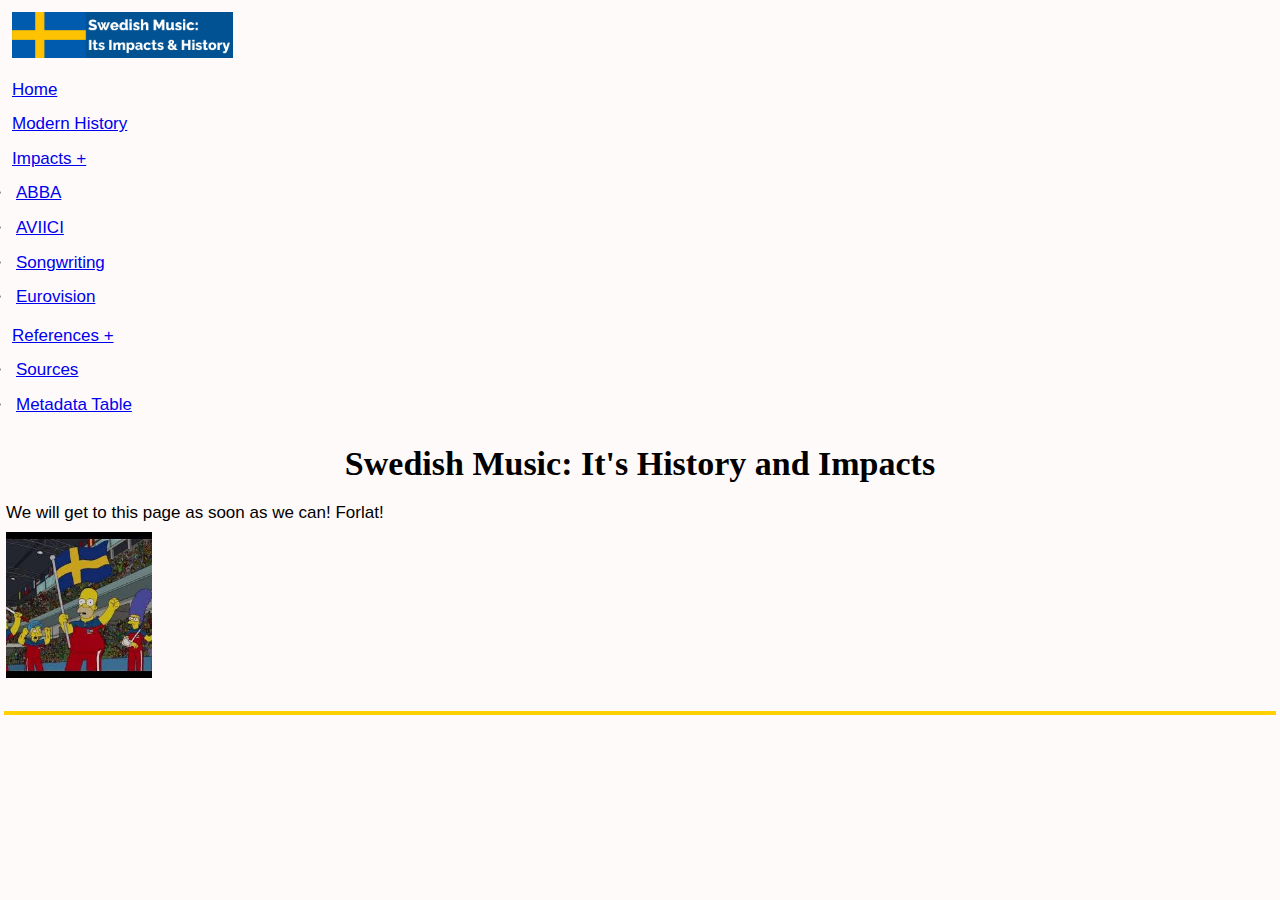
<file: uc-v1.html>
<!DOCTYPE html>
<html lang="en">
<head>
	<!-- Use this section for your webpage metadata - more detail https://www.w3schools.com/html/html_head.asp -->

	<title>Under Construction</title>
	
	<link rel="stylesheet" href="css/css-1.css">
</head>

<body>

	<div class="menu">
<ul>
	 <li><img src="images/logo.png" alt="Swedish flag with title" height="50"></li> <!-- Move left -->
      <li><a href="hp-v1.html">Home</a></li>
      <li>
        <a href="uc-v1.html">Modern History</a>
      </li> 
      <li>
        <a href="uc-v1.html">Impacts +</a>
        <ul>
          <li><a href="uc-v1.html">ABBA</a></li>
          <li><a href="uc-v1.html">AVIICI</a></li>
		  <li><a href="uc-v1.html">Songwriting</a></li>
		  <li><a href="uc-v1.html">Eurovision</a></li>
        </ul>
      </li>
      <li><a href="uc-v1.html">References +</a>
        <ul>
          <li><a href="uc-v1.html">Sources</a></li>
          <li><a href="uc-v1.html">Metadata Table</a></li>
		 </ul>
		</li>
      
    </ul>
  </div>  
		<h1 style="font-family:tahoma">Swedish Music: It's History and Impacts</h1>
		<p>We will get to this page as soon as we can! Forlat!</p>
		<img src="images/swedish-simpsons.jpg" alt="Simpsons with Swedish Flag on ice" height="150">
	</div>
	<!-- end the main section of the homepage -->
	<hr>	
	<!-- begin navigation menu -->
	<footer>

	</div>
	</footer>
	<!-- end navigation menu -->

</body>
</html>
</file>
<file: css/css-1.css>
/* Design of the wibsite, fonts etc */

body {
  font-family: 'Raleway';font-size: 17px;
  background-color: #fffafa;
}

h1 {
  
  text-align: center; 
  font-family: 'Raleway';
  
}

h2 {
  text-align: center;
  font-family: 'Raleway';
}

h3 {
  text-align: center;
  font-family: 'Raleway';
}

.p {
  padding: 1px 50px  10px;
  font-family: 'Raleway';
  text-align: center;
  
}

hr {
  border: none; 
  height: 2px; 
  background-color: #FFD100; 
  margin: 20px 0; 
}

body {
  line-height: 1.8; /* Adjust the value as needed (e.g., 1.5, 2) */
}

/* If you want to target specific elements, you can do so like this */
p, h1, h2, h3, li {
  line-height: 1.8; /* Adjust the value as needed */
}

.large-break1 {
  margin-top: 550px;
}

/* New Navigation Bar */

*
{
  margin: 0;
  padding: 2px;
  box-sizing: border-box;
  font-family: 'Poppins', sans-serif;
}

.topnav {
  overflow: hidden;
  background-color: #005293;
  font-family: 'Raleway';
  border-radius: 5px
}

.topnav a {
  float: left;
  display: block;
  color: white;
  text-align: center;
  padding: 20px 24px;
  text-decoration: none;
  font-size: 17px;
  border-radius: 10px
}

.active {
  background-color: grey;
  color: white;
}

.topnav .icon {
  display: none;
}

.dropdown {
  float: left;
  overflow: hidden;
}

.dropdown .dropbtn {
  font-size: 17px;    
  border: none;
  outline: none;
  color: white;
  padding: 20px 24px;
  background-color: inherit;
  font-family: inherit;
  margin: 0;
  border-radius: 10px
}

.dropdown-content {
  display: none;
  position: absolute;
  background-color: #f9f9f9;
  min-width: 160px;
  box-shadow: 0px 8px 16px 0px rgba(0,0,0,0.2);
  z-index: 1;
}

.dropdown-content a {
  float: none;
  color: black;
  padding: 12px 16px;
  text-decoration: none;
  display: block;
  text-align: left;
}

.topnav a:hover, .dropdown:hover .dropbtn {
  background-color: #006AA7;
  color: white;
}

.dropdown-content a:hover {
  background-color: #006AA7;
  color: white;
}

.dropdown:hover .dropdown-content {
  display: block;
}

.dropup-content {
  display: none;
  position: absolute;
  background-color: #f9f9f9;
  min-width: 160px;
  box-shadow: 0px 8px 16px 0px rgba(0,0,0,0.2);
  z-index: 1;
  bottom: 100%; /* Position the dropdown content to float up */
}

.dropup-content a {
  float: none;
  color: black;
  padding: 12px 16px;
  text-decoration: none;
  display: block;
  text-align: left;
}

.dropup:hover .dropup-content {
  display: block;
}

/* Responsive navigation bar (when screen goes smaller) */

@media screen and (max-width: 800px) {
  .topnav a:not(:first-child), .dropdown .dropbtn {
    display: none;
  }
  .topnav a.icon {
    float: left;
    display: block;
  }
}

@media screen and (max-width: 477px) {
  .topnav a:not(:first-child), .dropdown .dropbtn {
    display: none;
  }
  .topnav a.icon {
    float: left;
    display: block;
  }
  .nav-img {
    display: none;
  }
}

@media screen and (max-width: 800px) {
  .topnav.responsive {position: relative;}
  .topnav.responsive .icon {
    position: absolute;
    right: 0;
    top: 0;
  }
  .topnav.responsive a {
    float: none;
    display: block;
    text-align: left;
  }
  .topnav.responsive .dropdown {float: none;}
  .topnav.responsive .dropdown-content {position: relative;}
  .topnav.responsive .dropdown .dropbtn {
    display: block;
    width: 100%;
    text-align: left;
  }
}

.nav-img {
  float: right;
}

.caption-box {
  text-align: center;
  font-size: 14px;
  color: #555;
  margin-top: 5px;
}

.image-container {
  display: flex;
  position: relative;
  justify-content: center;
  gap: 10px; 
  background-color: #005293;
  width: 100%;
  height: auto;
}

@media screen and (max-width: 800px) {
  .image-container {
    width: 100%;
  }
  .image-container img {
    height: 150px; 
  }
}

@media screen and (max-width: 600px) {
  .image-container {
    width: 100%;
  }
  .image-container img {
    height: 100px; 
  }
}

@media screen and (max-width: 400px) {
  .image-container {
    width: 100%;
  }
  .image-container img {
    height: 75px;
  }
}
@media screen and (max-width: 200px) {
  .image-container {
    width: 100%;
  }
  .image-container img {
    height: 75px;
  }
}

.best-selling-artists {
  list-style-type: none;
  padding: 0;
  margin: 0;
  position: relative;
  padding-left: 20px;
  text-align: left;
}

.best-selling-artists::before {
  content: '';
  position: absolute;
  left: 0;
  top: 0;
  bottom: 0;
  width: 2px;
  background: linear-gradient(to top, #006AA7, #FFD100);
}

.best-selling-artists li {
  padding: 5px;
  margin-bottom: 5px;
  text-align: left;
}

.text-box {
  border: 2px solid #FFD100; 
  padding: 20px; 
  margin: 20px 0;
  background-color: #006AA7; 
  border-radius: 10px; 
  color: white;
  font-size: 18px; 
  font-weight: bold; 
  box-shadow: 0 4px 8px rgba(0, 0, 0, 0.1); 
}

@media screen and (max-width: 600px) {
  .text-box {
    padding: 15px;
    margin: 15px 0;
    font-size: 16px; /* Adjust font size for smaller screens */
  }
}

@media screen and (max-width: 400px) {
  .text-box {
    padding: 10px;
    margin: 10px 0;
    font-size: 14px; 
  }
}

.iframe-container {
  position: relative;
  width: 100%;
  padding-bottom: 56.25%; 
  height: 0;
  overflow: hidden;
}

.iframe-container iframe {
  position: absolute;
  top: 0;
  left: 0;
  width: 100%;
  height: 100%;
  border: 0;
}

@media only screen and (min-width: 800px) {
  .timeline-img {
    display: none;
  }
  .caption-box {
    display: none;
  }
}

.top {
  text-decoration: none;
  padding: 10px;
  font-family: sans-serif;
  color: #fff;
  background: #000;
  border-radius: 100px;
  place-self: end;
}

.accordion {
  background-color: #006AA7;
  color: white;
  cursor: pointer;
  padding: 18px;
  width: 100%;
  text-align: left;
  border: none;
  outline: none;
  transition: 0.4s;
}

/* Add a background color to the button if it is clicked on (add the .active class with JS), and when you move the mouse over it (hover) */
.active, .accordion:hover {
  background-color: #ccc;
}


.accordion:after {
  content: '\002B';
  color: #006AA7;
  font-weight: bold;
  float: right;
  margin-left: 5px;
}

.active:after {
  content: "\2212";
}


.panel {
  padding: 0 18px;
  background-color: white;
  max-height: 0;
  overflow: hidden;
  transition: max-height 0.2s ease-out;
}
</file>
<file: css/header.css>
body, html {
  height: 100%;
  margin: 0;
}

.hero-image {
  background-image: linear-gradient(rgba(0, 0, 0, 0), rgba(0, 0, 0, 0)), url("sthl2.jpg");
  height: 95%;
  background-position: center;
  background-repeat: no-repeat;
  background-size: cover;
  background-attachment: fixed;
  position: relative;
}

.hero-text {
  text-align: center;
  position: absolute;
  top: 50%;
  left: 50%;
  transform: translate(-50%, -50%);
  color: white;
  background-color: rgba(0, 0, 0, 0.5);
  padding: 20px;
  border-radius: 10px;
}

.hero-text button {
  border: none;
  outline: 0;
  display: inline-block;
  padding: 10px 25px;
  color: black;
  background-color: #ddd;
  text-align: center;
  cursor: pointer;
}

.hero-text button:hover {
  background-color: #555;
  color: white;
}

/* Responsive adjustments */
@media screen and (max-width: 800px) {
  .hero-image {
    height: 80%;
    background-attachment: scroll;
  }

  .hero-text {
    font-size: 18px;
  }

  .hero-text button {
    padding: 8px 20px;
    font-size: 14px;
  }
}

@media screen and (max-width: 600px) {
  .hero-image {
    height: 70%;
  }

  .hero-text {
    font-size: 16px;
  }

  .hero-text button {
    padding: 6px 15px;
    font-size: 12px;
  }
}

@media screen and (max-width: 400px) {
  .hero-image {
    height: 60%;
  }

  .hero-text {
    font-size: 14px;
  }

  .hero-text button {
    padding: 5px 10px;
    font-size: 10px;
  }
}
</file>
<file: css/slideshow.css>
/* For slideshow on page */

* {box-sizing: border-box;}
body {font-family: 'Raleway';}
.mySlides {display: none;}
img {vertical-align: middle;}

/* Slideshow container */
.slideshow-container {
  max-width: 1400px;
  position: relative;
  margin: auto;
  background-color: #005293;
  padding: 5px;
}

.dot-container {
  text-align: center;
  padding: 10px;
  background-color: #005293;
  position: absolute;
  bottom: 10px; /* Adjust as needed */
  width: 100%;
}

/* Caption text */
.text {
  color: #f2f2f2;
  font-size: 15px;
  padding: 2px 20px;
  width: 100%;
  text-align: center;
  background-color: #005293;
}

/* Number text (1/3 etc) */
.numbertext {
  color: white;
  font-size: 12px;
  padding: 8px 12px;
  position: absolute;
  top: 0;
  background-color: #005293;
}

/* The dots/bullets/indicators */
.dot {
  height: 15px;
  width: 15px;
  margin: 0 2px;
  background-color: white;
  border-radius: 50%;
  display: inline-block;
  transition: background-color 0.6s ease;
}

.active {
  background-color: #FECC02;
}

/* Fading animation */
.fade {
  animation-name: fade;
  animation-duration: 1.5s;
}

@keyframes fade {
  from {opacity: .4} 
  to {opacity: 1}
}

@media only screen and (max-width: 800px) {
  .slideshow-container, .text, .numbertext, .dot {
  display: none;
  }
}

/* The dots are broken */
@media only screen and (min-width: 0px) {
   .dot, .dot-container {
  display: none;
  }
}
</file>
<file: css/footer.css>
.button {
  border: none;
  color: white;
  padding: 16px 32px;
  text-align: center;
  text-decoration: none;
  display: inline-block;
  font-size: 16px;
  margin: 4px 2px;
  transition-duration: 0.4s;
  cursor: pointer;
}

.button1 {
  background-color: white; 
  color: black; 
  border: 7px solid #005293;
}

.button1:hover {
  background-color: #FECC02;
  color: white;
}

.button2 {
  background-color: white; 
  color: black; 
  border: 2px solid #008CBA;
}

.button2:hover {
  background-color: #008CBA;
  color: white;
}

/* Change all of this to be like the taskbar */
</file>
<file: css/top-scroll.css>
#myBtn {
  display: none; 
  position: fixed; 
  bottom: 20px; 
  right: 30px; 
  z-index: 99; 
  border: none; 
  outline: none; 
  background-color: #555; 
  color: white;
  cursor: pointer; 
  padding: 15px; 
  border-radius: 10px; 
  font-size: 18px; 
}

#myBtn:hover {
  background-color: #555; 
}
</file>
<file: css/header-abba.css>
body, html {
  height: 100%;
  margin: 0;
}

.hero-image {
  background-image: linear-gradient(rgba(0, 0, 0, 0), rgba(0, 0, 0, 0)), url("ab-mus.jpg");
  height: 95%;
  background-position: center;
  background-repeat: no-repeat;
  background-size: 250%;
  background-attachment: fixed;
  position: relative;
}

.hero-text {
  text-align: center;
  position: absolute;
  top: 50%;
  left: 50%;
  transform: translate(-50%, -50%);
  color: white;
  background-color: rgba(0, 0, 0, 0.5);
  padding: 20px;
  border-radius: 10px;
}

.hero-text button {
  border: none;
  outline: 0;
  display: inline-block;
  padding: 10px 25px;
  color: black;
  background-color: #ddd;
  text-align: center;
  cursor: pointer;
}

.hero-text button:hover {
  background-color: #555;
  color: white;
}

@media only screen and (max-width: 600px) {
  .hero-image {
    width: 100%;
    background-size: cover;
  }
}
</file>
<file: css/header-av.css>
body, html {
  height: 100%;
  margin: 0;
}

.hero-image {
  background-image: linear-gradient(rgba(0, 0, 0, 0), rgba(0, 0, 0, 0)), url("av-arena.jpg");
  height: 95%;
  background-position: center;
  background-repeat: no-repeat;
  background-size: cover;
  background-attachment: fixed;
  position: relative;
}

.hero-text {
  text-align: center;
  position: absolute;
  top: 50%;
  left: 50%;
  transform: translate(-50%, -50%);
  color: white;
  background-color: rgba(0, 0, 0, 0.5);
  padding: 20px;
  border-radius: 10px;
}

.hero-text button {
  border: none;
  outline: 0;
  display: inline-block;
  padding: 10px 25px;
  color: black;
  background-color: #ddd;
  text-align: center;
  cursor: pointer;
}

.hero-text button:hover {
  background-color: #555;
  color: white;
}
/*
@media only screen and (max-width: 768px) {
  .hero-image {
    background-attachment: scroll;
    height: 60%;
  }

  .hero-text {
    font-size: 1.5rem;
  }
}

@media only screen and (max-width: 480px) {
  .hero-image {
    height: 50%;
  }

  .hero-text {
    font-size: 1rem;
  }
}
  */
</file>
<file: css/header-euro.css>
body, html {
  height: 100%;
  margin: 0;
}

.hero-image {
  background-image: linear-gradient(rgba(0, 0, 0, 0), rgba(0, 0, 0, 0)), url("ev2-1.jpg");
  height: 95%;
  background-position: center;
  background-repeat: no-repeat;
  background-size: 100%;
  background-attachment: fixed;
  position: relative;
}

.hero-text {
  text-align: center;
  position: absolute;
  top: 50%;
  left: 50%;
  transform: translate(-50%, -50%);
  color: white;
  background-color: rgba(0, 0, 0, 0.5);
  padding: 20px;
  border-radius: 10px;
}

.hero-text button {
  border: none;
  outline: 0;
  display: inline-block;
  padding: 10px 25px;
  color: black;
  background-color: #ddd;
  text-align: center;
  cursor: pointer;
}

.hero-text button:hover {
  background-color: #555;
  color: white;
}

@media only screen and (max-width: 600px) {
  .hero-image {
    width: 100%;
    background-size: cover;
  }
}
</file>
